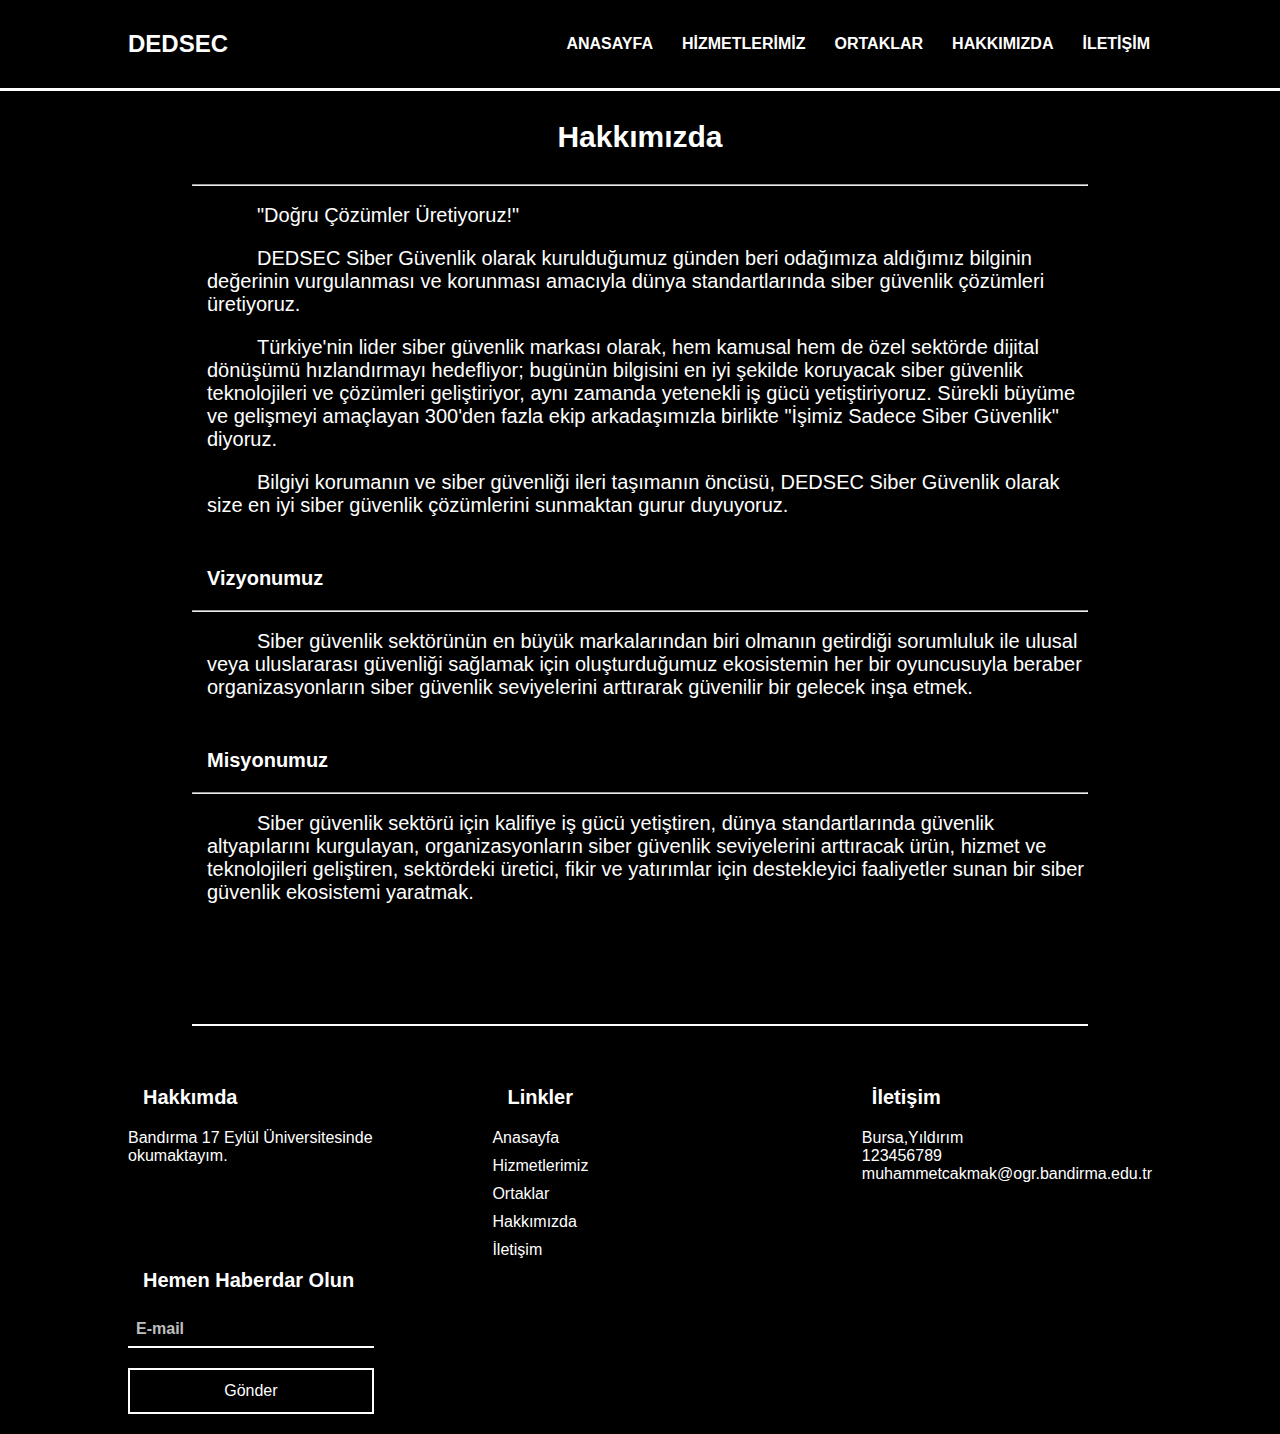
<file: hakkımızda.html>
<!DOCTYPE html>
<html lang="en">
<head>
    <meta charset="UTF-8">
    <meta name="viewport" content="width=device-width, initial-scale=1.0">
    <link rel="icon" type="image/gif" href="img/1.png">
    <link rel="stylesheet" href="css/global.css">
    <link rel="stylesheet" href="css/style.css">
    <link rel="stylesheet" href="css/hizmet.css">
    <link rel="stylesheet" href="css/responsive.css">
    <script src="../js/main.js"></script>
    <title>Hakkımızda</title>
</head>
<body>
    <header>
        <nav class="menu">
            <div class="logo">
                <h2><a href="../index.html">DEDSEC</a></h2>
            </div>
            <ul class="menu_link">
                <li><a href="../index.html#anasayfa">ANASAYFA</a></li>
                <li><a href="../index.html#hizmetlerimiz">HİZMETLERİMİZ</a></li>
                <li><a href="../index.html#cozumortaklari">ORTAKLAR</a></li>
                <li><a href="../index.html#hakkimizda">HAKKIMIZDA</a></li>
                <li><a href="../index.html#iletisim">İLETİŞİM</a></li>
            </ul>
        </nav>
        <div id="menu_bar">
            <i class="fas fa-bars"></i>
        </div>
    </header>
    <section class="icerik">
        
        <div class="hizmet_ic">
           
            <div class="section_baslik" id="baslik">
                <h2>Hakkımızda</h2>
            </div>
            <div class="hizmet_icerik">
                <hr><br>
                <p>"Doğru Çözümler Üretiyoruz!"</p>
                <p>DEDSEC Siber Güvenlik olarak kurulduğumuz günden beri odağımıza aldığımız bilginin değerinin vurgulanması ve korunması amacıyla dünya standartlarında siber güvenlik çözümleri üretiyoruz.</p>
                <p>Türkiye'nin lider siber güvenlik markası olarak, hem kamusal hem de özel sektörde dijital dönüşümü hızlandırmayı hedefliyor; bugünün bilgisini en iyi şekilde koruyacak siber güvenlik teknolojileri ve çözümleri geliştiriyor, aynı zamanda yetenekli iş gücü yetiştiriyoruz. Sürekli büyüme ve gelişmeyi amaçlayan 300'den fazla ekip arkadaşımızla birlikte "İşimiz Sadece Siber Güvenlik" diyoruz.</p>
                <p>Bilgiyi korumanın ve siber güvenliği ileri taşımanın öncüsü, DEDSEC Siber Güvenlik olarak size en iyi siber güvenlik çözümlerini sunmaktan gurur duyuyoruz.</p>
                <h3>Vizyonumuz</h3>
                <hr><br>
                <p>Siber güvenlik sektörünün en büyük markalarından biri olmanın getirdiği sorumluluk ile ulusal veya uluslararası güvenliği sağlamak için oluşturduğumuz ekosistemin her bir oyuncusuyla beraber organizasyonların siber güvenlik seviyelerini arttırarak güvenilir bir gelecek inşa etmek.</p>
                <h3>Misyonumuz</h3>
                <hr><br>
                <p>Siber güvenlik sektörü için kalifiye iş gücü yetiştiren, dünya standartlarında güvenlik altyapılarını kurgulayan, organizasyonların siber güvenlik seviyelerini arttıracak ürün, hizmet ve teknolojileri geliştiren, sektördeki üretici, fikir ve yatırımlar için destekleyici faaliyetler sunan bir siber güvenlik ekosistemi yaratmak.</p>
            </div>
        </div>
    </section>
    <footer>
        <div class="ic_footer">
            <div class="icerik_footer">
                <h3>Hakkımda</h3>
                <p> Bandırma 17 Eylül Üniversitesinde okumaktayım.</p>
                <ul class="sosyal_medya">
                    <li><a href=""><i class="fab fa-facebook"></i></a></li>
                    <li><a href=""><i class="fab fa-twitter"></i></a></li>
                    <li><a href=""><i class="fab fa-instagram"></i></a></li>
                    <li><a href=""><i class="fab fa-youtube"></i></a></li>
                </ul>
            </div>
            <div class="icerik_footer">
                <h3>Linkler</h3>
                <ul class="hizli_link">
                    <li><a href="anasayfa">Anasayfa</a></li>
                    <li><a href="hizmetlerimiz">Hizmetlerimiz</a></li>
                    <li><a href="cozumortaklari"> Ortaklar</a></li>
                    <li><a href="hakkimizda"> Hakkımızda</a></li>
                    <li><a href="iletisim"> İletişim</a></li>
                </ul>
            </div>
            <div class="icerik_footer">
                <h3>İletişim</h3>
                <ul class="footer_iletisim">
                    <li><i class="fas fa-map-marked-alt"></i>Bursa,Yıldırım</li>
                    <li><i class="fas fa-phone"></i> 123456789</li>
                    <li><i class="fas fa-envelope"></i>muhammetcakmak@ogr.bandirma.edu.tr</li>
                </ul>
            </div>
            <div class="icerik_footer">
                <h3>Hemen Haberdar Olun</h3>
                <ul class="footer_ulasim">
                    <form action="#">
                        <input type="email" placeholder="E-mail">
                        <input id="submit" type="submit" value="Gönder">
                    </form>
                </ul>
            </div>
        </div>
    </footer>
</body>
</html>
</file>
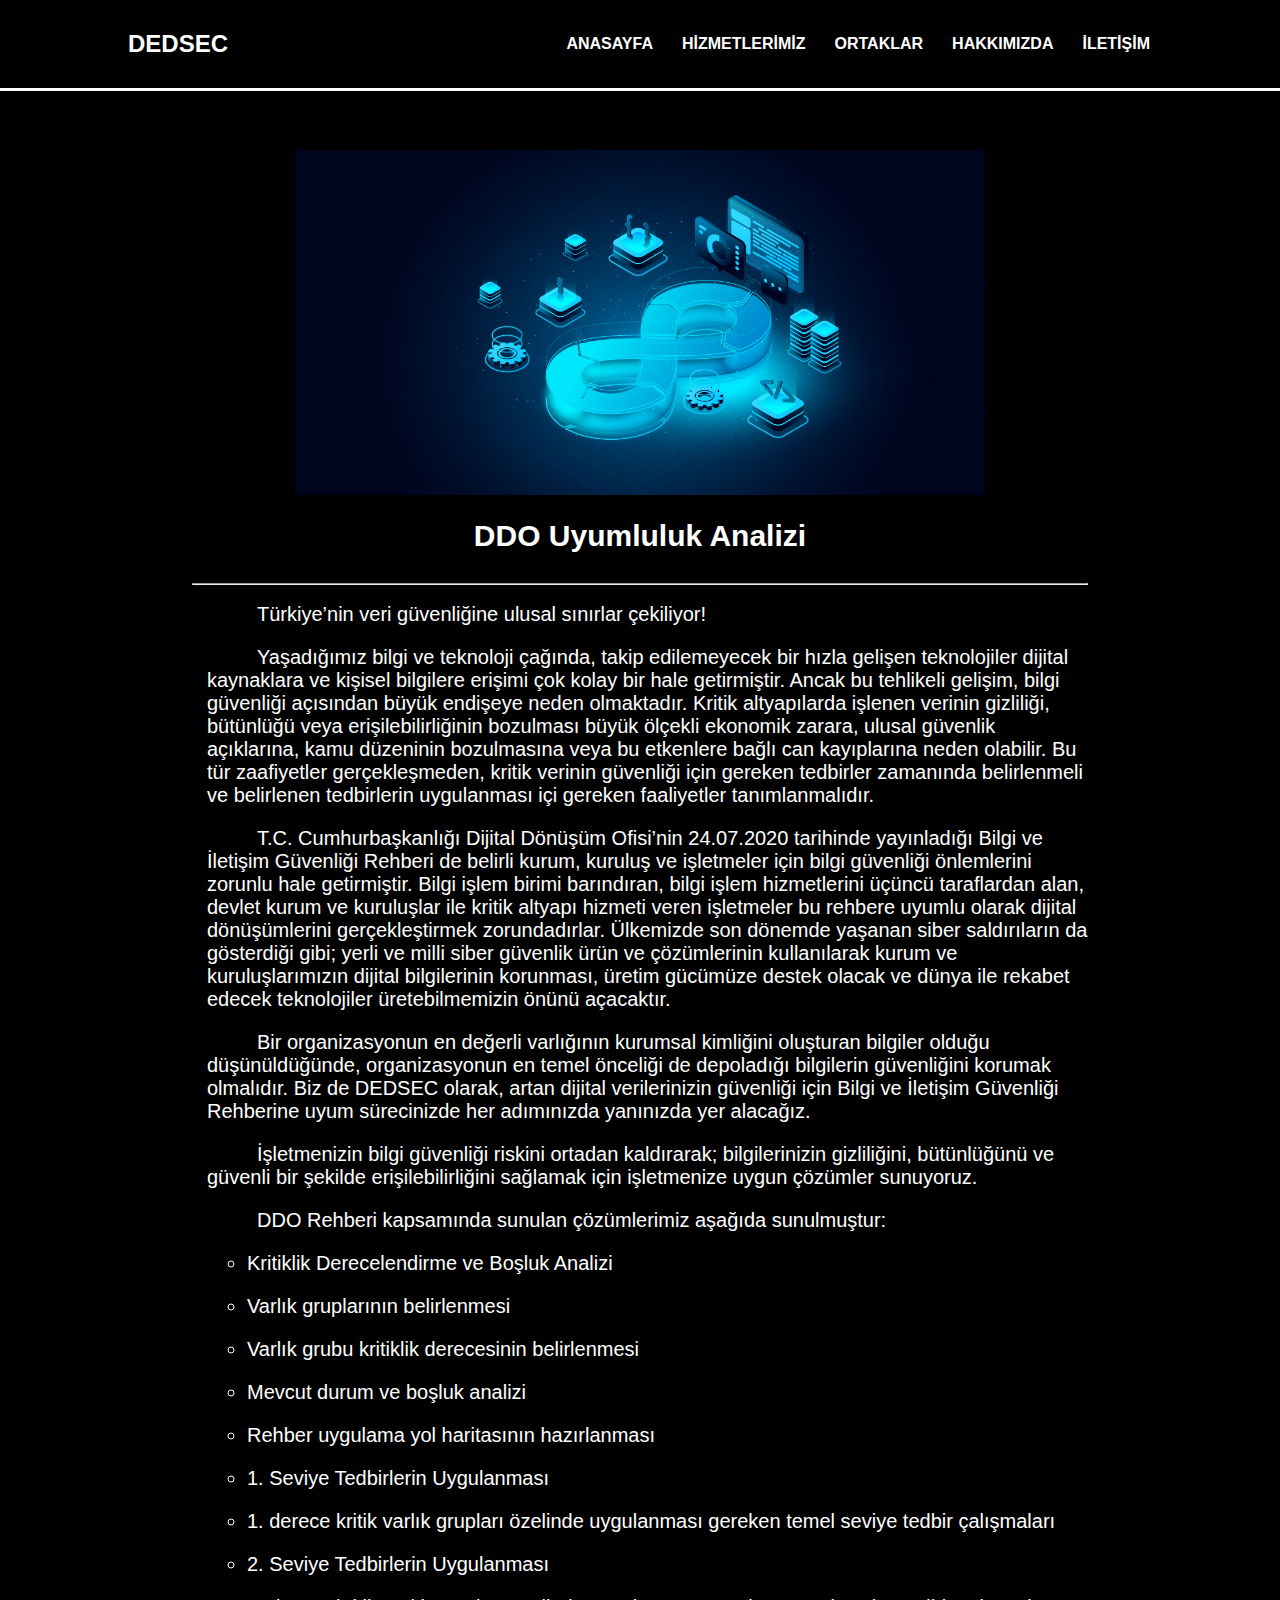
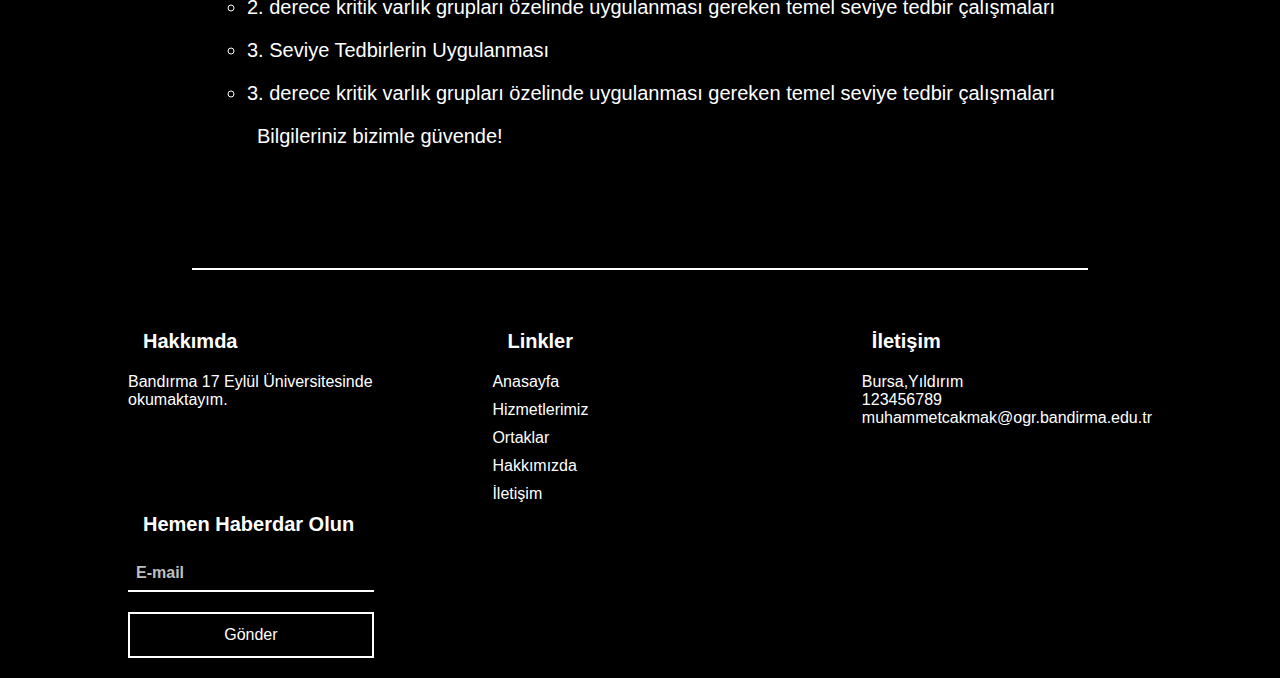
<file: Hizmetler/ddouyumluluk.html>
<!DOCTYPE html>
<html lang="en">
<head>
    <meta charset="UTF-8">
    <meta name="viewport" content="width=device-width, initial-scale=1.0">
    <link rel="icon" type="image/gif" href="img/1.png">
    <link rel="stylesheet" href="../css/global.css">
    <link rel="stylesheet" href="../css/style.css">
    <link rel="stylesheet" href="../css/hizmet.css">
    <link rel="stylesheet" href="../css/responsive.css">
    <script src="../js/main.js"></script>
    <title>DDO Uyumluluk Analizi</title>
</head>
<body>
    <header>
        <nav class="menu">
            <div class="logo">
                <h2><a href="../index.html">DEDSEC</a></h2>
            </div>
            <ul class="menu_link">
                <li><a href="../index.html#anasayfa">ANASAYFA</a></li>
                <li><a href="../index.html#hizmetlerimiz">HİZMETLERİMİZ</a></li>
                <li><a href="../index.html#cozumortaklari">ORTAKLAR</a></li>
                <li><a href="../index.html#hakkimizda">HAKKIMIZDA</a></li>
                <li><a href="../index.html#iletisim">İLETİŞİM</a></li>
            </ul>
        </nav>
        <div id="menu_bar">
            <i class="fas fa-bars"></i>
        </div>
    </header>
    <section class="icerik">
        
        <div class="hizmet_ic">
            <div class="görsel">
                <img src="../img/h2.jpeg" alt="">
            </div>
            <div class="section_baslik" id="baslik">
                <h2>DDO Uyumluluk Analizi</h2>
            </div>
            <div class="hizmet_icerik">
                <hr><br>
                <p>Türkiye’nin veri güvenliğine ulusal sınırlar çekiliyor!</p>
                <p>Yaşadığımız bilgi ve teknoloji çağında, takip edilemeyecek bir hızla gelişen teknolojiler dijital kaynaklara ve kişisel bilgilere erişimi çok kolay bir hale getirmiştir. Ancak bu tehlikeli gelişim, bilgi güvenliği açısından büyük endişeye neden olmaktadır. Kritik altyapılarda işlenen verinin gizliliği, bütünlüğü veya erişilebilirliğinin bozulması büyük ölçekli ekonomik zarara, ulusal güvenlik açıklarına, kamu düzeninin bozulmasına veya bu etkenlere bağlı can kayıplarına neden olabilir. Bu tür zaafiyetler gerçekleşmeden, kritik verinin güvenliği için gereken tedbirler zamanında belirlenmeli ve belirlenen tedbirlerin uygulanması içi gereken faaliyetler tanımlanmalıdır.</p>
                <p>T.C. Cumhurbaşkanlığı Dijital Dönüşüm Ofisi’nin 24.07.2020 tarihinde yayınladığı Bilgi ve İletişim Güvenliği Rehberi de belirli kurum, kuruluş ve işletmeler için bilgi güvenliği önlemlerini zorunlu hale getirmiştir. Bilgi işlem birimi barındıran, bilgi işlem hizmetlerini üçüncü taraflardan alan, devlet kurum ve kuruluşlar ile kritik altyapı hizmeti veren işletmeler bu rehbere uyumlu olarak dijital dönüşümlerini gerçekleştirmek zorundadırlar. Ülkemizde son dönemde yaşanan siber saldırıların da gösterdiği gibi; yerli ve milli siber güvenlik ürün ve çözümlerinin kullanılarak kurum ve kuruluşlarımızın dijital bilgilerinin korunması, üretim gücümüze destek olacak ve dünya ile rekabet edecek teknolojiler üretebilmemizin önünü açacaktır.</p>
                <p>Bir organizasyonun en değerli varlığının kurumsal kimliğini oluşturan bilgiler olduğu düşünüldüğünde, organizasyonun en temel önceliği de depoladığı bilgilerin güvenliğini korumak olmalıdır. Biz de DEDSEC
                     olarak, artan dijital verilerinizin güvenliği için Bilgi ve İletişim Güvenliği Rehberine uyum sürecinizde her adımınızda yanınızda yer alacağız.</p>
                <p>İşletmenizin bilgi güvenliği riskini ortadan kaldırarak; bilgilerinizin gizliliğini, bütünlüğünü ve güvenli bir şekilde erişilebilirliğini sağlamak için işletmenize uygun çözümler sunuyoruz.</p>
                <p>DDO Rehberi kapsamında sunulan çözümlerimiz aşağıda sunulmuştur:</p>
                <ul type="circle">
                    <li>Kritiklik Derecelendirme ve Boşluk Analizi</li>
                    <li>Varlık gruplarının belirlenmesi</li>
                    <li>Varlık grubu kritiklik derecesinin belirlenmesi</li>
                    <li>Mevcut durum ve boşluk analizi</li>            
                    <li>Rehber uygulama yol haritasının hazırlanması</li>
                    <li>1. Seviye Tedbirlerin Uygulanması</li>
                    <li>1. derece kritik varlık grupları özelinde uygulanması gereken temel seviye tedbir çalışmaları</li>
                    <li>2. Seviye Tedbirlerin Uygulanması</li>
                    <li>2. derece kritik varlık grupları özelinde uygulanması gereken temel seviye tedbir çalışmaları</li>
                    <li>3. Seviye Tedbirlerin Uygulanması</li>
                    <li>3. derece kritik varlık grupları özelinde uygulanması gereken temel seviye tedbir çalışmaları</li>
                </ul>
                <p>Bilgileriniz bizimle güvende!</p>
            </div>
        </div>
    </section>
    <footer>
        <div class="ic_footer">
            <div class="icerik_footer">
                <h3>Hakkımda</h3>
                <p> Bandırma 17 Eylül Üniversitesinde okumaktayım.</p>
                <ul class="sosyal_medya">
                    <li><a href=""><i class="fab fa-facebook"></i></a></li>
                    <li><a href=""><i class="fab fa-twitter"></i></a></li>
                    <li><a href=""><i class="fab fa-instagram"></i></a></li>
                    <li><a href=""><i class="fab fa-youtube"></i></a></li>
                </ul>
            </div>
            <div class="icerik_footer">
                <h3>Linkler</h3>
                <ul class="hizli_link">
                    <li><a href="anasayfa">Anasayfa</a></li>
                    <li><a href="hizmetlerimiz">Hizmetlerimiz</a></li>
                    <li><a href="cozumortaklari"> Ortaklar</a></li>
                    <li><a href="hakkimizda"> Hakkımızda</a></li>
                    <li><a href="iletisim"> İletişim</a></li>
                </ul>
            </div>
            <div class="icerik_footer">
                <h3>İletişim</h3>
                <ul class="footer_iletisim">
                    <li><i class="fas fa-map-marked-alt"></i>Bursa,Yıldırım</li>
                    <li><i class="fas fa-phone"></i> 123456789</li>
                    <li><i class="fas fa-envelope"></i>muhammetcakmak@ogr.bandirma.edu.tr</li>
                </ul>
            </div>
            <div class="icerik_footer">
                <h3>Hemen Haberdar Olun</h3>
                <ul class="footer_ulasim">
                    <form action="#">
                        <input type="email" placeholder="E-mail">
                        <input id="submit" type="submit" value="Gönder">
                    </form>
                </ul>
            </div>
        </div>
    </footer>
</body>
</html>
</file>
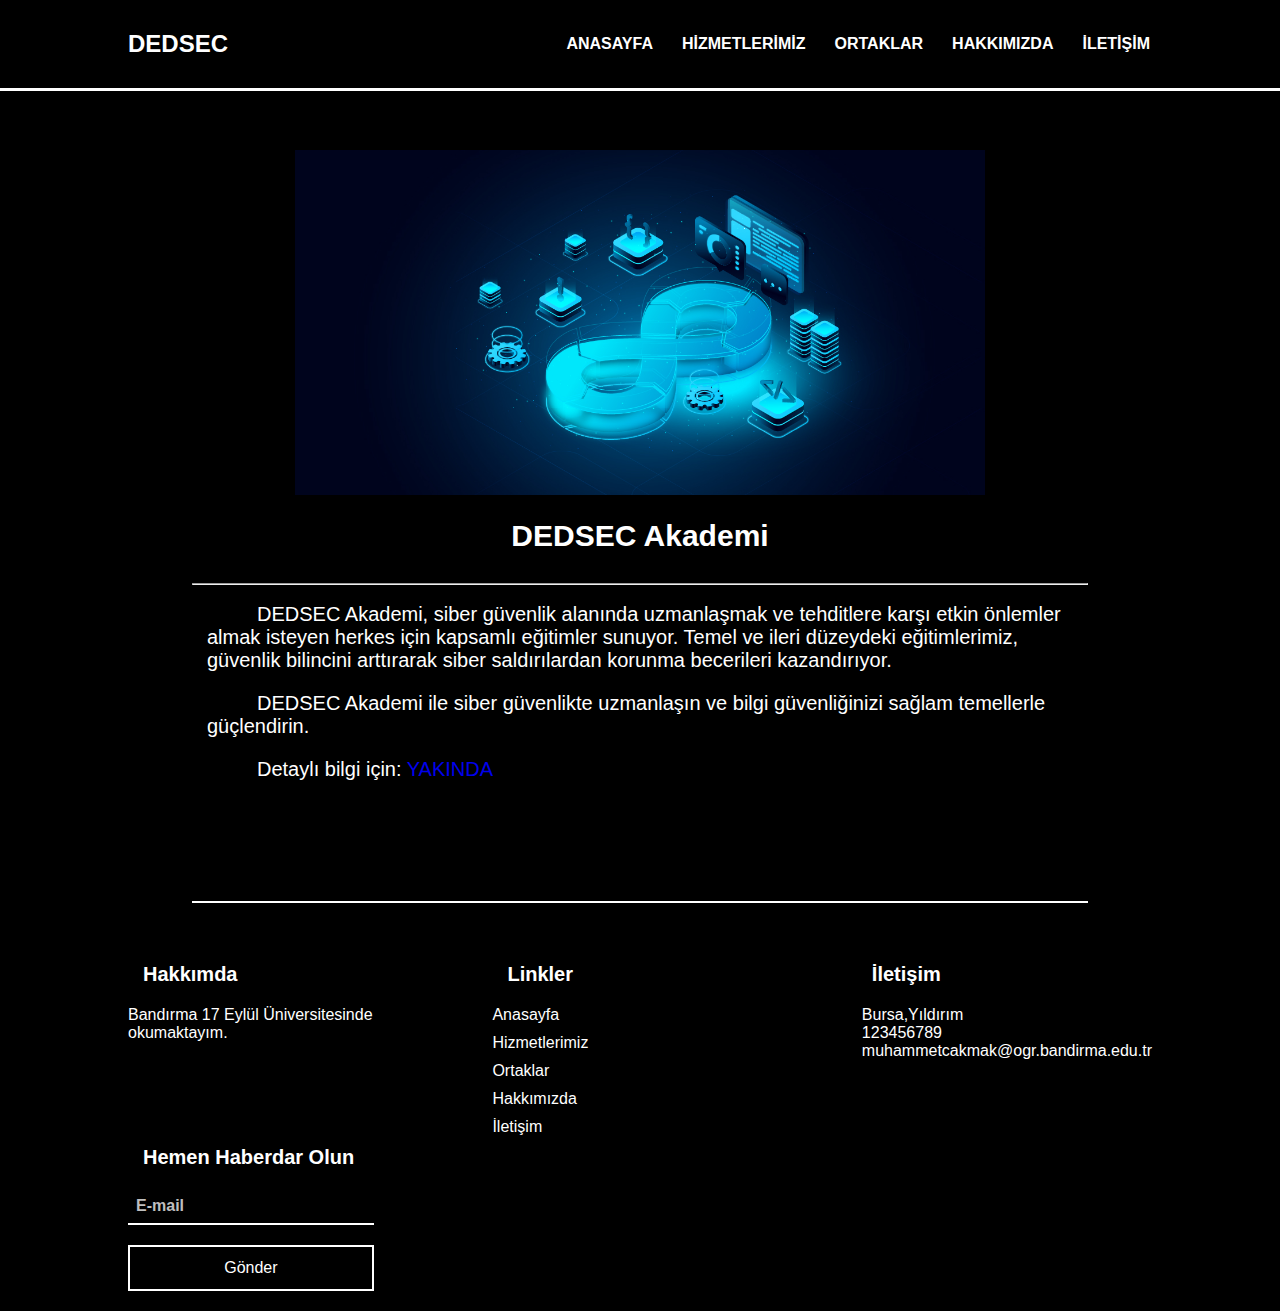
<file: Hizmetler/dedsecakademi.html>
<!DOCTYPE html>
<html lang="en">
<head>
    <meta charset="UTF-8">
    <meta name="viewport" content="width=device-width, initial-scale=1.0">
    <link rel="icon" type="image/gif" href="img/1.png">
    <link rel="stylesheet" href="../css/global.css">
    <link rel="stylesheet" href="../css/style.css">
    <link rel="stylesheet" href="../css/hizmet.css">
    <link rel="stylesheet" href="../css/responsive.css">
    <script src="../js/main.js"></script>
    <title>DEDSEC Akademi</title>
</head>
<body>
    <header>
        <nav class="menu">
            <div class="logo">
                <h2><a href="../index.html">DEDSEC</a></h2>
            </div>
            <ul class="menu_link">
                <li><a href="../index.html#anasayfa">ANASAYFA</a></li>
                <li><a href="../index.html#hizmetlerimiz">HİZMETLERİMİZ</a></li>
                <li><a href="../index.html#cozumortaklari">ORTAKLAR</a></li>
                <li><a href="../index.html#hakkimizda">HAKKIMIZDA</a></li>
                <li><a href="../index.html#iletisim">İLETİŞİM</a></li>
            </ul>
        </nav>
        <div id="menu_bar">
            <i class="fas fa-bars"></i>
        </div>
    </header>
    <section class="icerik">
        
        <div class="hizmet_ic">
            <div class="görsel">
                <img src="../img/h2.jpeg" alt="">
            </div>
            <div class="section_baslik" id="baslik">
                <h2>DEDSEC Akademi</h2>
            </div>
            <div class="hizmet_icerik">
                <hr><br>
                <p>DEDSEC Akademi, siber güvenlik alanında uzmanlaşmak ve tehditlere karşı etkin önlemler almak isteyen herkes için kapsamlı eğitimler sunuyor. Temel ve ileri düzeydeki eğitimlerimiz, güvenlik bilincini arttırarak siber saldırılardan korunma becerileri kazandırıyor.</p>
                <p>DEDSEC Akademi ile siber güvenlikte uzmanlaşın ve bilgi güvenliğinizi sağlam temellerle güçlendirin.</p>
                <p>Detaylı bilgi için: <a href="#">YAKINDA</a></p>
            </div>
        </div>
    </section>
    <footer>
        <div class="ic_footer">
            <div class="icerik_footer">
                <h3>Hakkımda</h3>
                <p> Bandırma 17 Eylül Üniversitesinde okumaktayım.</p>
                <ul class="sosyal_medya">
                    <li><a href=""><i class="fab fa-facebook"></i></a></li>
                    <li><a href=""><i class="fab fa-twitter"></i></a></li>
                    <li><a href=""><i class="fab fa-instagram"></i></a></li>
                    <li><a href=""><i class="fab fa-youtube"></i></a></li>
                </ul>
            </div>
            <div class="icerik_footer">
                <h3>Linkler</h3>
                <ul class="hizli_link">
                    <li><a href="anasayfa">Anasayfa</a></li>
                    <li><a href="hizmetlerimiz">Hizmetlerimiz</a></li>
                    <li><a href="cozumortaklari"> Ortaklar</a></li>
                    <li><a href="hakkimizda"> Hakkımızda</a></li>
                    <li><a href="iletisim"> İletişim</a></li>
                </ul>
            </div>
            <div class="icerik_footer">
                <h3>İletişim</h3>
                <ul class="footer_iletisim">
                    <li><i class="fas fa-map-marked-alt"></i>Bursa,Yıldırım</li>
                    <li><i class="fas fa-phone"></i> 123456789</li>
                    <li><i class="fas fa-envelope"></i>muhammetcakmak@ogr.bandirma.edu.tr</li>
                </ul>
            </div>
            <div class="icerik_footer">
                <h3>Hemen Haberdar Olun</h3>
                <ul class="footer_ulasim">
                    <form action="#">
                        <input type="email" placeholder="E-mail">
                        <input id="submit" type="submit" value="Gönder">
                    </form>
                </ul>
            </div>
        </div>
    </footer>
</body>
</html>
</file>
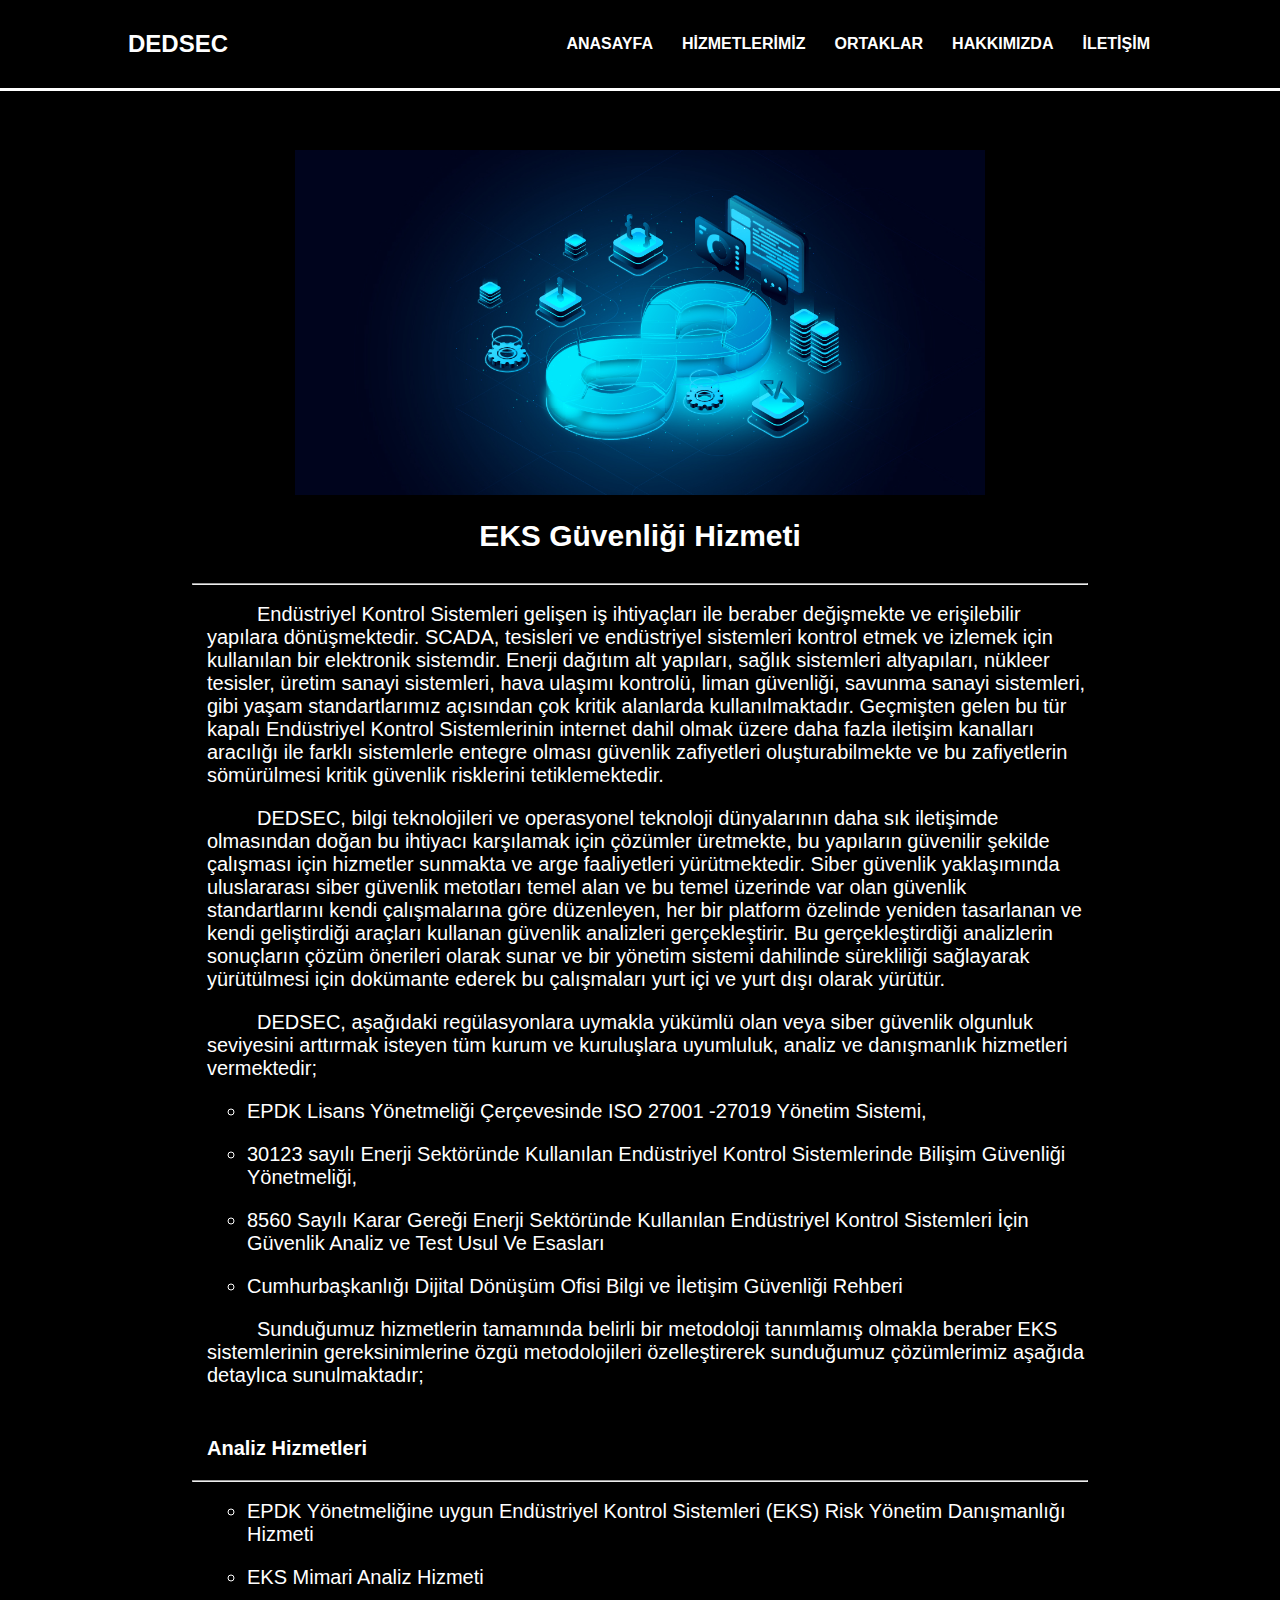
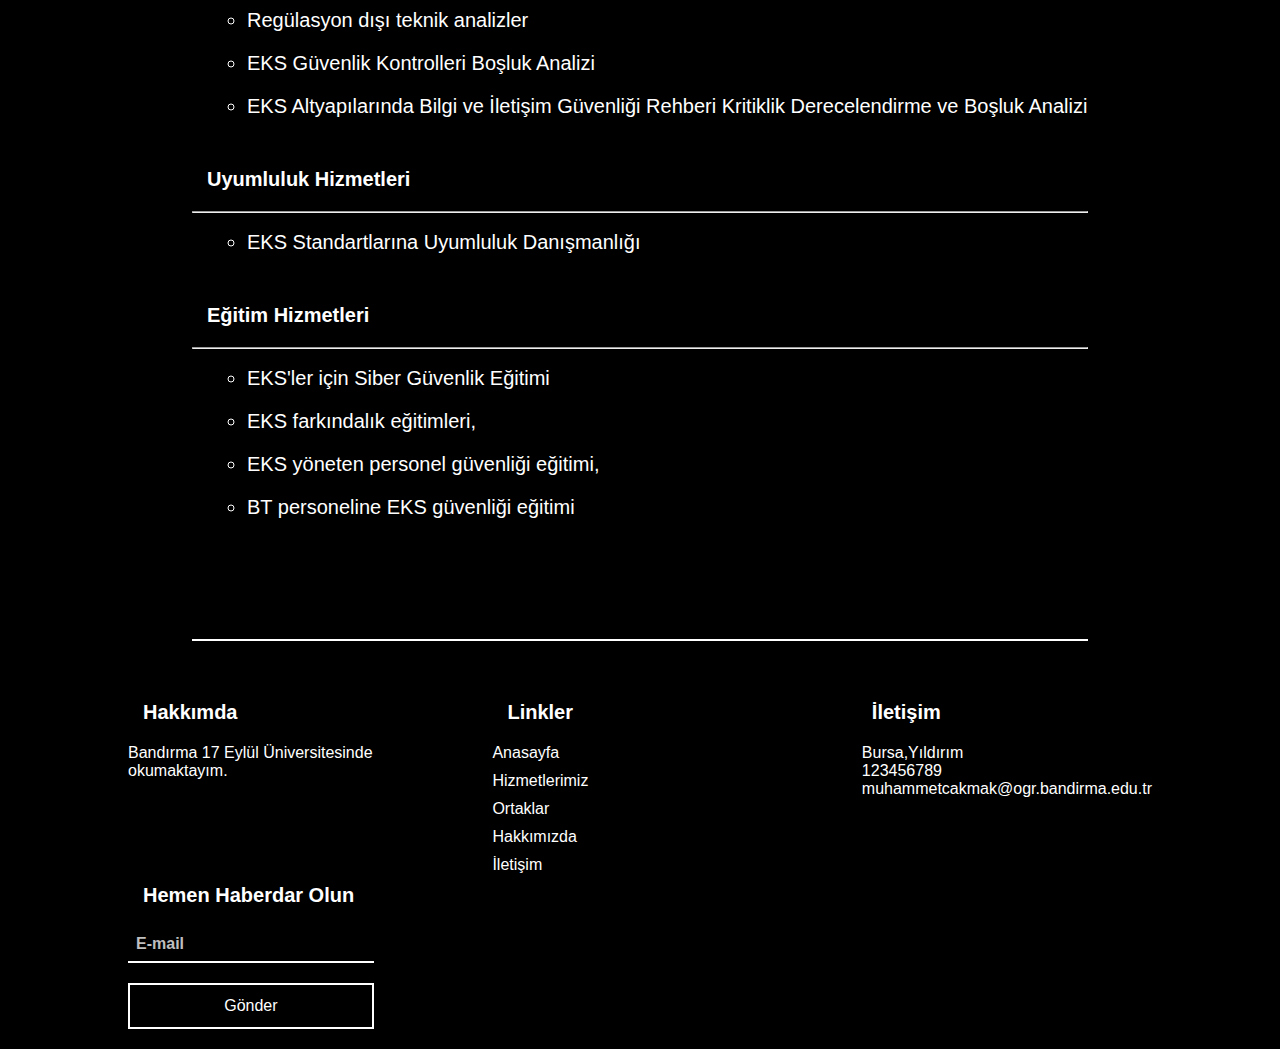
<file: Hizmetler/eksguvenligi.html>
<!DOCTYPE html>
<html lang="en">
<head>
    <meta charset="UTF-8">
    <meta name="viewport" content="width=device-width, initial-scale=1.0">
    <link rel="icon" type="image/gif" href="img/1.png">
    <link rel="stylesheet" href="../css/global.css">
    <link rel="stylesheet" href="../css/style.css">
    <link rel="stylesheet" href="../css/hizmet.css">
    <link rel="stylesheet" href="../css/responsive.css">
    <script src="../js/main.js"></script>
    <title>EKS Güvenliği Hizmeti</title>
</head>
<body>
    <header>
        <nav class="menu">
            <div class="logo">
                <h2><a href="../index.html">DEDSEC</a></h2>
            </div>
            <ul class="menu_link">
                <li><a href="../index.html#anasayfa">ANASAYFA</a></li>
                <li><a href="../index.html#hizmetlerimiz">HİZMETLERİMİZ</a></li>
                <li><a href="../index.html#cozumortaklari">ORTAKLAR</a></li>
                <li><a href="../index.html#hakkimizda">HAKKIMIZDA</a></li>
                <li><a href="../index.html#iletisim">İLETİŞİM</a></li>
            </ul>
        </nav>
        <div id="menu_bar">
            <i class="fas fa-bars"></i>
        </div>
    </header>
    <section class="icerik">
        
        <div class="hizmet_ic">
            <div class="görsel">
                <img src="../img/h2.jpeg" alt="">
            </div>
            <div class="section_baslik" id="baslik">
                <h2>EKS Güvenliği Hizmeti</h2>
            </div>
            <div class="hizmet_icerik">
                <hr><br>
                <p>Endüstriyel Kontrol Sistemleri gelişen iş ihtiyaçları ile beraber değişmekte ve erişilebilir yapılara dönüşmektedir. SCADA, tesisleri ve endüstriyel sistemleri kontrol etmek ve izlemek için kullanılan bir elektronik sistemdir. Enerji dağıtım alt yapıları, sağlık sistemleri altyapıları, nükleer tesisler, üretim sanayi sistemleri, hava ulaşımı kontrolü, liman güvenliği, savunma sanayi sistemleri, gibi yaşam standartlarımız açısından çok kritik alanlarda kullanılmaktadır. Geçmişten gelen bu tür kapalı Endüstriyel Kontrol Sistemlerinin internet dahil olmak üzere daha fazla iletişim kanalları aracılığı ile farklı sistemlerle entegre olması güvenlik zafiyetleri oluşturabilmekte ve bu zafiyetlerin sömürülmesi kritik güvenlik risklerini tetiklemektedir.</p>
                <p>DEDSEC, bilgi teknolojileri ve operasyonel teknoloji dünyalarının daha sık iletişimde olmasından doğan bu ihtiyacı karşılamak için çözümler üretmekte, bu yapıların güvenilir şekilde çalışması için hizmetler sunmakta ve arge faaliyetleri yürütmektedir. Siber güvenlik yaklaşımında uluslararası siber güvenlik metotları temel alan ve bu temel üzerinde var olan güvenlik standartlarını kendi çalışmalarına göre düzenleyen, her bir platform özelinde yeniden tasarlanan ve kendi geliştirdiği araçları kullanan güvenlik analizleri gerçekleştirir. Bu gerçekleştirdiği analizlerin sonuçların çözüm önerileri olarak sunar ve bir yönetim sistemi dahilinde sürekliliği sağlayarak yürütülmesi için dokümante ederek bu çalışmaları yurt içi ve yurt dışı olarak yürütür.</p>
                <p>DEDSEC, aşağıdaki regülasyonlara uymakla yükümlü olan veya siber güvenlik olgunluk seviyesini arttırmak isteyen tüm kurum ve kuruluşlara uyumluluk, analiz ve danışmanlık hizmetleri vermektedir;</p>
                <ul type="circle">
                    <li>EPDK Lisans Yönetmeliği Çerçevesinde ISO 27001 -27019 Yönetim Sistemi,</li>
                    <li>30123 sayılı Enerji Sektöründe Kullanılan Endüstriyel Kontrol Sistemlerinde Bilişim Güvenliği Yönetmeliği,</li>
                    <li>8560 Sayılı Karar Gereği Enerji Sektöründe Kullanılan Endüstriyel Kontrol Sistemleri İçin Güvenlik Analiz ve Test Usul Ve Esasları</li>
                    <li>Cumhurbaşkanlığı Dijital Dönüşüm Ofisi Bilgi ve İletişim Güvenliği Rehberi</li>
                </ul>
                <p>Sunduğumuz hizmetlerin tamamında belirli bir metodoloji tanımlamış olmakla beraber EKS sistemlerinin gereksinimlerine özgü metodolojileri özelleştirerek sunduğumuz çözümlerimiz aşağıda detaylıca sunulmaktadır;</p>
                <h3>Analiz Hizmetleri</h3>
                <hr><br>
                <ul type="circle">
                    <li>EPDK Yönetmeliğine uygun Endüstriyel Kontrol Sistemleri (EKS) Risk Yönetim Danışmanlığı Hizmeti</li>
                    <li>EKS Mimari Analiz Hizmeti</li>
                    <li>Regülasyon dışı teknik analizler</li>
                    <li>EKS Güvenlik Kontrolleri Boşluk Analizi</li>
                    <li>EKS Altyapılarında Bilgi ve İletişim Güvenliği Rehberi Kritiklik Derecelendirme ve Boşluk Analizi</li>
                </ul>
                <h3>Uyumluluk Hizmetleri</h3>
                <hr><br>
                <ul type="circle">
                    <li>EKS Standartlarına Uyumluluk Danışmanlığı</li>
                </ul>
                <h3>Eğitim Hizmetleri</h3>
                <hr><br>
                <ul type="circle">
                    <li>EKS'ler için Siber Güvenlik Eğitimi</li>
                    <li>EKS farkındalık eğitimleri,</li>
                    <li>EKS yöneten personel güvenliği eğitimi,</li>
                    <li>BT personeline EKS güvenliği eğitimi</li>
                </ul>
            </div>
        </div>
    </section>
    <footer>
        <div class="ic_footer">
            <div class="icerik_footer">
                <h3>Hakkımda</h3>
                <p> Bandırma 17 Eylül Üniversitesinde okumaktayım.</p>
                <ul class="sosyal_medya">
                    <li><a href=""><i class="fab fa-facebook"></i></a></li>
                    <li><a href=""><i class="fab fa-twitter"></i></a></li>
                    <li><a href=""><i class="fab fa-instagram"></i></a></li>
                    <li><a href=""><i class="fab fa-youtube"></i></a></li>
                </ul>
            </div>
            <div class="icerik_footer">
                <h3>Linkler</h3>
                <ul class="hizli_link">
                    <li><a href="anasayfa">Anasayfa</a></li>
                    <li><a href="hizmetlerimiz">Hizmetlerimiz</a></li>
                    <li><a href="cozumortaklari"> Ortaklar</a></li>
                    <li><a href="hakkimizda"> Hakkımızda</a></li>
                    <li><a href="iletisim"> İletişim</a></li>
                </ul>
            </div>
            <div class="icerik_footer">
                <h3>İletişim</h3>
                <ul class="footer_iletisim">
                    <li><i class="fas fa-map-marked-alt"></i>Bursa,Yıldırım</li>
                    <li><i class="fas fa-phone"></i> 123456789</li>
                    <li><i class="fas fa-envelope"></i>muhammetcakmak@ogr.bandirma.edu.tr</li>
                </ul>
            </div>
            <div class="icerik_footer">
                <h3>Hemen Haberdar Olun</h3>
                <ul class="footer_ulasim">
                    <form action="#">
                        <input type="email" placeholder="E-mail">
                        <input id="submit" type="submit" value="Gönder">
                    </form>
                </ul>
            </div>
        </div>
    </footer>
</body>
</html>
</file>
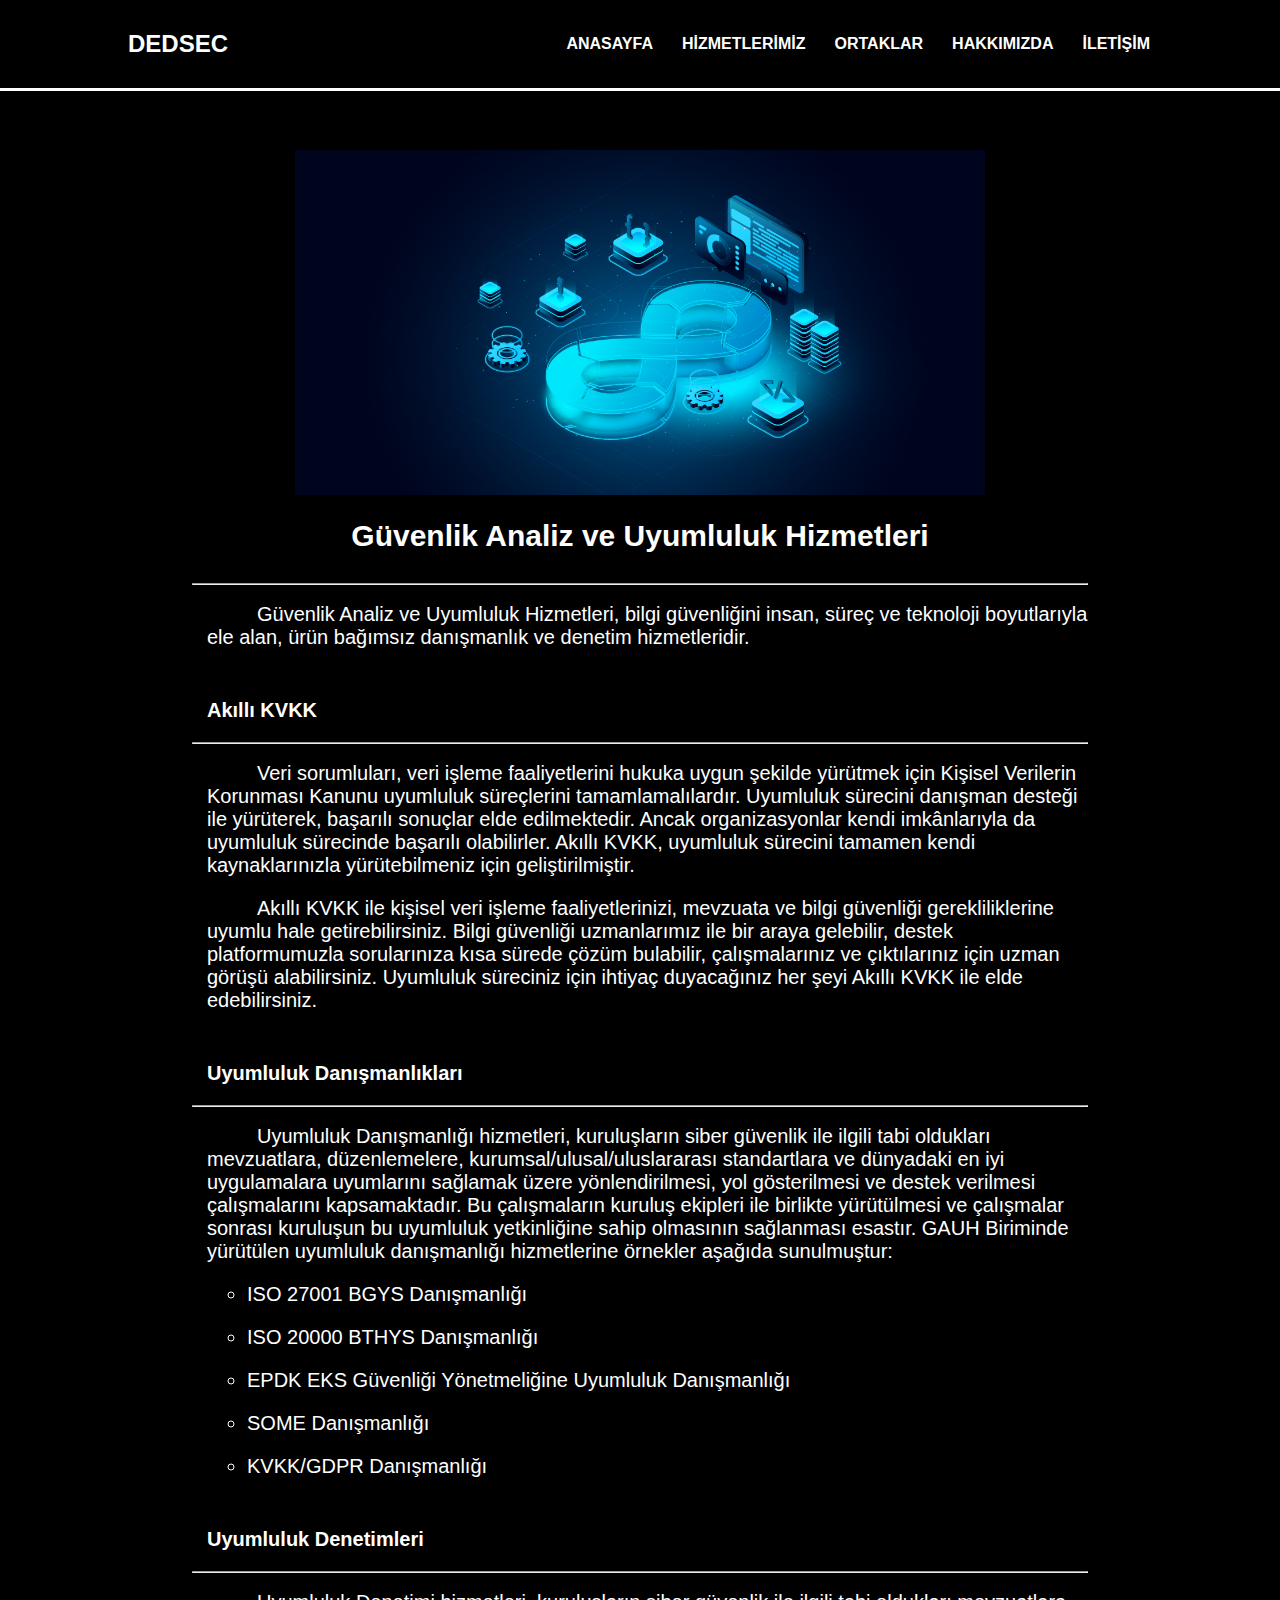
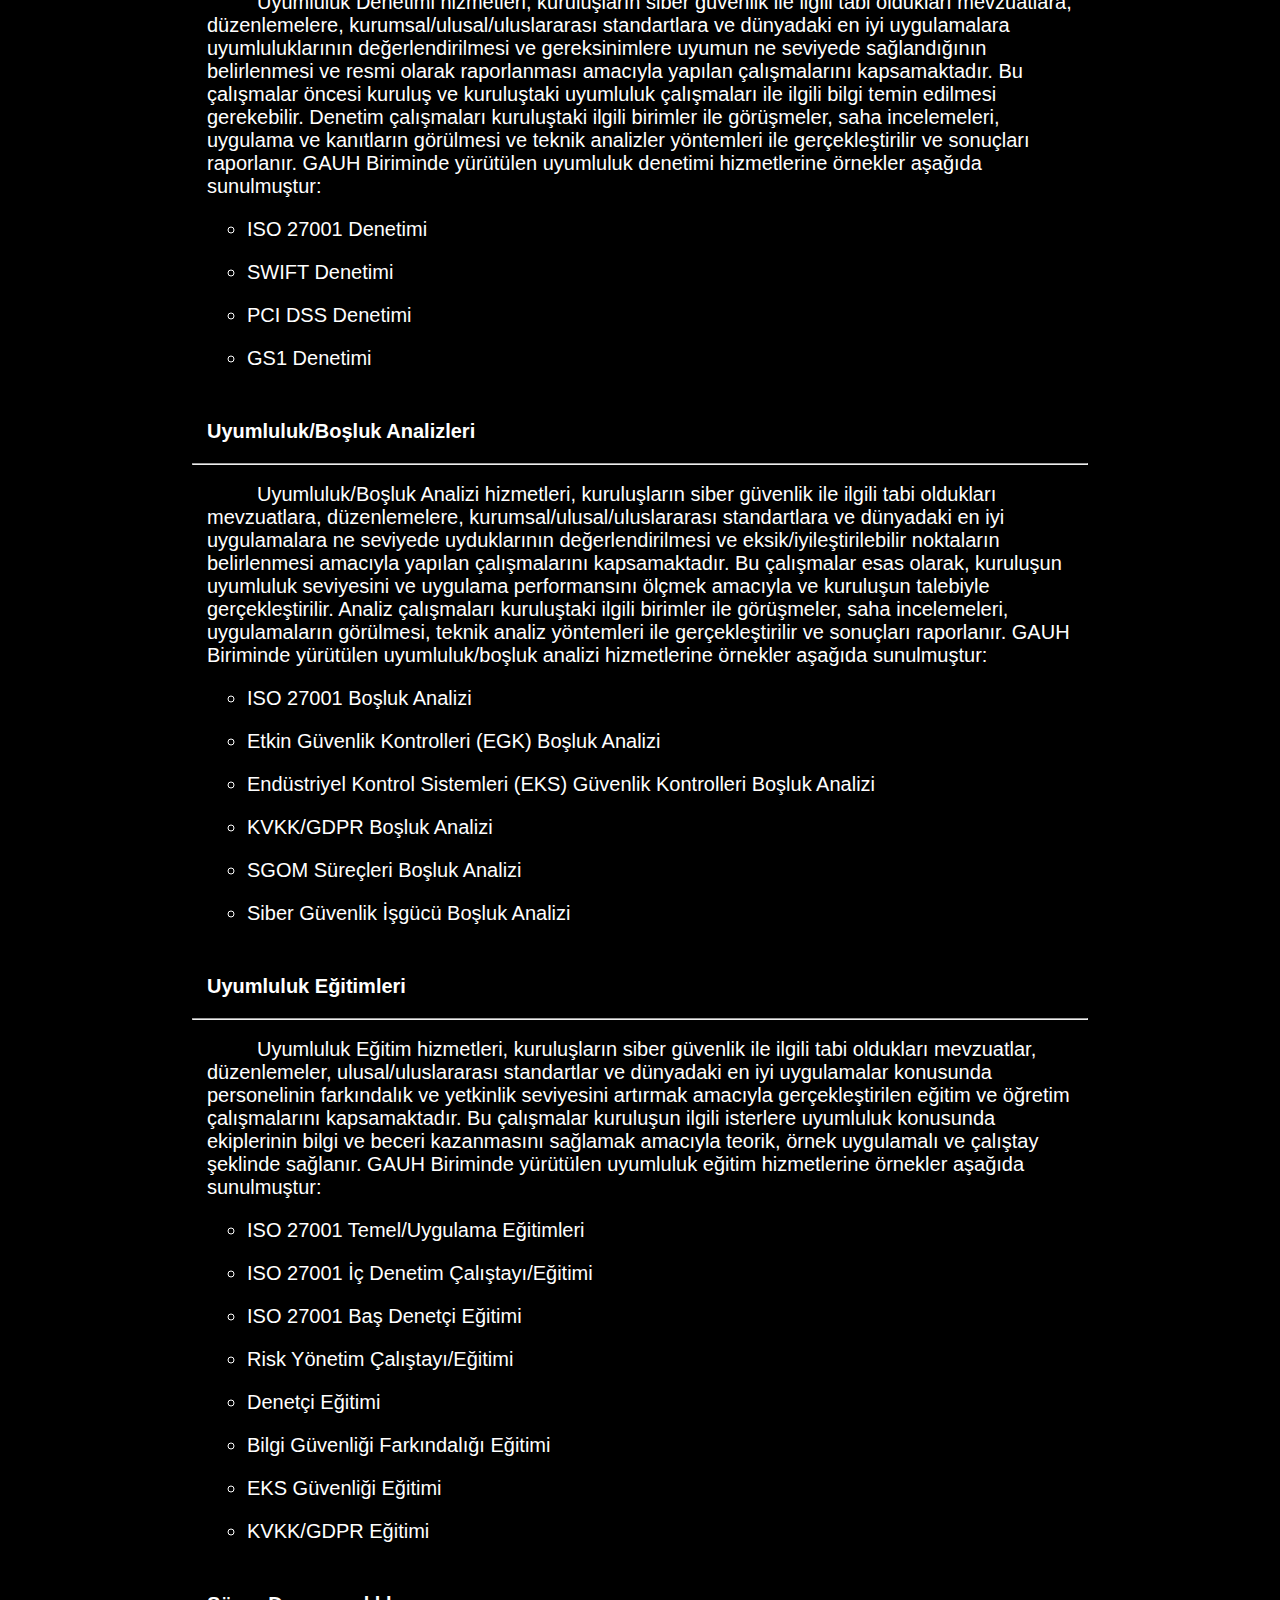
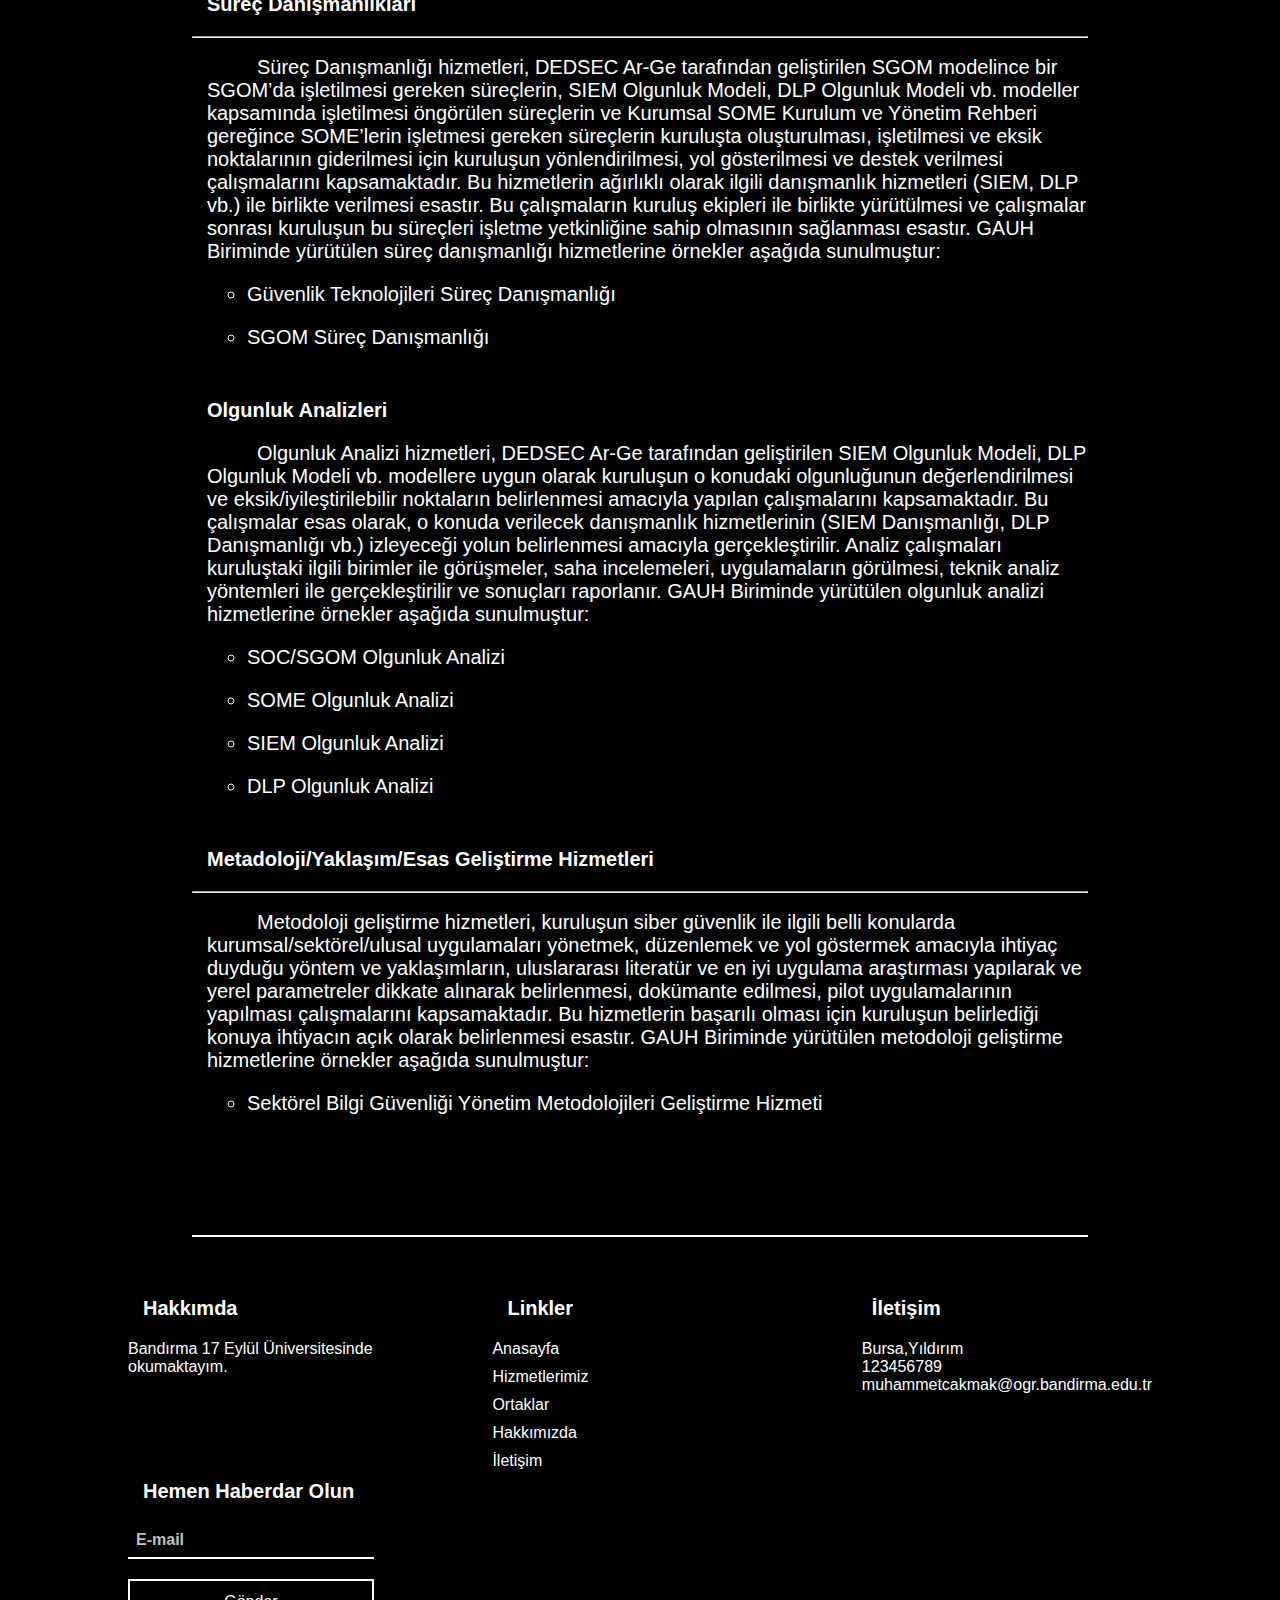
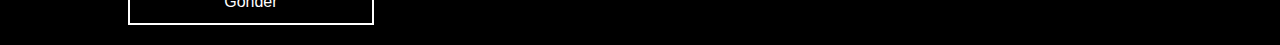
<file: Hizmetler/guvenlikanaliz.html>
<!DOCTYPE html>
<html lang="en">
<head>
    <meta charset="UTF-8">
    <meta name="viewport" content="width=device-width, initial-scale=1.0">
    <link rel="icon" type="image/gif" href="img/1.png">
    <link rel="stylesheet" href="../css/global.css">
    <link rel="stylesheet" href="../css/style.css">
    <link rel="stylesheet" href="../css/hizmet.css">
    <link rel="stylesheet" href="../css/responsive.css">
    <script src="../js/main.js"></script>
    <title>Güvenlik Analiz ve Uyumluluk Hizmetleri</title>
</head>
<body>
    <header>
        <nav class="menu">
            <div class="logo">
                <h2><a href="../index.html">DEDSEC</a></h2>
            </div>
            <ul class="menu_link">
                <li><a href="../index.html#anasayfa">ANASAYFA</a></li>
                <li><a href="../index.html#hizmetlerimiz">HİZMETLERİMİZ</a></li>
                <li><a href="../index.html#cozumortaklari">ORTAKLAR</a></li>
                <li><a href="../index.html#hakkimizda">HAKKIMIZDA</a></li>
                <li><a href="../index.html#iletisim">İLETİŞİM</a></li>
            </ul>
        </nav>
        <div id="menu_bar">
            <i class="fas fa-bars"></i>
        </div>
    </header>
    <section class="icerik">
        
        <div class="hizmet_ic">
            <div class="görsel">
                <img src="../img/h2.jpeg" alt="">
            </div>
            <div class="section_baslik" id="baslik">
                <h2>Güvenlik Analiz ve Uyumluluk Hizmetleri</h2>
            </div>
            <div class="hizmet_icerik">
                <hr><br>
                <p>Güvenlik Analiz ve Uyumluluk Hizmetleri, bilgi güvenliğini insan, süreç ve teknoloji boyutlarıyla ele alan, ürün bağımsız danışmanlık ve denetim hizmetleridir.</p>
                <h3>Akıllı KVKK</h3>
                <hr><br>
                <p>Veri sorumluları, veri işleme faaliyetlerini hukuka uygun şekilde yürütmek için Kişisel Verilerin Korunması Kanunu uyumluluk süreçlerini tamamlamalılardır. Uyumluluk sürecini danışman desteği ile yürüterek, başarılı sonuçlar elde edilmektedir. Ancak organizasyonlar kendi imkânlarıyla da uyumluluk sürecinde başarılı olabilirler. Akıllı KVKK, uyumluluk sürecini tamamen kendi kaynaklarınızla yürütebilmeniz için geliştirilmiştir.</p>
                <p>Akıllı KVKK ile kişisel veri işleme faaliyetlerinizi, mevzuata ve bilgi güvenliği gerekliliklerine uyumlu hale getirebilirsiniz. Bilgi güvenliği uzmanlarımız ile bir araya gelebilir, destek platformumuzla sorularınıza kısa sürede çözüm bulabilir, çalışmalarınız ve çıktılarınız için uzman görüşü alabilirsiniz. Uyumluluk süreciniz için ihtiyaç duyacağınız her şeyi Akıllı KVKK ile elde edebilirsiniz.</p>
                <h3>Uyumluluk Danışmanlıkları</h3>
                <hr><br>
                <p>Uyumluluk Danışmanlığı hizmetleri, kuruluşların siber güvenlik ile ilgili tabi oldukları mevzuatlara, düzenlemelere, kurumsal/ulusal/uluslararası standartlara ve dünyadaki en iyi uygulamalara uyumlarını sağlamak üzere yönlendirilmesi, yol gösterilmesi ve destek verilmesi çalışmalarını kapsamaktadır. Bu çalışmaların kuruluş ekipleri ile birlikte yürütülmesi ve çalışmalar sonrası kuruluşun bu uyumluluk yetkinliğine sahip olmasının sağlanması esastır. GAUH Biriminde yürütülen uyumluluk danışmanlığı hizmetlerine örnekler aşağıda sunulmuştur:</p>
                <ul type="circle">
                    <li>ISO 27001 BGYS Danışmanlığı</li>
                    <li>ISO 20000 BTHYS Danışmanlığı</li>
                    <li>EPDK EKS Güvenliği Yönetmeliğine Uyumluluk Danışmanlığı</li>
                    <li>SOME Danışmanlığı</li>
                    <li>KVKK/GDPR Danışmanlığı</li>
                </ul>
                <h3>Uyumluluk Denetimleri</h3>
                <hr><br>
                <p>Uyumluluk Denetimi hizmetleri, kuruluşların siber güvenlik ile ilgili tabi oldukları mevzuatlara, düzenlemelere, kurumsal/ulusal/uluslararası standartlara ve dünyadaki en iyi uygulamalara uyumluluklarının değerlendirilmesi ve gereksinimlere uyumun ne seviyede sağlandığının belirlenmesi ve resmi olarak raporlanması amacıyla yapılan çalışmalarını kapsamaktadır. Bu çalışmalar öncesi kuruluş ve kuruluştaki uyumluluk çalışmaları ile ilgili bilgi temin edilmesi gerekebilir. Denetim çalışmaları kuruluştaki ilgili birimler ile görüşmeler, saha incelemeleri, uygulama ve kanıtların görülmesi ve teknik analizler yöntemleri ile gerçekleştirilir ve sonuçları raporlanır. GAUH Biriminde yürütülen uyumluluk denetimi hizmetlerine örnekler aşağıda sunulmuştur:</p>
                <ul type="circle">
                    <li>ISO 27001 Denetimi</li>
                    <li>SWIFT Denetimi</li>
                    <li>PCI DSS Denetimi</li>
                    <li>GS1 Denetimi</li>
                </ul>
                <h3>Uyumluluk/Boşluk Analizleri</h3>
                <hr><br>
                <p>Uyumluluk/Boşluk Analizi hizmetleri, kuruluşların siber güvenlik ile ilgili tabi oldukları mevzuatlara, düzenlemelere, kurumsal/ulusal/uluslararası standartlara ve dünyadaki en iyi uygulamalara ne seviyede uyduklarının değerlendirilmesi ve eksik/iyileştirilebilir noktaların belirlenmesi amacıyla yapılan çalışmalarını kapsamaktadır. Bu çalışmalar esas olarak, kuruluşun uyumluluk seviyesini ve uygulama performansını ölçmek amacıyla ve kuruluşun talebiyle gerçekleştirilir. Analiz çalışmaları kuruluştaki ilgili birimler ile görüşmeler, saha incelemeleri, uygulamaların görülmesi, teknik analiz yöntemleri ile gerçekleştirilir ve sonuçları raporlanır. GAUH Biriminde yürütülen uyumluluk/boşluk analizi hizmetlerine örnekler aşağıda sunulmuştur:</p>
                <ul type="circle">
                    <li>ISO 27001 Boşluk Analizi</li>
                    <li>Etkin Güvenlik Kontrolleri (EGK) Boşluk Analizi</li>
                    <li>Endüstriyel Kontrol Sistemleri (EKS) Güvenlik Kontrolleri Boşluk Analizi</li>
                    <li>KVKK/GDPR Boşluk Analizi</li>
                    <li>SGOM Süreçleri Boşluk Analizi</li>
                    <li>Siber Güvenlik İşgücü Boşluk Analizi</li>
                </ul>
                <h3>Uyumluluk Eğitimleri</h3>
                <hr><br>
                <p>Uyumluluk Eğitim hizmetleri, kuruluşların siber güvenlik ile ilgili tabi oldukları mevzuatlar, düzenlemeler, ulusal/uluslararası standartlar ve dünyadaki en iyi uygulamalar konusunda personelinin farkındalık ve yetkinlik seviyesini artırmak amacıyla gerçekleştirilen eğitim ve öğretim çalışmalarını kapsamaktadır. Bu çalışmalar kuruluşun ilgili isterlere uyumluluk konusunda ekiplerinin bilgi ve beceri kazanmasını sağlamak amacıyla teorik, örnek uygulamalı ve çalıştay şeklinde sağlanır. GAUH Biriminde yürütülen uyumluluk eğitim hizmetlerine örnekler aşağıda sunulmuştur:</p>
                <ul type="circle">
                    <li>ISO 27001 Temel/Uygulama Eğitimleri</li>
                    <li>ISO 27001 İç Denetim Çalıştayı/Eğitimi</li>
                    <li>ISO 27001 Baş Denetçi Eğitimi</li>
                    <li>Risk Yönetim Çalıştayı/Eğitimi</li>
                    <li>Denetçi Eğitimi</li>
                    <li>Bilgi Güvenliği Farkındalığı Eğitimi</li>
                    <li>EKS Güvenliği Eğitimi</li>
                    <li>KVKK/GDPR Eğitimi</li>
                </ul>
                <h3> Süreç Danışmanlıkları</h3>
                <hr><br>
                <p>Süreç Danışmanlığı hizmetleri, DEDSEC Ar-Ge tarafından geliştirilen SGOM modelince bir SGOM’da işletilmesi gereken süreçlerin, SIEM Olgunluk Modeli, DLP Olgunluk Modeli vb. modeller kapsamında işletilmesi öngörülen süreçlerin ve Kurumsal SOME Kurulum ve Yönetim Rehberi gereğince SOME’lerin işletmesi gereken süreçlerin kuruluşta oluşturulması, işletilmesi ve eksik noktalarının giderilmesi için kuruluşun yönlendirilmesi, yol gösterilmesi ve destek verilmesi çalışmalarını kapsamaktadır. Bu hizmetlerin ağırlıklı olarak ilgili danışmanlık hizmetleri (SIEM, DLP vb.) ile birlikte verilmesi esastır. Bu çalışmaların kuruluş ekipleri ile birlikte yürütülmesi ve çalışmalar sonrası kuruluşun bu süreçleri işletme yetkinliğine sahip olmasının sağlanması esastır. GAUH Biriminde yürütülen süreç danışmanlığı hizmetlerine örnekler aşağıda sunulmuştur:</p>
                <ul type="circle">
                    <li>Güvenlik Teknolojileri Süreç Danışmanlığı</li>
                    <li>SGOM Süreç Danışmanlığı</li>
                </ul>
                <h3>Olgunluk Analizleri</h3>
                <p>Olgunluk Analizi hizmetleri, DEDSEC Ar-Ge tarafından geliştirilen SIEM Olgunluk Modeli, DLP Olgunluk Modeli vb. modellere uygun olarak kuruluşun o konudaki olgunluğunun değerlendirilmesi ve eksik/iyileştirilebilir noktaların belirlenmesi amacıyla yapılan çalışmalarını kapsamaktadır. Bu çalışmalar esas olarak, o konuda verilecek danışmanlık hizmetlerinin (SIEM Danışmanlığı, DLP Danışmanlığı vb.) izleyeceği yolun belirlenmesi amacıyla gerçekleştirilir. Analiz çalışmaları kuruluştaki ilgili birimler ile görüşmeler, saha incelemeleri, uygulamaların görülmesi, teknik analiz yöntemleri ile gerçekleştirilir ve sonuçları raporlanır. GAUH Biriminde yürütülen olgunluk analizi hizmetlerine örnekler aşağıda sunulmuştur:</p>
                <ul type="circle">
                    <li>SOC/SGOM Olgunluk Analizi</li>
                    <li>SOME Olgunluk Analizi</li>
                    <li>SIEM Olgunluk Analizi</li>
                    <li>DLP Olgunluk Analizi</li>
                </ul>
                <h3>Metadoloji/Yaklaşım/Esas Geliştirme Hizmetleri</h3>
                <hr><br>
                <p>Metodoloji geliştirme hizmetleri, kuruluşun siber güvenlik ile ilgili belli konularda kurumsal/sektörel/ulusal uygulamaları yönetmek, düzenlemek ve yol göstermek amacıyla ihtiyaç duyduğu yöntem ve yaklaşımların, uluslararası literatür ve en iyi uygulama araştırması yapılarak ve yerel parametreler dikkate alınarak belirlenmesi, dokümante edilmesi, pilot uygulamalarının yapılması çalışmalarını kapsamaktadır. Bu hizmetlerin başarılı olması için kuruluşun belirlediği konuya ihtiyacın açık olarak belirlenmesi esastır. GAUH Biriminde yürütülen metodoloji geliştirme hizmetlerine örnekler aşağıda sunulmuştur:</p>
                <ul type="circle">
                    <li>Sektörel Bilgi Güvenliği Yönetim Metodolojileri Geliştirme Hizmeti</li>
                </ul>
            </div>
        </div>
    </section>
    <footer>
        <div class="ic_footer">
            <div class="icerik_footer">
                <h3>Hakkımda</h3>
                <p> Bandırma 17 Eylül Üniversitesinde okumaktayım.</p>
                <ul class="sosyal_medya">
                    <li><a href=""><i class="fab fa-facebook"></i></a></li>
                    <li><a href=""><i class="fab fa-twitter"></i></a></li>
                    <li><a href=""><i class="fab fa-instagram"></i></a></li>
                    <li><a href=""><i class="fab fa-youtube"></i></a></li>
                </ul>
            </div>
            <div class="icerik_footer">
                <h3>Linkler</h3>
                <ul class="hizli_link">
                    <li><a href="anasayfa">Anasayfa</a></li>
                    <li><a href="hizmetlerimiz">Hizmetlerimiz</a></li>
                    <li><a href="cozumortaklari"> Ortaklar</a></li>
                    <li><a href="hakkimizda"> Hakkımızda</a></li>
                    <li><a href="iletisim"> İletişim</a></li>
                </ul>
            </div>
            <div class="icerik_footer">
                <h3>İletişim</h3>
                <ul class="footer_iletisim">
                    <li><i class="fas fa-map-marked-alt"></i>Bursa,Yıldırım</li>
                    <li><i class="fas fa-phone"></i> 123456789</li>
                    <li><i class="fas fa-envelope"></i>muhammetcakmak@ogr.bandirma.edu.tr</li>
                </ul>
            </div>
            <div class="icerik_footer">
                <h3>Hemen Haberdar Olun</h3>
                <ul class="footer_ulasim">
                    <form action="#">
                        <input type="email" placeholder="E-mail">
                        <input id="submit" type="submit" value="Gönder">
                    </form>
                </ul>
            </div>
        </div>
    </footer>
</body>
</html>
</file>
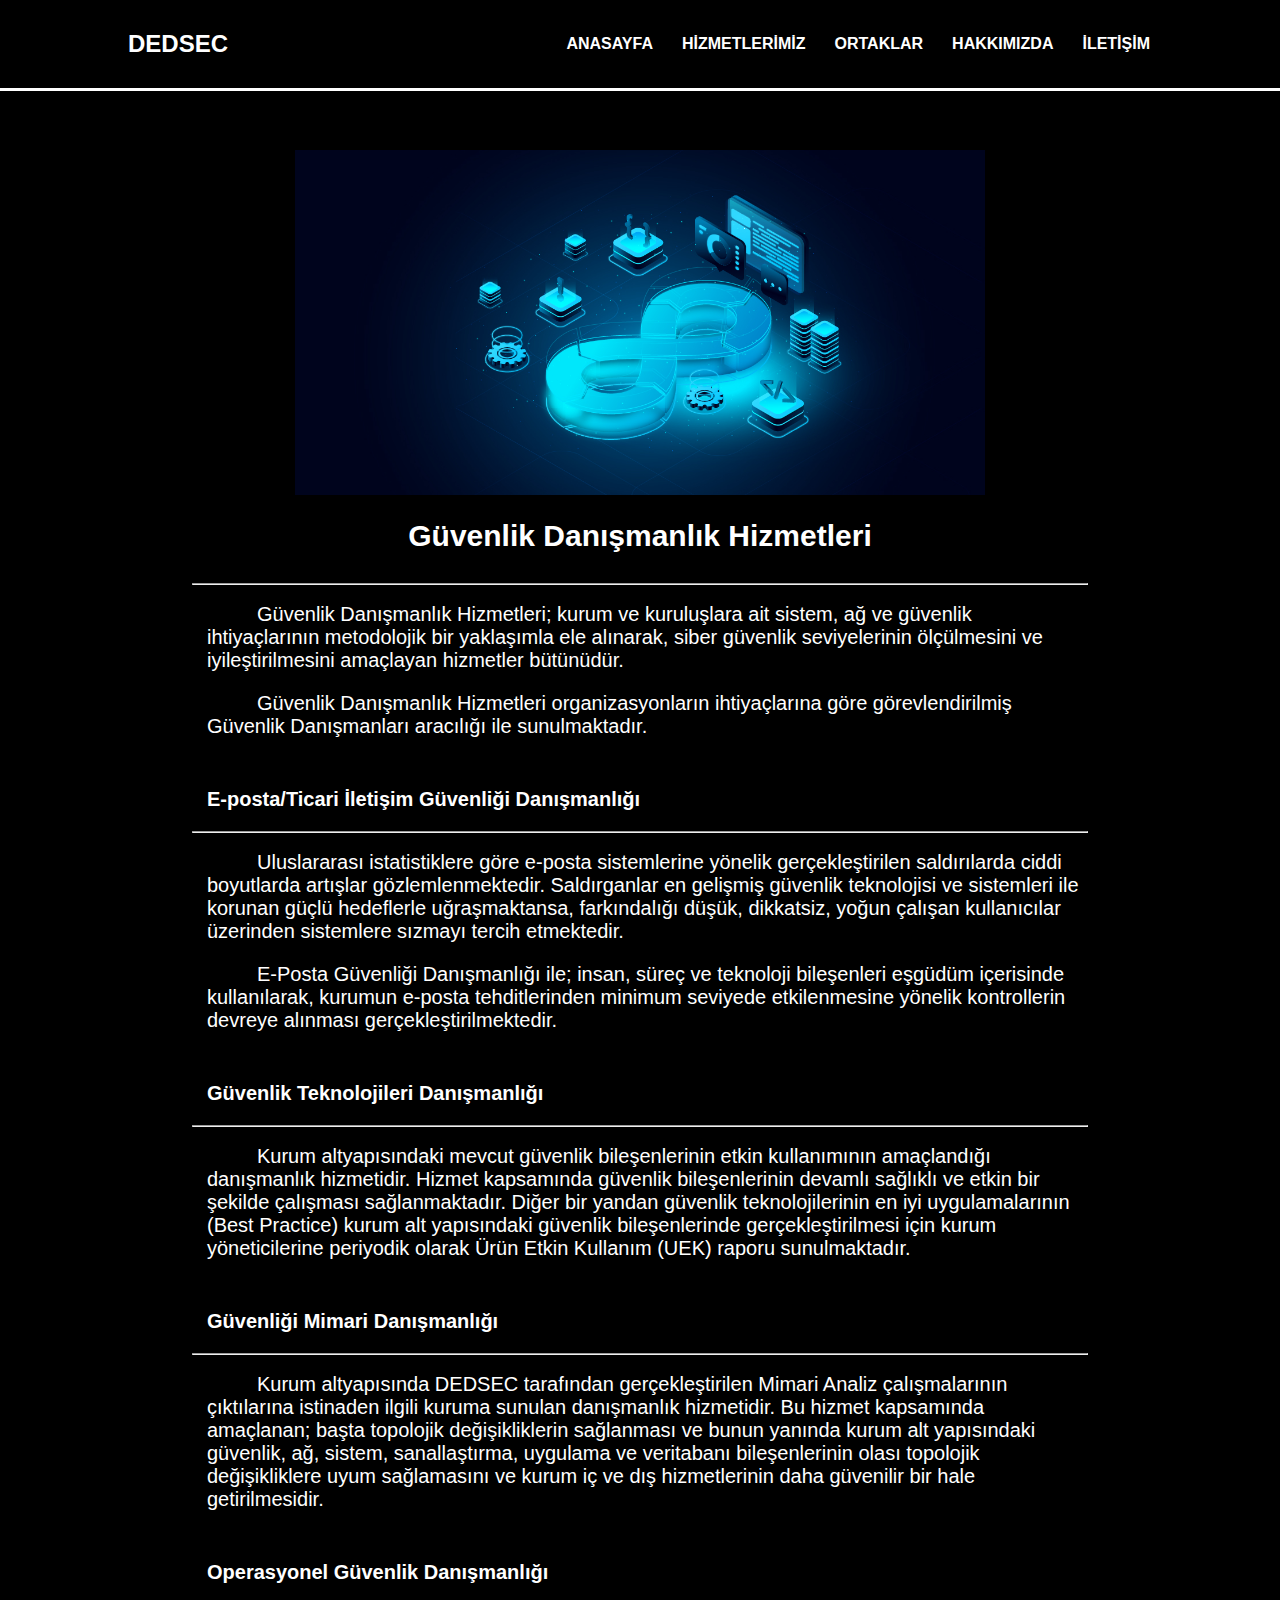
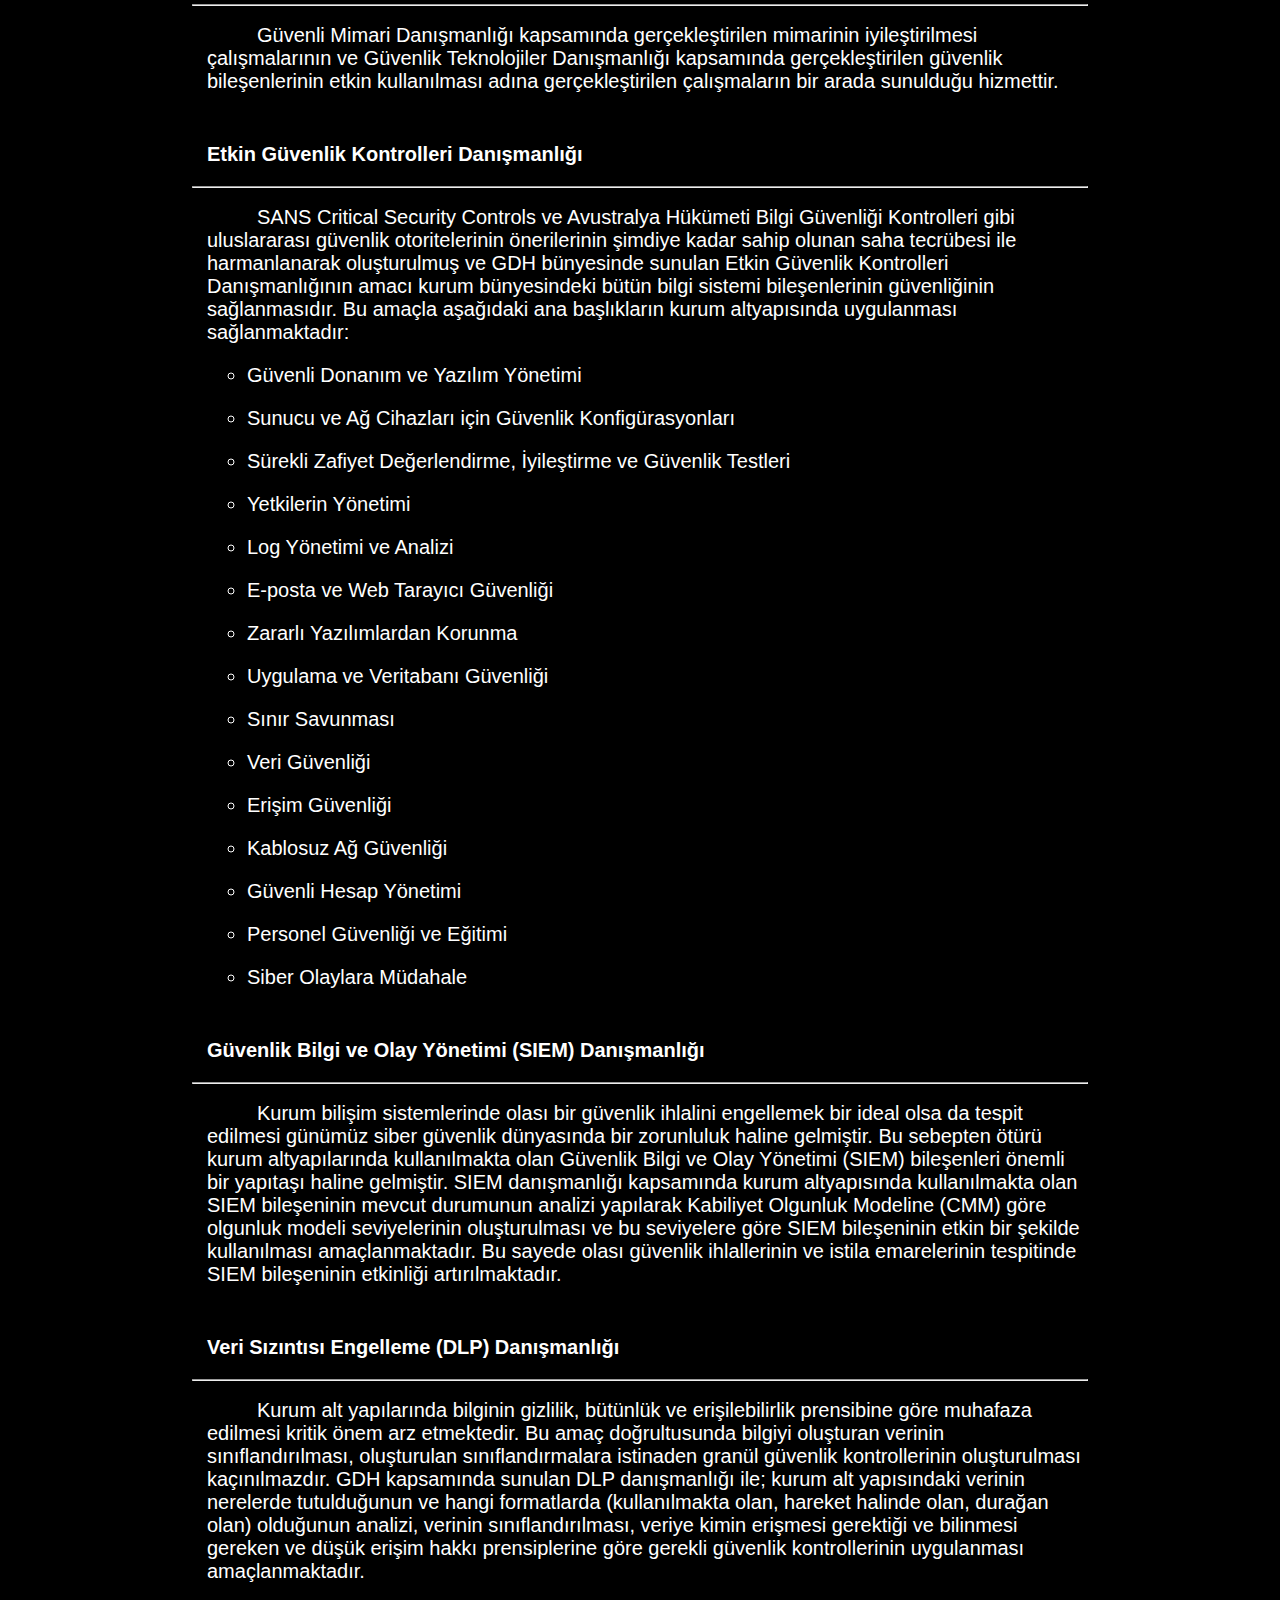
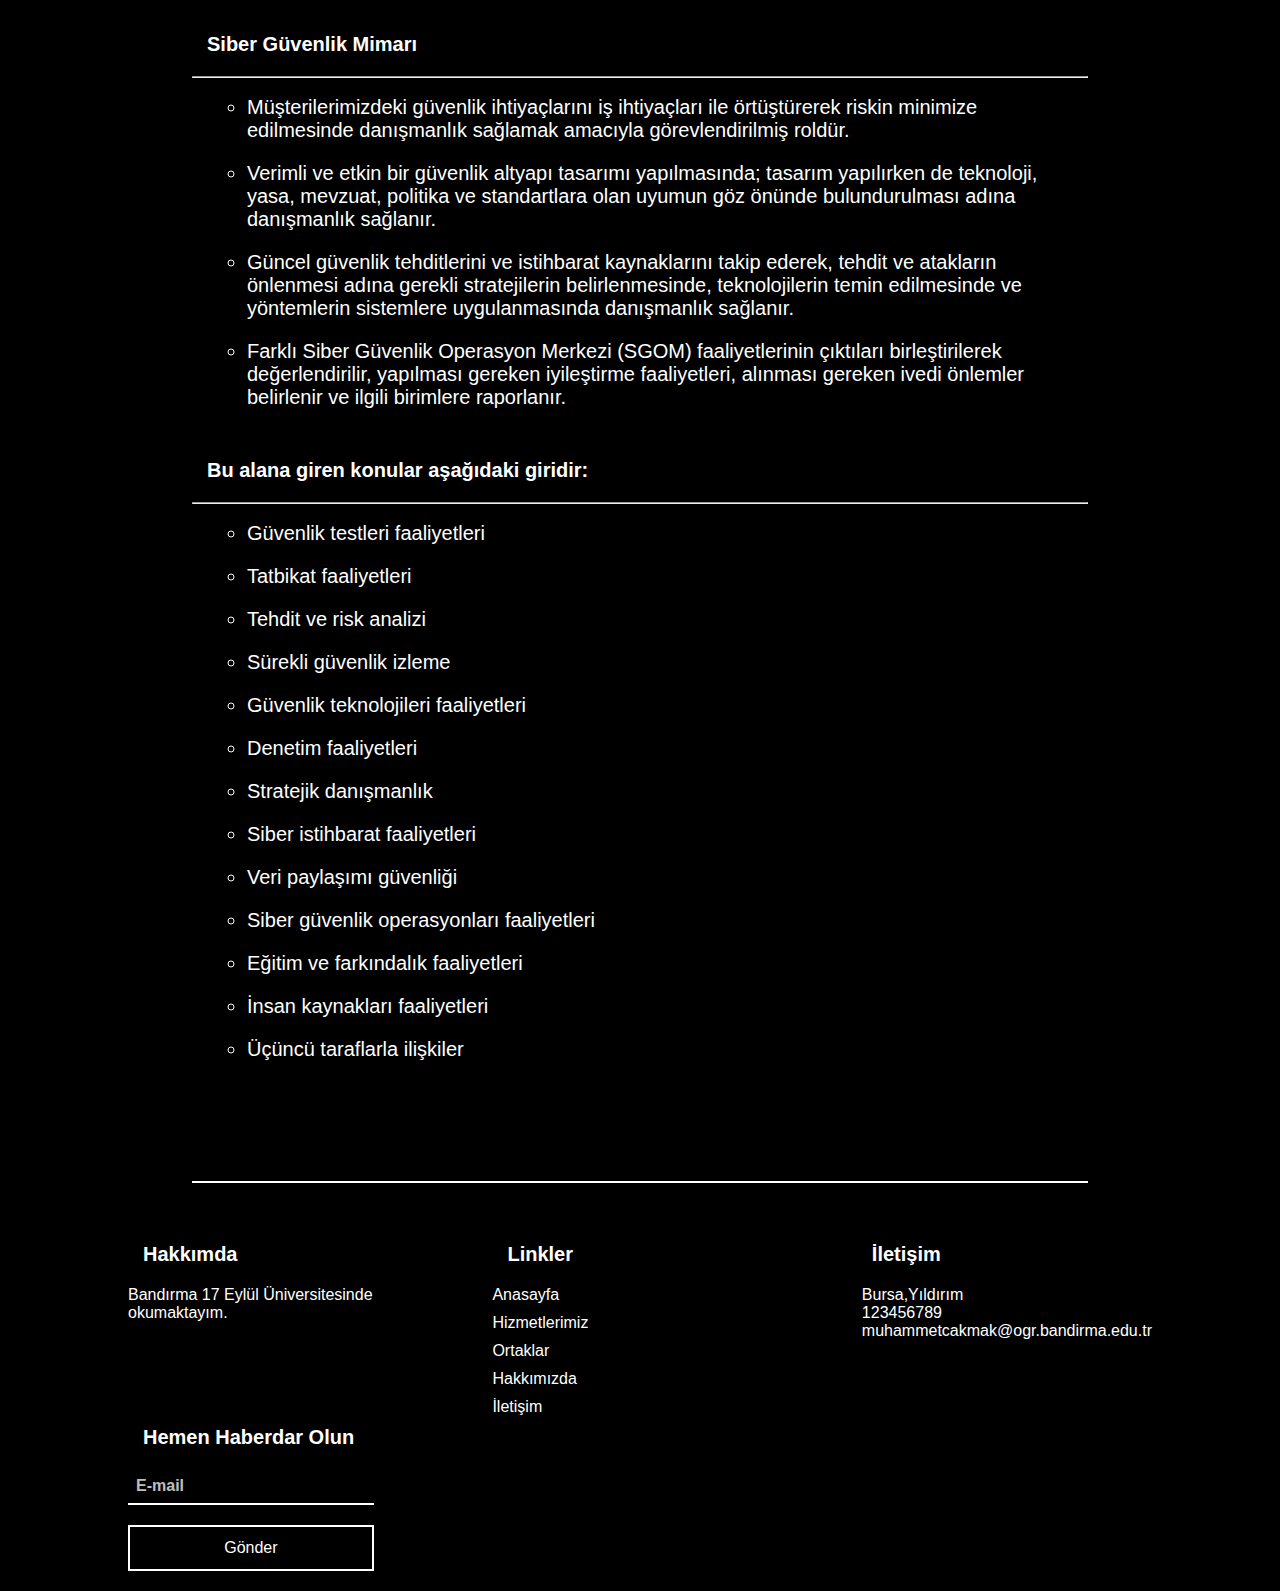
<file: Hizmetler/guvenlikdanısmanlıgı.html>
<!DOCTYPE html>
<html lang="en">
<head>
    <meta charset="UTF-8">
    <meta name="viewport" content="width=device-width, initial-scale=1.0">
    <link rel="icon" type="image/gif" href="img/1.png">
    <link rel="stylesheet" href="../css/global.css">
    <link rel="stylesheet" href="../css/style.css">
    <link rel="stylesheet" href="../css/hizmet.css">
    <link rel="stylesheet" href="../css/responsive.css">
    <script src="../js/main.js"></script>
    <title>Güvenlik Danışmanlık Hizmetleri</title>
</head>
<body>
    <header>
        <nav class="menu">
            <div class="logo">
                <h2><a href="../index.html">DEDSEC</a></h2>
            </div>
            <ul class="menu_link">
                <li><a href="../index.html#anasayfa">ANASAYFA</a></li>
                <li><a href="../index.html#hizmetlerimiz">HİZMETLERİMİZ</a></li>
                <li><a href="../index.html#cozumortaklari">ORTAKLAR</a></li>
                <li><a href="../index.html#hakkimizda">HAKKIMIZDA</a></li>
                <li><a href="../index.html#iletisim">İLETİŞİM</a></li>
            </ul>
        </nav>
        <div id="menu_bar">
            <i class="fas fa-bars"></i>
        </div>
    </header>
    <section class="icerik">
        
        <div class="hizmet_ic">
            <div class="görsel">
                <img src="../img/h2.jpeg" alt="">
            </div>
            <div class="section_baslik" id="baslik">
                <h2>Güvenlik Danışmanlık Hizmetleri</h2>
            </div>
            <div class="hizmet_icerik">
                <hr><br>
                <p>Güvenlik Danışmanlık Hizmetleri; kurum ve kuruluşlara ait sistem, ağ ve güvenlik ihtiyaçlarının metodolojik bir yaklaşımla ele alınarak, siber güvenlik seviyelerinin ölçülmesini ve iyileştirilmesini amaçlayan hizmetler bütünüdür.</p>
                <p>Güvenlik Danışmanlık Hizmetleri organizasyonların ihtiyaçlarına göre görevlendirilmiş Güvenlik Danışmanları aracılığı ile sunulmaktadır.</p>
                <h3>E-posta/Ticari İletişim Güvenliği Danışmanlığı</h3>
                <hr><br>
                <p>Uluslararası istatistiklere göre e-posta sistemlerine yönelik gerçekleştirilen saldırılarda ciddi boyutlarda artışlar gözlemlenmektedir. Saldırganlar en gelişmiş güvenlik teknolojisi ve sistemleri ile korunan güçlü hedeflerle uğraşmaktansa, farkındalığı düşük, dikkatsiz, yoğun çalışan kullanıcılar üzerinden sistemlere sızmayı tercih etmektedir.</p>
                <p>E-Posta Güvenliği Danışmanlığı ile; insan, süreç ve teknoloji bileşenleri eşgüdüm içerisinde kullanılarak, kurumun e-posta tehditlerinden minimum seviyede etkilenmesine yönelik kontrollerin devreye alınması gerçekleştirilmektedir.</p>
                <h3>Güvenlik Teknolojileri Danışmanlığı</h3>
                <hr><br>
                <p>Kurum altyapısındaki mevcut güvenlik bileşenlerinin etkin kullanımının amaçlandığı danışmanlık hizmetidir. Hizmet kapsamında güvenlik bileşenlerinin devamlı sağlıklı ve etkin bir şekilde çalışması sağlanmaktadır. Diğer bir yandan güvenlik teknolojilerinin en iyi uygulamalarının (Best Practice) kurum alt yapısındaki güvenlik bileşenlerinde gerçekleştirilmesi için kurum yöneticilerine periyodik olarak Ürün Etkin Kullanım (UEK) raporu sunulmaktadır.</p>
                <h3>Güvenliği Mimari Danışmanlığı</h3>
                <hr><br>
                <p>Kurum altyapısında DEDSEC tarafından gerçekleştirilen Mimari Analiz çalışmalarının çıktılarına istinaden ilgili kuruma sunulan danışmanlık hizmetidir. Bu hizmet kapsamında amaçlanan; başta topolojik değişikliklerin sağlanması ve bunun yanında kurum alt yapısındaki güvenlik, ağ, sistem, sanallaştırma, uygulama ve veritabanı bileşenlerinin olası topolojik değişikliklere uyum sağlamasını ve kurum iç ve dış hizmetlerinin daha güvenilir bir hale getirilmesidir.</p>
                <h3>Operasyonel Güvenlik Danışmanlığı</h3>
                <hr><br>
                <p>Güvenli Mimari Danışmanlığı kapsamında gerçekleştirilen mimarinin iyileştirilmesi çalışmalarının ve Güvenlik Teknolojiler Danışmanlığı kapsamında gerçekleştirilen güvenlik bileşenlerinin etkin kullanılması adına gerçekleştirilen çalışmaların bir arada sunulduğu hizmettir.</p>
                <h3>Etkin Güvenlik Kontrolleri Danışmanlığı</h3>
                <hr><br>
                <p>SANS Critical Security Controls ve Avustralya Hükümeti Bilgi Güvenliği Kontrolleri gibi uluslararası güvenlik otoritelerinin önerilerinin şimdiye kadar sahip olunan saha tecrübesi ile harmanlanarak oluşturulmuş ve GDH bünyesinde sunulan Etkin Güvenlik Kontrolleri Danışmanlığının amacı kurum bünyesindeki bütün bilgi sistemi bileşenlerinin güvenliğinin sağlanmasıdır. Bu amaçla aşağıdaki ana başlıkların kurum altyapısında uygulanması sağlanmaktadır:</p>
                <ul type="circle">
                    <li>Güvenli Donanım ve Yazılım Yönetimi</li>
                    <li>Sunucu ve Ağ Cihazları için Güvenlik Konfigürasyonları</li>
                    <li>Sürekli Zafiyet Değerlendirme, İyileştirme ve Güvenlik Testleri</li>
                    <li>Yetkilerin Yönetimi</li>
                    <li>Log Yönetimi ve Analizi</li>
                    <li>E-posta ve Web Tarayıcı Güvenliği</li>
                    <li>Zararlı Yazılımlardan Korunma</li>
                    <li>Uygulama ve Veritabanı Güvenliği</li>
                    <li>Sınır Savunması</li>
                    <li>Veri Güvenliği</li>
                    <li>Erişim Güvenliği</li>
                    <li>Kablosuz Ağ Güvenliği</li>
                    <li>Güvenli Hesap Yönetimi</li>
                    <li>Personel Güvenliği ve Eğitimi</li>
                    <li>Siber Olaylara Müdahale</li>
                </ul>
                <h3>Güvenlik Bilgi ve Olay Yönetimi (SIEM) Danışmanlığı</h3>
                <hr><br>
                <p>Kurum bilişim sistemlerinde olası bir güvenlik ihlalini engellemek bir ideal olsa da tespit edilmesi günümüz siber güvenlik dünyasında bir zorunluluk haline gelmiştir. Bu sebepten ötürü kurum altyapılarında kullanılmakta olan Güvenlik Bilgi ve Olay Yönetimi (SIEM) bileşenleri önemli bir yapıtaşı haline gelmiştir. SIEM danışmanlığı kapsamında kurum altyapısında kullanılmakta olan SIEM bileşeninin mevcut durumunun analizi yapılarak Kabiliyet Olgunluk Modeline (CMM) göre olgunluk modeli seviyelerinin oluşturulması ve bu seviyelere göre SIEM bileşeninin etkin bir şekilde kullanılması amaçlanmaktadır. Bu sayede olası güvenlik ihlallerinin ve istila emarelerinin tespitinde SIEM bileşeninin etkinliği artırılmaktadır.</p>
                <h3>Veri Sızıntısı Engelleme (DLP) Danışmanlığı</h3>
                <hr><br>
                <p>Kurum alt yapılarında bilginin gizlilik, bütünlük ve erişilebilirlik prensibine göre muhafaza edilmesi kritik önem arz etmektedir. Bu amaç doğrultusunda bilgiyi oluşturan verinin sınıflandırılması, oluşturulan sınıflandırmalara istinaden granül güvenlik kontrollerinin oluşturulması kaçınılmazdır. GDH kapsamında sunulan DLP danışmanlığı ile; kurum alt yapısındaki verinin nerelerde tutulduğunun ve hangi formatlarda (kullanılmakta olan, hareket halinde olan, durağan olan) olduğunun analizi, verinin sınıflandırılması, veriye kimin erişmesi gerektiği ve bilinmesi gereken ve düşük erişim hakkı prensiplerine göre gerekli güvenlik kontrollerinin uygulanması amaçlanmaktadır.</p>
                <h3>Siber Güvenlik Mimarı</h3>
                <hr><br>
                <ul type="circle">
                    <li>Müşterilerimizdeki güvenlik ihtiyaçlarını iş ihtiyaçları ile örtüştürerek riskin minimize edilmesinde danışmanlık sağlamak amacıyla görevlendirilmiş roldür.</li>
                    <li>Verimli ve etkin bir güvenlik altyapı tasarımı yapılmasında; tasarım yapılırken de teknoloji, yasa, mevzuat, politika ve standartlara olan uyumun göz önünde bulundurulması adına danışmanlık sağlanır.</li>
                    <li>Güncel güvenlik tehditlerini ve istihbarat kaynaklarını takip ederek, tehdit ve atakların önlenmesi adına gerekli stratejilerin belirlenmesinde, teknolojilerin temin edilmesinde ve yöntemlerin sistemlere uygulanmasında danışmanlık sağlanır.</li>
                    <li>Farklı Siber Güvenlik Operasyon Merkezi (SGOM) faaliyetlerinin çıktıları birleştirilerek değerlendirilir, yapılması gereken iyileştirme faaliyetleri, alınması gereken ivedi önlemler belirlenir ve ilgili birimlere raporlanır.</li>
                </ul>
                <h3>Bu alana giren konular aşağıdaki giridir:</h3>
                <hr><br>
                <ul type="circle">
                    <li>Güvenlik testleri faaliyetleri</li>
                    <li>Tatbikat faaliyetleri</li>
                    <li>Tehdit ve risk analizi</li>
                    <li>Sürekli güvenlik izleme</li>
                    <li>Güvenlik teknolojileri faaliyetleri</li>
                    <li>Denetim faaliyetleri</li>
                    <li>Stratejik danışmanlık</li>
                    <li>Siber istihbarat faaliyetleri</li>
                    <li>Veri paylaşımı güvenliği</li>
                    <li>Siber güvenlik operasyonları faaliyetleri</li>
                    <li>Eğitim ve farkındalık faaliyetleri</li>
                    <li>İnsan kaynakları faaliyetleri</li>
                    <li>Üçüncü taraflarla ilişkiler</li>
                </ul>
            </div>
        </div>
    </section>
    <footer>
        <div class="ic_footer">
            <div class="icerik_footer">
                <h3>Hakkımda</h3>
                <p> Bandırma 17 Eylül Üniversitesinde okumaktayım.</p>
                <ul class="sosyal_medya">
                    <li><a href=""><i class="fab fa-facebook"></i></a></li>
                    <li><a href=""><i class="fab fa-twitter"></i></a></li>
                    <li><a href=""><i class="fab fa-instagram"></i></a></li>
                    <li><a href=""><i class="fab fa-youtube"></i></a></li>
                </ul>
            </div>
            <div class="icerik_footer">
                <h3>Linkler</h3>
                <ul class="hizli_link">
                    <li><a href="anasayfa">Anasayfa</a></li>
                    <li><a href="hizmetlerimiz">Hizmetlerimiz</a></li>
                    <li><a href="cozumortaklari"> Ortaklar</a></li>
                    <li><a href="hakkimizda"> Hakkımızda</a></li>
                    <li><a href="iletisim"> İletişim</a></li>
                </ul>
            </div>
            <div class="icerik_footer">
                <h3>İletişim</h3>
                <ul class="footer_iletisim">
                    <li><i class="fas fa-map-marked-alt"></i>Bursa,Yıldırım</li>
                    <li><i class="fas fa-phone"></i> 123456789</li>
                    <li><i class="fas fa-envelope"></i>muhammetcakmak@ogr.bandirma.edu.tr</li>
                </ul>
            </div>
            <div class="icerik_footer">
                <h3>Hemen Haberdar Olun</h3>
                <ul class="footer_ulasim">
                    <form action="#">
                        <input type="email" placeholder="E-mail">
                        <input id="submit" type="submit" value="Gönder">
                    </form>
                </ul>
            </div>
        </div>
    </footer>
</body>
</html>
</file>
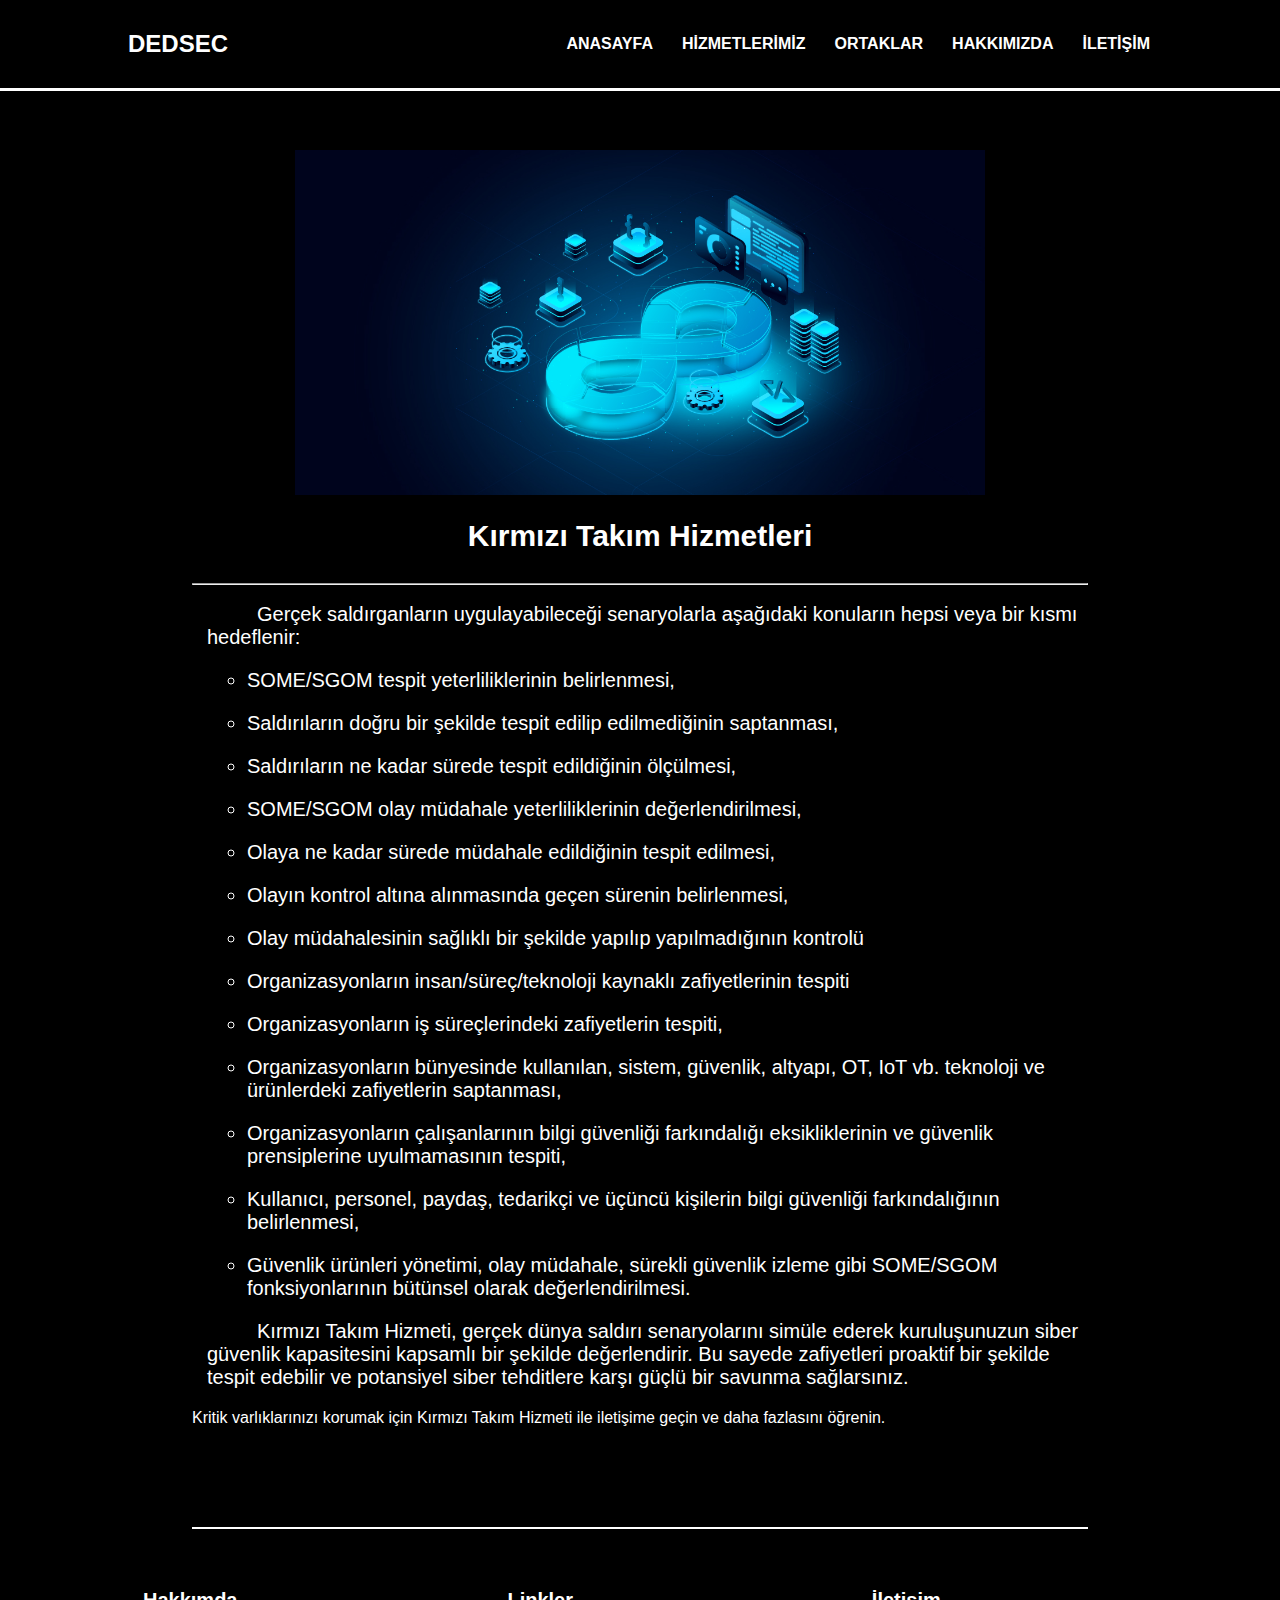
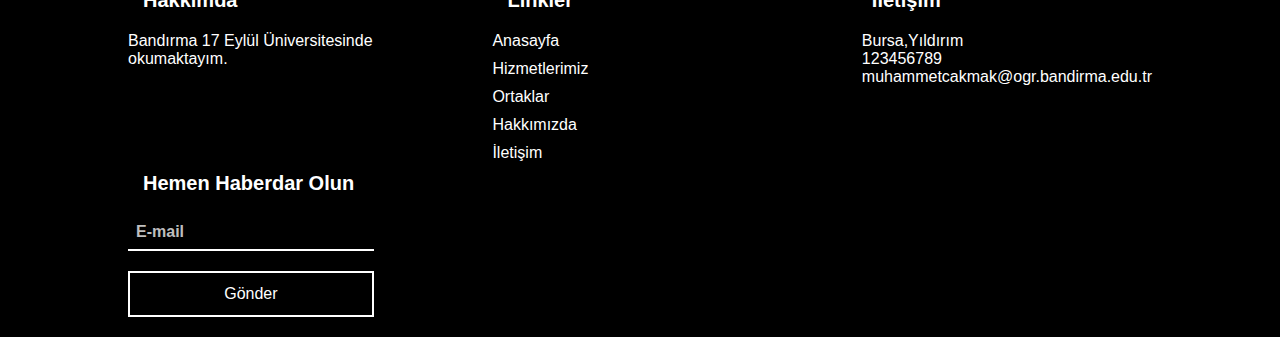
<file: Hizmetler/kırmızıtakim.html>
<!DOCTYPE html>
<html lang="en">
<head>
    <meta charset="UTF-8">
    <meta name="viewport" content="width=device-width, initial-scale=1.0">
    <link rel="icon" type="image/gif" href="img/1.png">
    <link rel="stylesheet" href="../css/global.css">
    <link rel="stylesheet" href="../css/style.css">
    <link rel="stylesheet" href="../css/hizmet.css">
    <link rel="stylesheet" href="../css/responsive.css">
    <script src="../js/main.js"></script>
    <title>Kırmızı Takım Hizmetleri</title>
</head>
<body>
    <header>
        <nav class="menu">
            <div class="logo">
                <h2><a href="../index.html">DEDSEC</a></h2>
            </div>
            <ul class="menu_link">
                <li><a href="../index.html#anasayfa">ANASAYFA</a></li>
                <li><a href="../index.html#hizmetlerimiz">HİZMETLERİMİZ</a></li>
                <li><a href="../index.html#cozumortaklari">ORTAKLAR</a></li>
                <li><a href="../index.html#hakkimizda">HAKKIMIZDA</a></li>
                <li><a href="../index.html#iletisim">İLETİŞİM</a></li>
            </ul>
        </nav>
        <div id="menu_bar">
            <i class="fas fa-bars"></i>
        </div>
    </header>
    <section class="icerik">
        
        <div class="hizmet_ic">
            <div class="görsel">
                <img src="../img/h2.jpeg" alt="">
            </div>
            <div class="section_baslik" id="baslik">
                <h2> Kırmızı Takım Hizmetleri</h2>
            </div>
            <div class="hizmet_icerik">
                <hr><br>
                <p>Gerçek saldırganların uygulayabileceği senaryolarla aşağıdaki konuların hepsi veya bir kısmı hedeflenir:</p>
                <ul type="circle">
                    <li>SOME/SGOM tespit yeterliliklerinin belirlenmesi,</li>
                    <li>Saldırıların doğru bir şekilde tespit edilip edilmediğinin saptanması,</li>
                    <li>Saldırıların ne kadar sürede tespit edildiğinin ölçülmesi,</li>
                    <li>SOME/SGOM olay müdahale yeterliliklerinin değerlendirilmesi,</li>
                    <li>Olaya ne kadar sürede müdahale edildiğinin tespit edilmesi,</li>
                    <li>Olayın kontrol altına alınmasında geçen sürenin belirlenmesi,</li>
                    <li>Olay müdahalesinin sağlıklı bir şekilde yapılıp yapılmadığının kontrolü</li>
                    <li>Organizasyonların insan/süreç/teknoloji kaynaklı zafiyetlerinin tespiti</li>
                    <li>Organizasyonların iş süreçlerindeki zafiyetlerin tespiti,</li>
                    <li>Organizasyonların bünyesinde kullanılan, sistem, güvenlik, altyapı, OT, IoT vb. teknoloji ve ürünlerdeki zafiyetlerin saptanması,</li>
                    <li>Organizasyonların çalışanlarının bilgi güvenliği farkındalığı eksikliklerinin ve güvenlik prensiplerine uyulmamasının tespiti,</li>
                    <li>Kullanıcı, personel, paydaş, tedarikçi ve üçüncü kişilerin bilgi güvenliği farkındalığının belirlenmesi,</li>
                    <li>Güvenlik ürünleri yönetimi, olay müdahale, sürekli güvenlik izleme gibi SOME/SGOM fonksiyonlarının bütünsel olarak değerlendirilmesi.</li>
                </ul>
                <p>Kırmızı Takım Hizmeti, gerçek dünya saldırı senaryolarını simüle ederek kuruluşunuzun siber güvenlik kapasitesini kapsamlı bir şekilde değerlendirir. Bu sayede zafiyetleri proaktif bir şekilde tespit edebilir ve potansiyel siber tehditlere karşı güçlü bir savunma sağlarsınız.</p>
                Kritik varlıklarınızı korumak için Kırmızı Takım Hizmeti ile iletişime geçin ve daha fazlasını öğrenin.
            </div>
        </div>
    </section>
    <footer>
        <div class="ic_footer">
            <div class="icerik_footer">
                <h3>Hakkımda</h3>
                <p> Bandırma 17 Eylül Üniversitesinde okumaktayım.</p>
                <ul class="sosyal_medya">
                    <li><a href=""><i class="fab fa-facebook"></i></a></li>
                    <li><a href=""><i class="fab fa-twitter"></i></a></li>
                    <li><a href=""><i class="fab fa-instagram"></i></a></li>
                    <li><a href=""><i class="fab fa-youtube"></i></a></li>
                </ul>
            </div>
            <div class="icerik_footer">
                <h3>Linkler</h3>
                <ul class="hizli_link">
                    <li><a href="anasayfa">Anasayfa</a></li>
                    <li><a href="hizmetlerimiz">Hizmetlerimiz</a></li>
                    <li><a href="cozumortaklari"> Ortaklar</a></li>
                    <li><a href="hakkimizda"> Hakkımızda</a></li>
                    <li><a href="iletisim"> İletişim</a></li>
                </ul>
            </div>
            <div class="icerik_footer">
                <h3>İletişim</h3>
                <ul class="footer_iletisim">
                    <li><i class="fas fa-map-marked-alt"></i>Bursa,Yıldırım</li>
                    <li><i class="fas fa-phone"></i> 123456789</li>
                    <li><i class="fas fa-envelope"></i>muhammetcakmak@ogr.bandirma.edu.tr</li>
                </ul>
            </div>
            <div class="icerik_footer">
                <h3>Hemen Haberdar Olun</h3>
                <ul class="footer_ulasim">
                    <form action="#">
                        <input type="email" placeholder="E-mail">
                        <input id="submit" type="submit" value="Gönder">
                    </form>
                </ul>
            </div>
        </div>
    </footer>
</body>
</html>
</file>
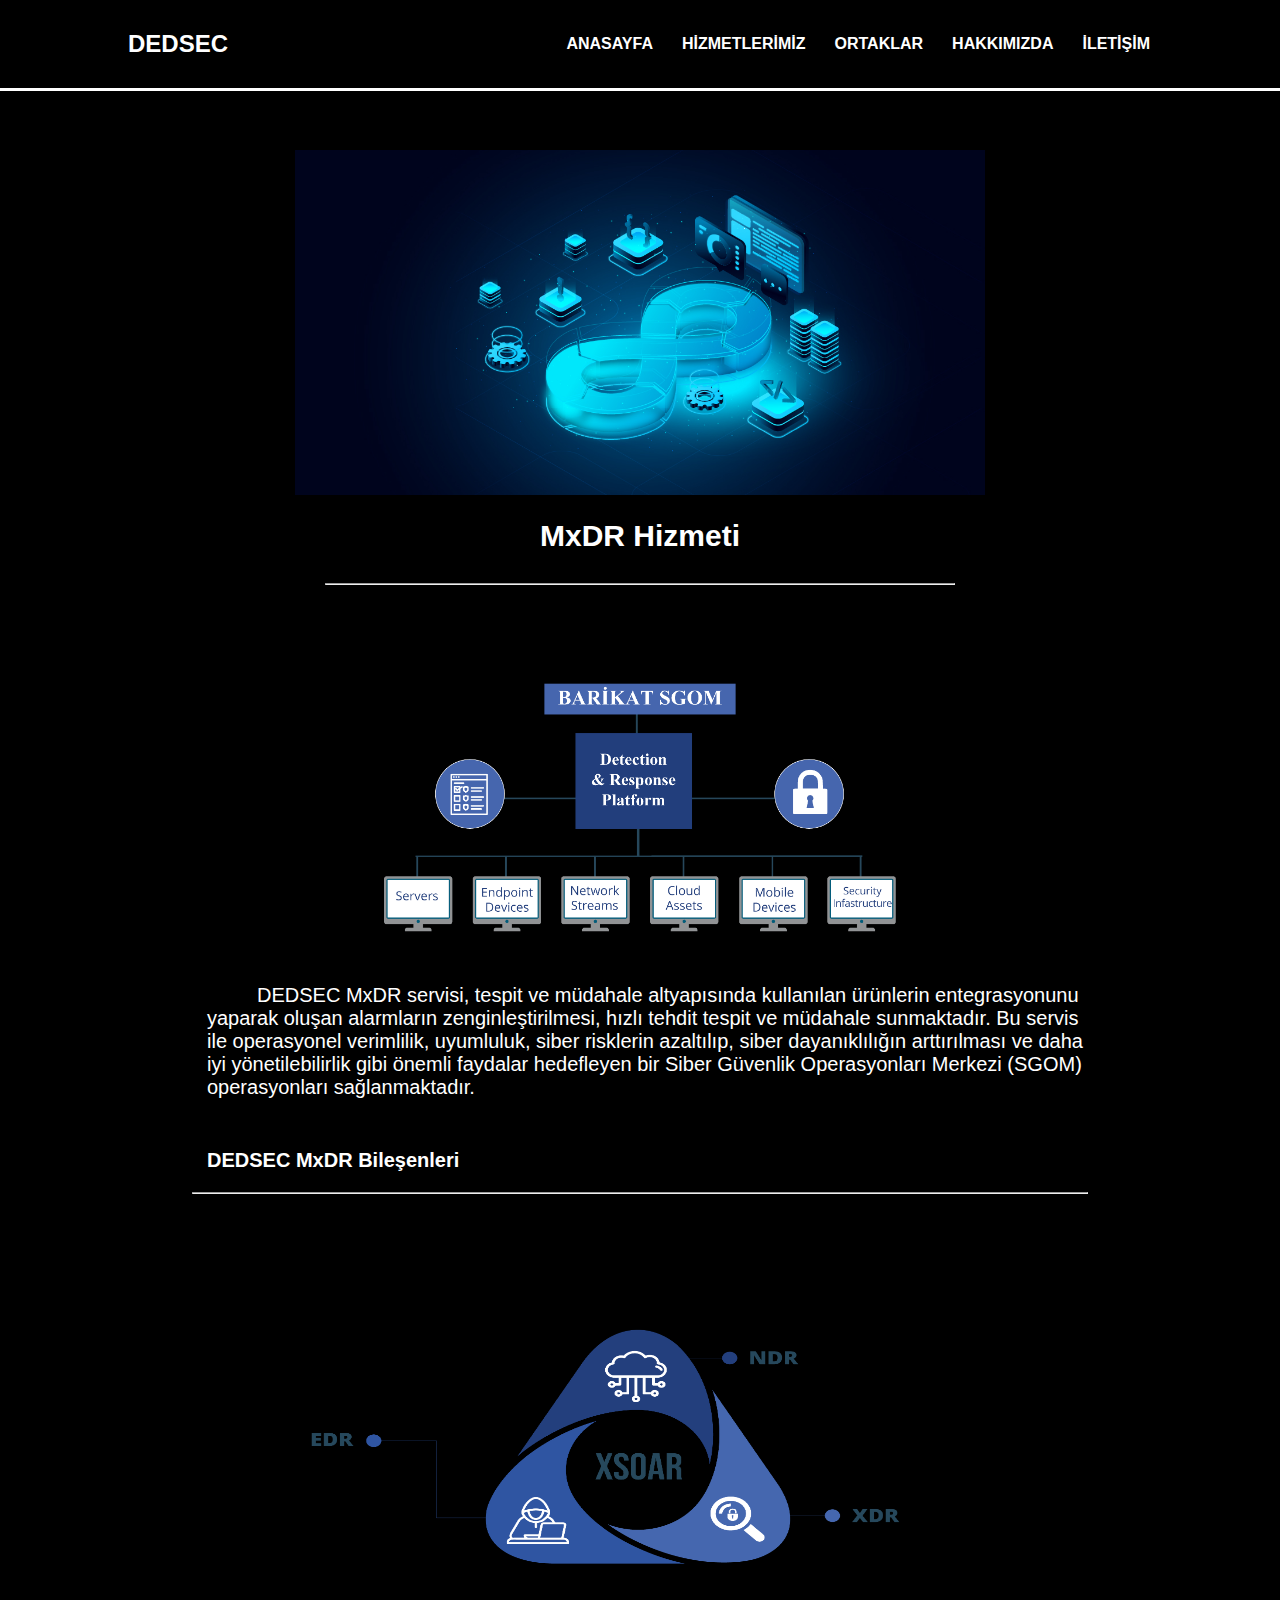
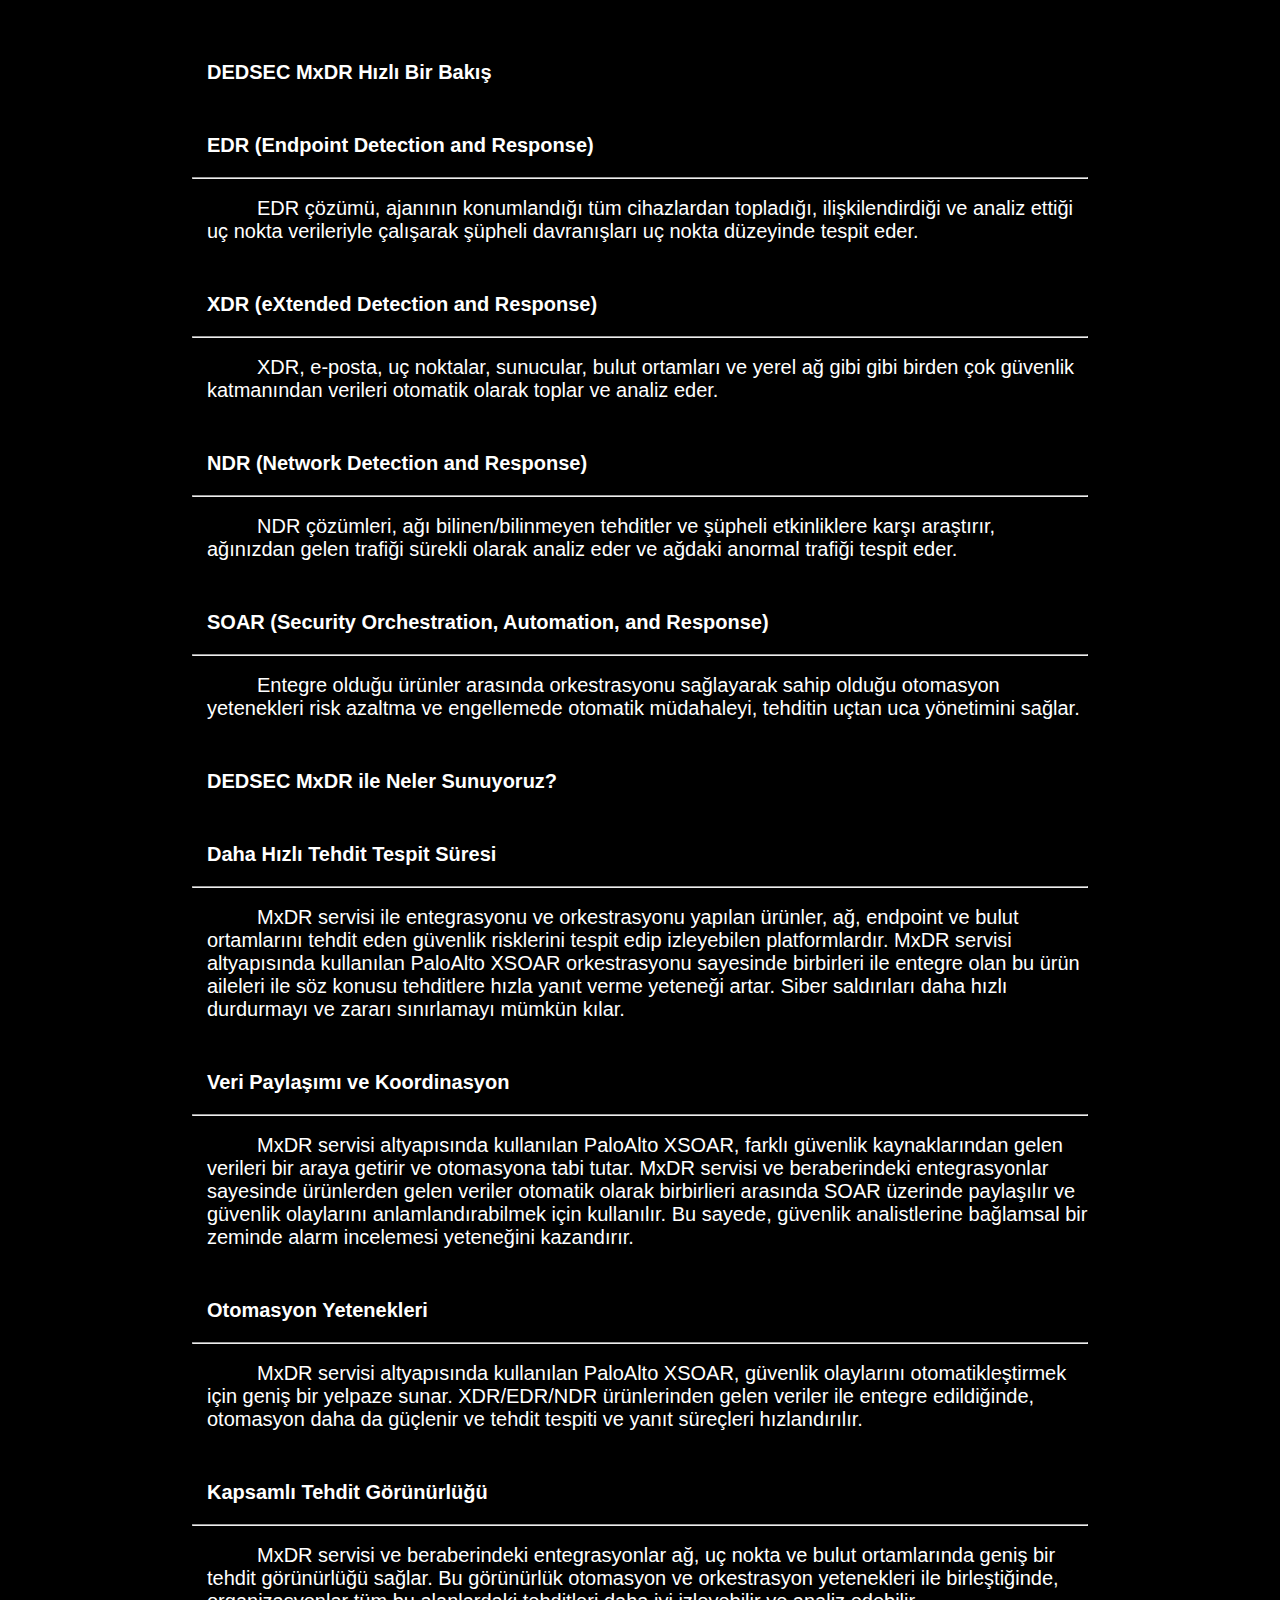
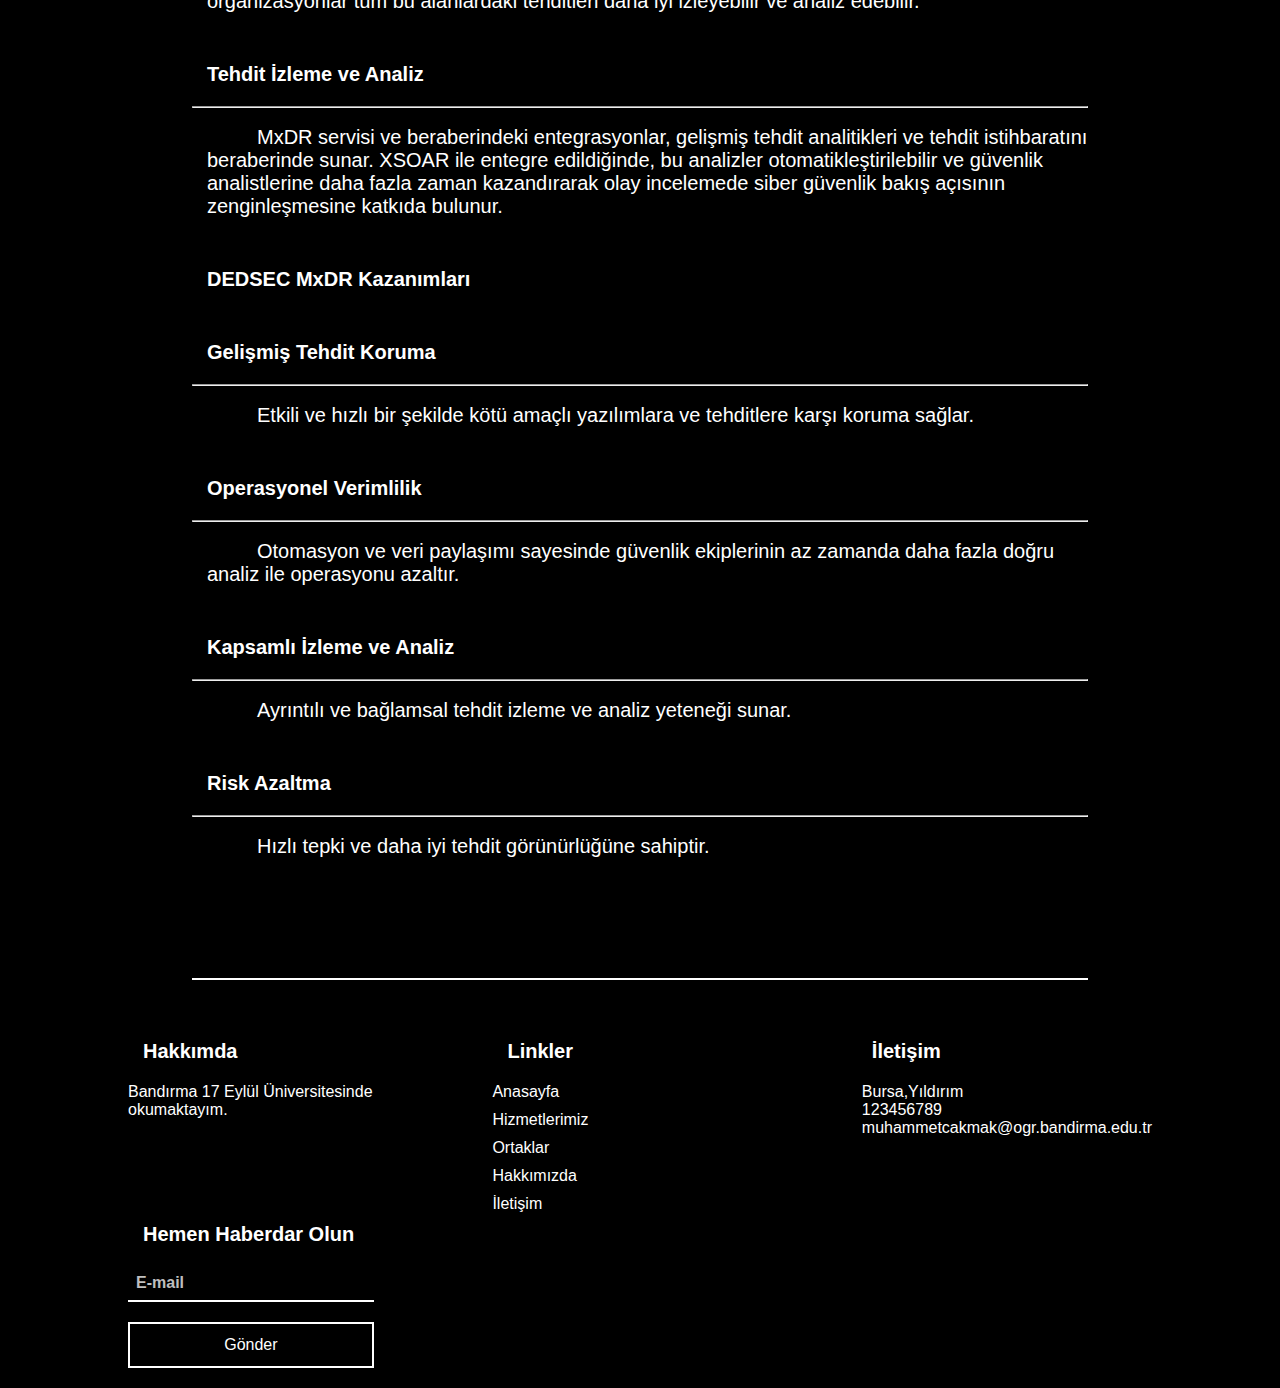
<file: Hizmetler/mxdr.html>
<!DOCTYPE html>
<html lang="en">
<head>
    <meta charset="UTF-8">
    <meta name="viewport" content="width=device-width, initial-scale=1.0">
    <link rel="icon" type="image/gif" href="img/1.png">
    <link rel="stylesheet" href="../css/global.css">
    <link rel="stylesheet" href="../css/style.css">
    <link rel="stylesheet" href="../css/hizmet.css">
    <link rel="stylesheet" href="../css/responsive.css">
    <script src="../js/main.js"></script>
    <title>MxDR Hizmeti</title>
</head>
<body>
    <header>
        <nav class="menu">
            <div class="logo">
                <h2><a href="../index.html">DEDSEC</a></h2>
            </div>
            <ul class="menu_link">
                <li><a href="../index.html#anasayfa">ANASAYFA</a></li>
                <li><a href="../index.html#hizmetlerimiz">HİZMETLERİMİZ</a></li>
                <li><a href="../index.html#cozumortaklari">ORTAKLAR</a></li>
                <li><a href="../index.html#hakkimizda">HAKKIMIZDA</a></li>
                <li><a href="../index.html#iletisim">İLETİŞİM</a></li>
            </ul>
        </nav>
        <div id="menu_bar">
            <i class="fas fa-bars"></i>
        </div>
    </header>
    <section class="icerik">
        
        <div class="hizmet_ic">
            <div class="görsel">
                <img src="../img/h2.jpeg" alt="">
            </div>
            <div class="section_baslik" id="baslik">
                <h2>MxDR Hizmeti</h2>
            </div>
            <div class="görsel">
                <hr>
                <img src="../img/mxdr-servisi.png" alt="">
            </div>
            <div class="hizmet_icerik">
                
                <p>DEDSEC MxDR servisi, tespit ve müdahale altyapısında kullanılan ürünlerin entegrasyonunu yaparak oluşan alarmların zenginleştirilmesi, hızlı tehdit tespit ve müdahale sunmaktadır. Bu servis ile operasyonel verimlilik, uyumluluk, siber risklerin azaltılıp, siber dayanıklılığın arttırılması ve daha iyi yönetilebilirlik gibi önemli faydalar hedefleyen bir Siber Güvenlik Operasyonları Merkezi (SGOM) operasyonları sağlanmaktadır.</p>
                <h3>DEDSEC MxDR Bileşenleri</h3>
                <hr><br>
                <div class="görsel">
                    <img src="../img/mxdr-bilesenleri.png" alt="">
                </div>
                <h3>DEDSEC MxDR Hızlı Bir Bakış</h3>
                <h3>EDR (Endpoint Detection and Response)</h3>
                <hr><br>
                <p>EDR çözümü, ajanının konumlandığı tüm cihazlardan topladığı, ilişkilendirdiği ve analiz ettiği uç nokta verileriyle çalışarak şüpheli davranışları uç nokta düzeyinde tespit eder.</p>
                <h3>XDR (eXtended Detection and Response)</h3>
                <hr><br>
                <p>XDR, e-posta, uç noktalar, sunucular, bulut ortamları ve yerel ağ gibi gibi birden çok güvenlik katmanından verileri otomatik olarak toplar ve analiz eder.</p>
                <h3>NDR (Network Detection and Response)</h3>
                <hr><br>
                <p>NDR çözümleri, ağı bilinen/bilinmeyen tehditler ve şüpheli etkinliklere karşı araştırır, ağınızdan gelen trafiği sürekli olarak analiz eder ve ağdaki anormal trafiği tespit eder.</p>
                <h3>SOAR (Security Orchestration, Automation, and Response)</h3>
                <hr><br>
                <p>Entegre olduğu ürünler arasında orkestrasyonu sağlayarak sahip olduğu otomasyon yetenekleri risk azaltma ve engellemede otomatik müdahaleyi, tehditin uçtan uca yönetimini sağlar.</p>
                <h3>DEDSEC MxDR ile Neler Sunuyoruz?</h3>
                <h3>Daha Hızlı Tehdit Tespit Süresi</h3>
                <hr><br>
                <p>MxDR servisi ile entegrasyonu ve orkestrasyonu yapılan ürünler, ağ, endpoint ve bulut ortamlarını tehdit eden güvenlik risklerini tespit edip izleyebilen platformlardır. MxDR servisi altyapısında kullanılan PaloAlto XSOAR orkestrasyonu sayesinde birbirleri ile entegre olan bu ürün aileleri ile söz konusu tehditlere hızla yanıt verme yeteneği artar. Siber saldırıları daha hızlı durdurmayı ve zararı sınırlamayı mümkün kılar.</p>
                <h3>Veri Paylaşımı ve Koordinasyon</h3>
                <hr><br>
                <p>MxDR servisi altyapısında kullanılan PaloAlto XSOAR, farklı güvenlik kaynaklarından gelen verileri bir araya getirir ve otomasyona tabi tutar. MxDR servisi ve beraberindeki entegrasyonlar sayesinde ürünlerden gelen veriler otomatik olarak birbirlieri arasında SOAR üzerinde paylaşılır ve güvenlik olaylarını anlamlandırabilmek için kullanılır. Bu sayede, güvenlik analistlerine bağlamsal bir zeminde alarm incelemesi yeteneğini kazandırır.</p>
                <h3>Otomasyon Yetenekleri</h3>
                <hr><br>
                <p>MxDR servisi altyapısında kullanılan PaloAlto XSOAR, güvenlik olaylarını otomatikleştirmek için geniş bir yelpaze sunar. XDR/EDR/NDR ürünlerinden gelen veriler ile entegre edildiğinde, otomasyon daha da güçlenir ve tehdit tespiti ve yanıt süreçleri hızlandırılır.</p>
                <h3>Kapsamlı Tehdit Görünürlüğü</h3>
                <hr><br>
                <p>MxDR servisi ve beraberindeki entegrasyonlar ağ, uç nokta ve bulut ortamlarında geniş bir tehdit görünürlüğü sağlar. Bu görünürlük otomasyon ve orkestrasyon yetenekleri ile birleştiğinde, organizasyonlar tüm bu alanlardaki tehditleri daha iyi izleyebilir ve analiz edebilir.</p>
                <h3>Tehdit İzleme ve Analiz</h3>
                <hr><br>
                <p>MxDR servisi ve beraberindeki entegrasyonlar, gelişmiş tehdit analitikleri ve tehdit istihbaratını beraberinde sunar. XSOAR ile entegre edildiğinde, bu analizler otomatikleştirilebilir ve güvenlik analistlerine daha fazla zaman kazandırarak olay incelemede siber güvenlik bakış açısının zenginleşmesine katkıda bulunur.</p>
                <h3>DEDSEC MxDR Kazanımları</h3>
                <h3>Gelişmiş Tehdit Koruma</h3>
                <hr><br>
                <p>Etkili ve hızlı bir şekilde kötü amaçlı yazılımlara ve tehditlere karşı koruma sağlar.</p>
                <h3>Operasyonel Verimlilik</h3>
                <hr><br>
                <p>Otomasyon ve veri paylaşımı sayesinde güvenlik ekiplerinin az zamanda daha fazla doğru analiz ile operasyonu azaltır.</p>
                <h3>Kapsamlı İzleme ve Analiz</h3>
                <hr><br>
                <p>Ayrıntılı ve bağlamsal tehdit izleme ve analiz yeteneği sunar.</p>
                <h3>Risk Azaltma</h3>
                <hr><br>
                <p>Hızlı tepki ve daha iyi tehdit görünürlüğüne sahiptir.</p>
                </div>
        </div>
    </section>
    <footer>
        <div class="ic_footer">
            <div class="icerik_footer">
                <h3>Hakkımda</h3>
                <p> Bandırma 17 Eylül Üniversitesinde okumaktayım.</p>
                <ul class="sosyal_medya">
                    <li><a href=""><i class="fab fa-facebook"></i></a></li>
                    <li><a href=""><i class="fab fa-twitter"></i></a></li>
                    <li><a href=""><i class="fab fa-instagram"></i></a></li>
                    <li><a href=""><i class="fab fa-youtube"></i></a></li>
                </ul>
            </div>
            <div class="icerik_footer">
                <h3>Linkler</h3>
                <ul class="hizli_link">
                    <li><a href="anasayfa">Anasayfa</a></li>
                    <li><a href="hizmetlerimiz">Hizmetlerimiz</a></li>
                    <li><a href="cozumortaklari"> Ortaklar</a></li>
                    <li><a href="hakkimizda"> Hakkımızda</a></li>
                    <li><a href="iletisim"> İletişim</a></li>
                </ul>
            </div>
            <div class="icerik_footer">
                <h3>İletişim</h3>
                <ul class="footer_iletisim">
                    <li><i class="fas fa-map-marked-alt"></i>Bursa,Yıldırım</li>
                    <li><i class="fas fa-phone"></i> 123456789</li>
                    <li><i class="fas fa-envelope"></i>muhammetcakmak@ogr.bandirma.edu.tr</li>
                </ul>
            </div>
            <div class="icerik_footer">
                <h3>Hemen Haberdar Olun</h3>
                <ul class="footer_ulasim">
                    <form action="#">
                        <input type="email" placeholder="E-mail">
                        <input id="submit" type="submit" value="Gönder">
                    </form>
                </ul>
            </div>
        </div>
    </footer>
</body>
</html>
</file>
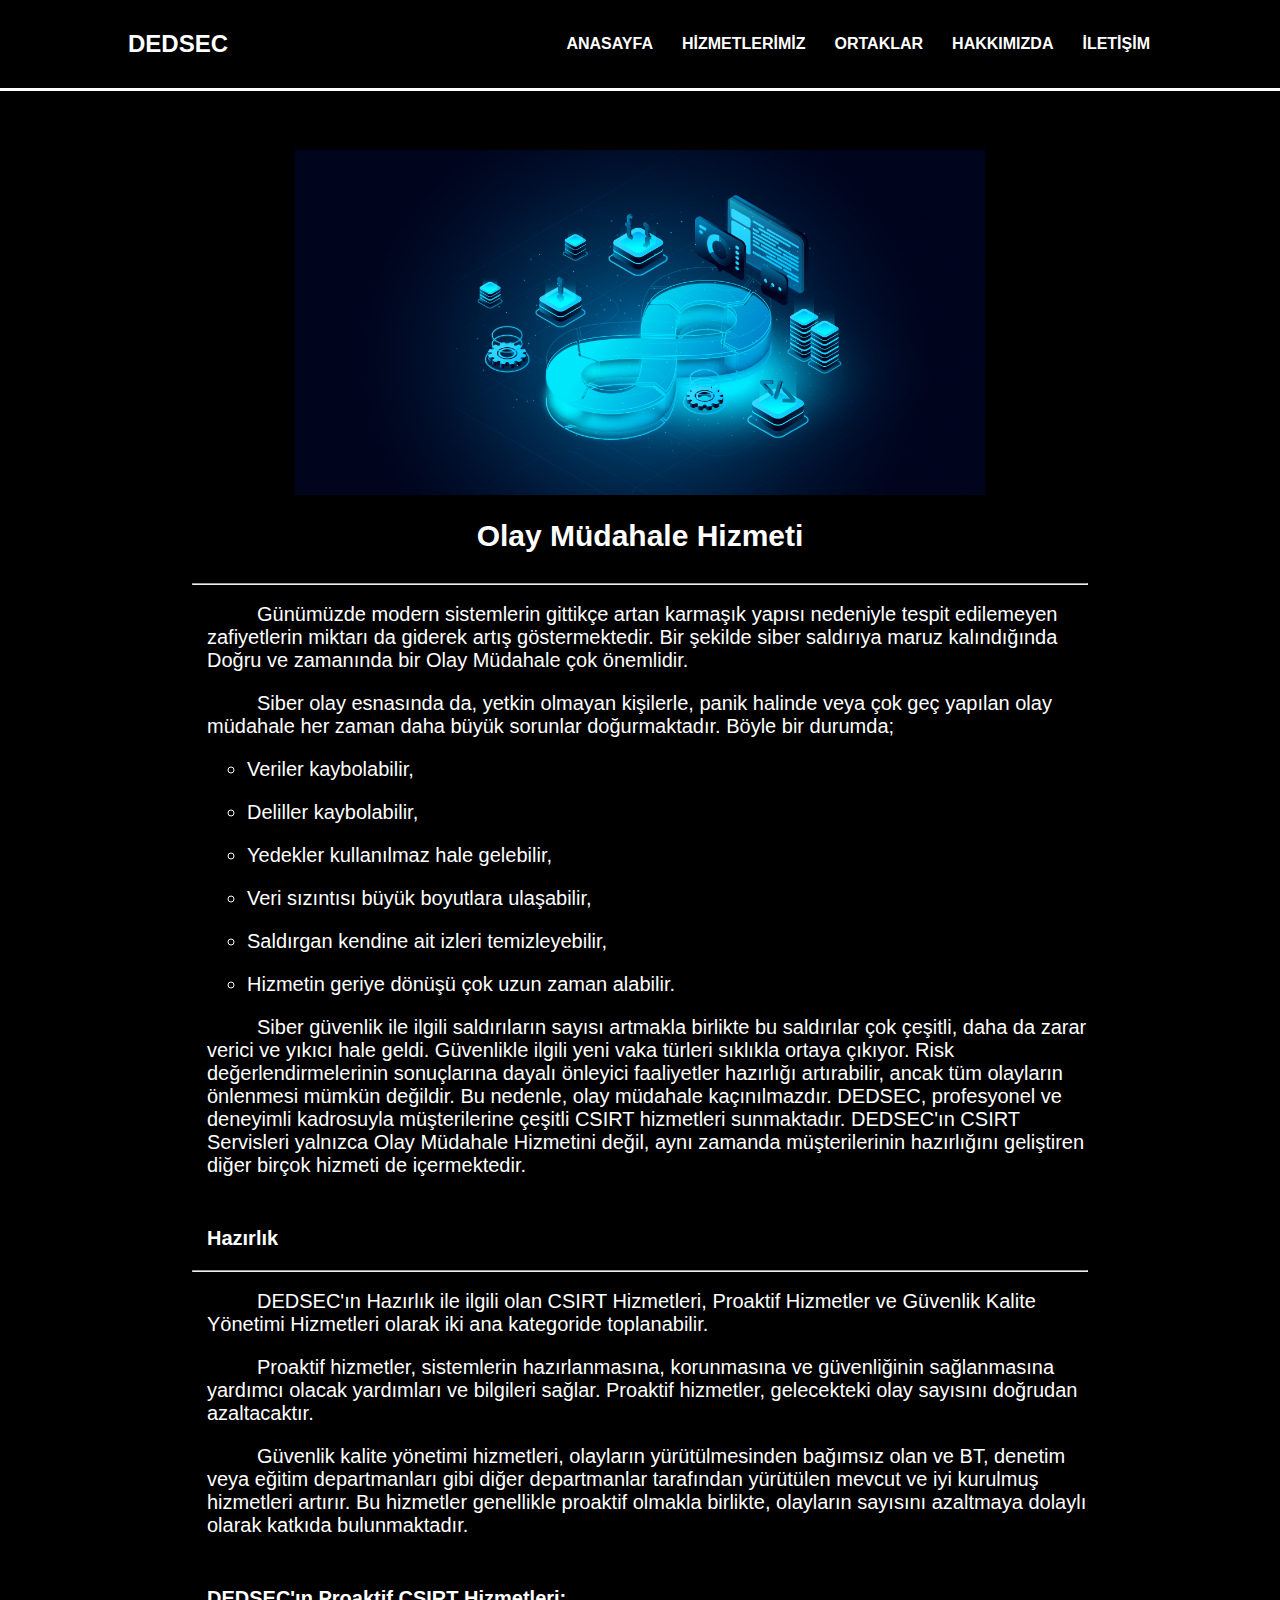
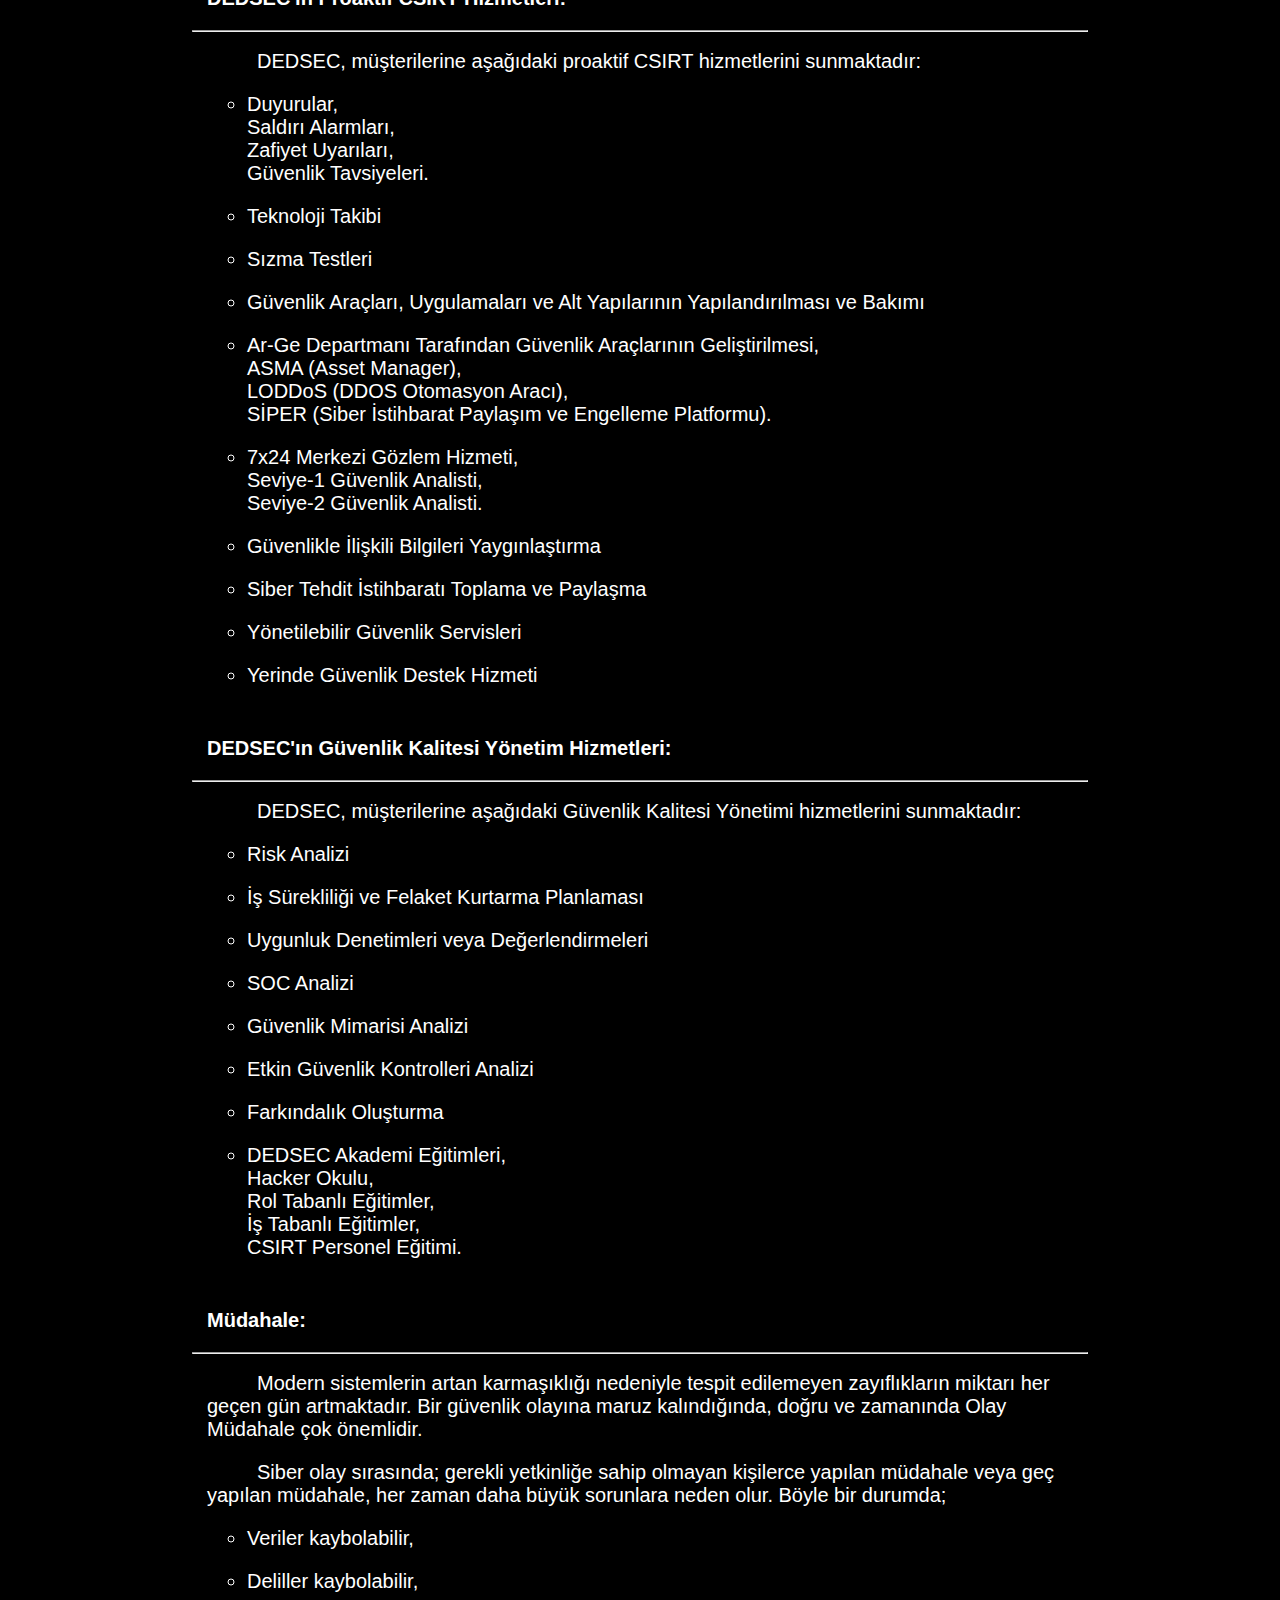
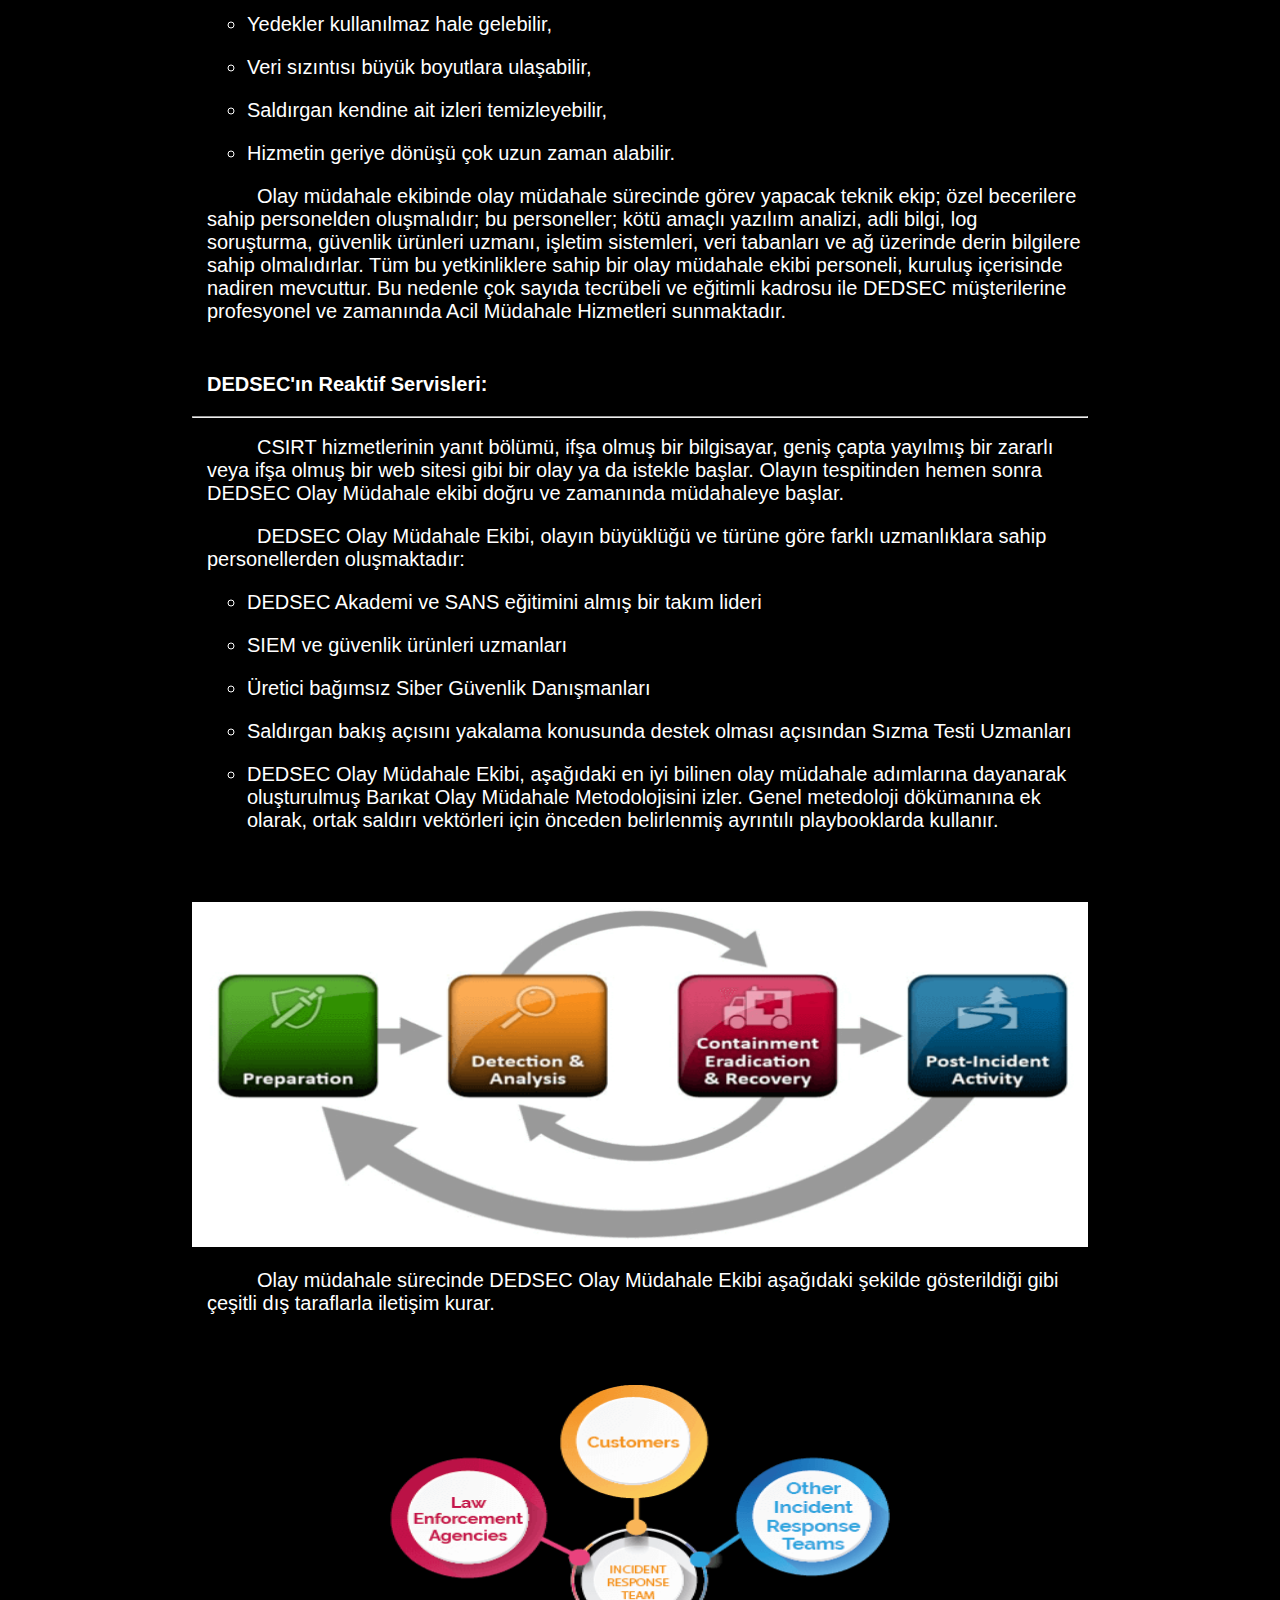
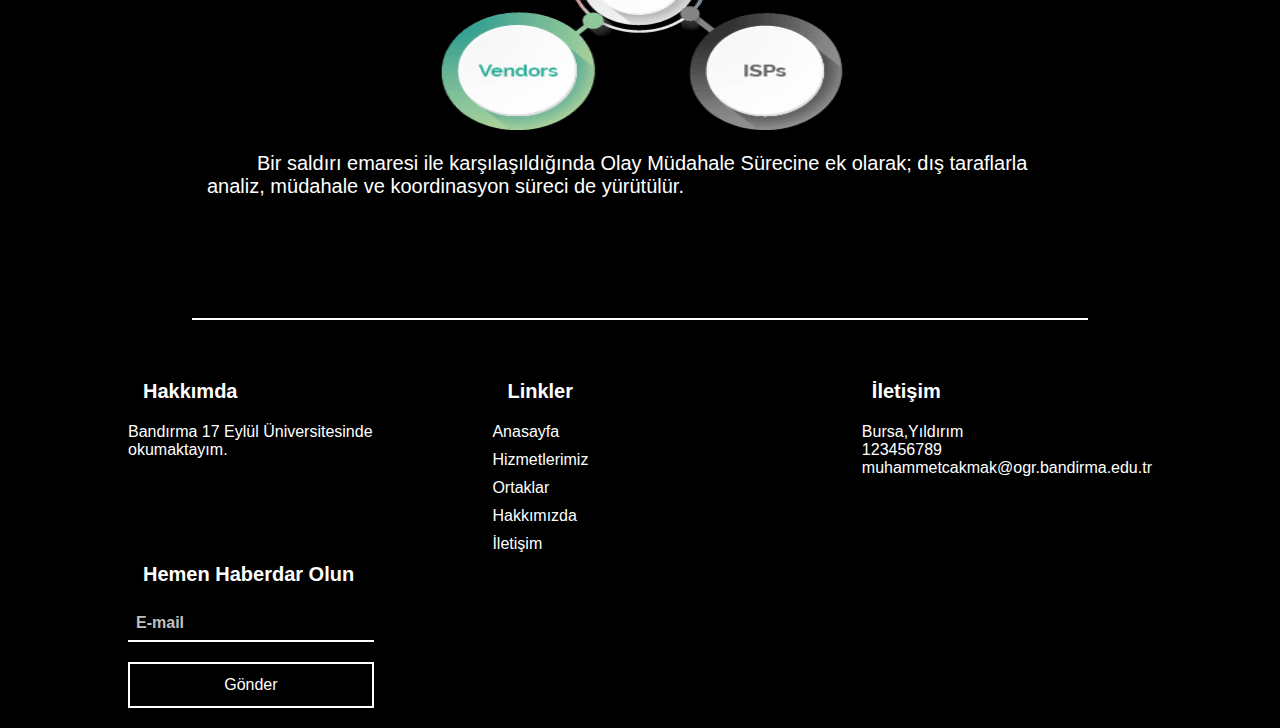
<file: Hizmetler/olaymudahale.html>
<!DOCTYPE html>
<html lang="en">
<head>
    <meta charset="UTF-8">
    <meta name="viewport" content="width=device-width, initial-scale=1.0">
    <link rel="icon" type="image/gif" href="img/1.png">
    <link rel="stylesheet" href="../css/global.css">
    <link rel="stylesheet" href="../css/style.css">
    <link rel="stylesheet" href="../css/hizmet.css">
    <link rel="stylesheet" href="../css/responsive.css">
    <script src="../js/main.js"></script>
    <title>Olay Müdahale Hizmeti</title>
</head>
<body>
    <header>
        <nav class="menu">
            <div class="logo">
                <h2><a href="../index.html">DEDSEC</a></h2>
            </div>
            <ul class="menu_link">
                <li><a href="../index.html#anasayfa">ANASAYFA</a></li>
                <li><a href="../index.html#hizmetlerimiz">HİZMETLERİMİZ</a></li>
                <li><a href="../index.html#cozumortaklari">ORTAKLAR</a></li>
                <li><a href="../index.html#hakkimizda">HAKKIMIZDA</a></li>
                <li><a href="../index.html#iletisim">İLETİŞİM</a></li>
            </ul>
        </nav>
        <div id="menu_bar">
            <i class="fas fa-bars"></i>
        </div>
    </header>
    <section class="icerik">
        
        <div class="hizmet_ic">
            <div class="görsel">
                <img src="../img/h2.jpeg" alt="">
            </div>
            <div class="section_baslik" id="baslik">
                <h2>Olay Müdahale Hizmeti</h2>
            </div>
            <div class="hizmet_icerik">
                <hr><br>
                <p>Günümüzde modern sistemlerin gittikçe artan karmaşık yapısı nedeniyle tespit edilemeyen zafiyetlerin miktarı da giderek artış göstermektedir. Bir şekilde siber saldırıya maruz kalındığında Doğru ve zamanında bir Olay Müdahale çok önemlidir.</p>
                <p>Siber olay esnasında da, yetkin olmayan kişilerle, panik halinde veya çok geç yapılan olay müdahale her zaman daha büyük sorunlar doğurmaktadır. Böyle bir durumda;</p>
                <ul type="circle">
                    <li>Veriler kaybolabilir,</li>
                    <li>Deliller kaybolabilir,</li>
                    <li>Yedekler kullanılmaz hale gelebilir,</li>
                    <li>Veri sızıntısı büyük boyutlara ulaşabilir,</li>
                    <li>Saldırgan kendine ait izleri temizleyebilir,</li>
                    <li>Hizmetin geriye dönüşü çok uzun zaman alabilir.</li>
                </ul>
                <p>Siber güvenlik ile ilgili saldırıların sayısı artmakla birlikte bu saldırılar çok çeşitli, daha da zarar verici ve yıkıcı hale geldi. Güvenlikle ilgili yeni vaka türleri sıklıkla ortaya çıkıyor. Risk değerlendirmelerinin sonuçlarına dayalı önleyici faaliyetler hazırlığı artırabilir, ancak tüm olayların önlenmesi mümkün değildir. Bu nedenle, olay müdahale kaçınılmazdır. DEDSEC, profesyonel ve deneyimli kadrosuyla müşterilerine çeşitli CSIRT hizmetleri sunmaktadır. DEDSEC'ın CSIRT Servisleri yalnızca Olay Müdahale Hizmetini değil, aynı zamanda müşterilerinin hazırlığını geliştiren diğer birçok hizmeti de içermektedir.</p>
                <h3>Hazırlık</h3>
                <hr><br>
                <p>DEDSEC'ın Hazırlık ile ilgili olan CSIRT Hizmetleri, Proaktif Hizmetler ve Güvenlik Kalite Yönetimi Hizmetleri olarak iki ana kategoride toplanabilir.</p>
                <p>Proaktif hizmetler, sistemlerin hazırlanmasına, korunmasına ve güvenliğinin sağlanmasına yardımcı olacak yardımları ve bilgileri sağlar. Proaktif hizmetler, gelecekteki olay sayısını doğrudan azaltacaktır.</p>
                <p>Güvenlik kalite yönetimi hizmetleri, olayların yürütülmesinden bağımsız olan ve BT, denetim veya eğitim departmanları gibi diğer departmanlar tarafından yürütülen mevcut ve iyi kurulmuş hizmetleri artırır. Bu hizmetler genellikle proaktif olmakla birlikte, olayların sayısını azaltmaya dolaylı olarak katkıda bulunmaktadır.</p>
                <h3>DEDSEC'ın Proaktif CSIRT Hizmetleri:</h3>
                <hr><br>
                <p>DEDSEC, müşterilerine aşağıdaki proaktif CSIRT hizmetlerini sunmaktadır:</p>
                <ul type="circle">
                    <li>Duyurular,<br>Saldırı Alarmları,<br>Zafiyet Uyarıları,<br>Güvenlik Tavsiyeleri.</li>
                    <li>Teknoloji Takibi</li>
                    <li>Sızma Testleri</li>
                    <li>Güvenlik Araçları, Uygulamaları ve Alt Yapılarının Yapılandırılması ve Bakımı</li>
                    <li>Ar-Ge Departmanı Tarafından Güvenlik Araçlarının Geliştirilmesi,<br>ASMA (Asset Manager),<br>LODDoS (DDOS Otomasyon Aracı),<br>SİPER (Siber İstihbarat Paylaşım ve Engelleme Platformu).</li>
                    <li>7x24 Merkezi Gözlem Hizmeti,<br>Seviye-1 Güvenlik Analisti,<br>Seviye-2 Güvenlik Analisti.</li>
                    <li>Güvenlikle İlişkili Bilgileri Yaygınlaştırma</li>
                    <li>Siber Tehdit İstihbaratı Toplama ve Paylaşma</li>
                    <li>Yönetilebilir Güvenlik Servisleri</li>
                    <li>Yerinde Güvenlik Destek Hizmeti</li>
                </ul>
                <h3>DEDSEC'ın Güvenlik Kalitesi Yönetim Hizmetleri:</h3>
                <hr><br>
                <p>DEDSEC, müşterilerine aşağıdaki Güvenlik Kalitesi Yönetimi hizmetlerini sunmaktadır:</p>
                <ul type="circle">
                    <li>Risk Analizi</li>
                    <li>İş Sürekliliği ve Felaket Kurtarma Planlaması</li>
                    <li>Uygunluk Denetimleri veya Değerlendirmeleri</li>
                    <li>SOC Analizi</li>
                    <li>Güvenlik Mimarisi Analizi</li>
                    <li>Etkin Güvenlik Kontrolleri Analizi</li>
                    <li>Farkındalık Oluşturma</li>
                    <li>DEDSEC Akademi Eğitimleri,<br>Hacker Okulu,<br>Rol Tabanlı Eğitimler,<br>İş Tabanlı Eğitimler,<br>CSIRT Personel Eğitimi.</li>
                </ul>
                <h3>Müdahale:</h3>
                <hr><br>
                <p>Modern sistemlerin artan karmaşıklığı nedeniyle tespit edilemeyen zayıflıkların miktarı her geçen gün artmaktadır. Bir güvenlik olayına maruz kalındığında, doğru ve zamanında Olay Müdahale çok önemlidir.</p>
                <p>Siber olay sırasında; gerekli yetkinliğe sahip olmayan kişilerce yapılan müdahale veya geç yapılan müdahale, her zaman daha büyük sorunlara neden olur. Böyle bir durumda;</p>
                <ul type="circle">
                    <li>Veriler kaybolabilir,</li>
                    <li>Deliller kaybolabilir,</li>
                    <li>Yedekler kullanılmaz hale gelebilir,</li>
                    <li>Veri sızıntısı büyük boyutlara ulaşabilir,</li>
                    <li>Saldırgan kendine ait izleri temizleyebilir,</li>
                    <li>Hizmetin geriye dönüşü çok uzun zaman alabilir.</li>
                </ul>
                <p>Olay müdahale ekibinde olay müdahale sürecinde görev yapacak teknik ekip; özel becerilere sahip personelden oluşmalıdır; bu personeller; kötü amaçlı yazılım analizi, adli bilgi, log soruşturma, güvenlik ürünleri uzmanı, işletim sistemleri, veri tabanları ve ağ üzerinde derin bilgilere sahip olmalıdırlar. Tüm bu yetkinliklere sahip bir olay müdahale ekibi personeli, kuruluş içerisinde nadiren mevcuttur. Bu nedenle çok sayıda tecrübeli ve eğitimli kadrosu ile DEDSEC müşterilerine profesyonel ve zamanında Acil Müdahale Hizmetleri sunmaktadır.</p>
                <h3>DEDSEC'ın Reaktif Servisleri:</h3>
                <hr><br>
                <p>CSIRT hizmetlerinin yanıt bölümü, ifşa olmuş bir bilgisayar, geniş çapta yayılmış bir zararlı veya ifşa olmuş bir web sitesi gibi bir olay ya da istekle başlar. Olayın tespitinden hemen sonra DEDSEC Olay Müdahale ekibi doğru ve zamanında müdahaleye başlar.</p>
                <p>DEDSEC Olay Müdahale Ekibi, olayın büyüklüğü ve türüne göre farklı uzmanlıklara sahip personellerden oluşmaktadır:</p>
                <ul type="circle">
                    <li>DEDSEC Akademi ve SANS eğitimini almış bir takım lideri</li>
                    <li>SIEM ve güvenlik ürünleri uzmanları</li>
                    <li>Üretici bağımsız Siber Güvenlik Danışmanları</li>
                    <li>Saldırgan bakış açısını yakalama konusunda destek olması açısından Sızma Testi Uzmanları</li>
                    <li>DEDSEC Olay Müdahale Ekibi, aşağıdaki en iyi bilinen olay müdahale adımlarına dayanarak oluşturulmuş Barıkat Olay Müdahale Metodolojisini izler. Genel metedoloji dökümanına ek olarak, ortak saldırı vektörleri için önceden belirlenmiş ayrıntılı playbooklarda kullanır.</li>
                </ul>
                <div class="görsel">
                    <img src="../img/olaymüdahale.png" alt="">
                </div><br>
                <p>Olay müdahale sürecinde DEDSEC Olay Müdahale Ekibi aşağıdaki şekilde gösterildiği gibi çeşitli dış taraflarla iletişim kurar.</p>
                <div class="görsel">
                    <img src="../img/olaymüdahale1.png" alt="">
                </div><br>
                <p>Bir saldırı emaresi ile karşılaşıldığında Olay Müdahale Sürecine ek olarak; dış taraflarla analiz, müdahale ve koordinasyon süreci de yürütülür.</p>
                
            </div>
        </div>
    </section>
    <footer>
        <div class="ic_footer">
            <div class="icerik_footer">
                <h3>Hakkımda</h3>
                <p> Bandırma 17 Eylül Üniversitesinde okumaktayım.</p>
                <ul class="sosyal_medya">
                    <li><a href=""><i class="fab fa-facebook"></i></a></li>
                    <li><a href=""><i class="fab fa-twitter"></i></a></li>
                    <li><a href=""><i class="fab fa-instagram"></i></a></li>
                    <li><a href=""><i class="fab fa-youtube"></i></a></li>
                </ul>
            </div>
            <div class="icerik_footer">
                <h3>Linkler</h3>
                <ul class="hizli_link">
                    <li><a href="anasayfa">Anasayfa</a></li>
                    <li><a href="hizmetlerimiz">Hizmetlerimiz</a></li>
                    <li><a href="cozumortaklari"> Ortaklar</a></li>
                    <li><a href="hakkimizda"> Hakkımızda</a></li>
                    <li><a href="iletisim"> İletişim</a></li>
                </ul>
            </div>
            <div class="icerik_footer">
                <h3>İletişim</h3>
                <ul class="footer_iletisim">
                    <li><i class="fas fa-map-marked-alt"></i>Bursa,Yıldırım</li>
                    <li><i class="fas fa-phone"></i> 123456789</li>
                    <li><i class="fas fa-envelope"></i>muhammetcakmak@ogr.bandirma.edu.tr</li>
                </ul>
            </div>
            <div class="icerik_footer">
                <h3>Hemen Haberdar Olun</h3>
                <ul class="footer_ulasim">
                    <form action="#">
                        <input type="email" placeholder="E-mail">
                        <input id="submit" type="submit" value="Gönder">
                    </form>
                </ul>
            </div>
        </div>
    </footer>
</body>
</html>
</file>
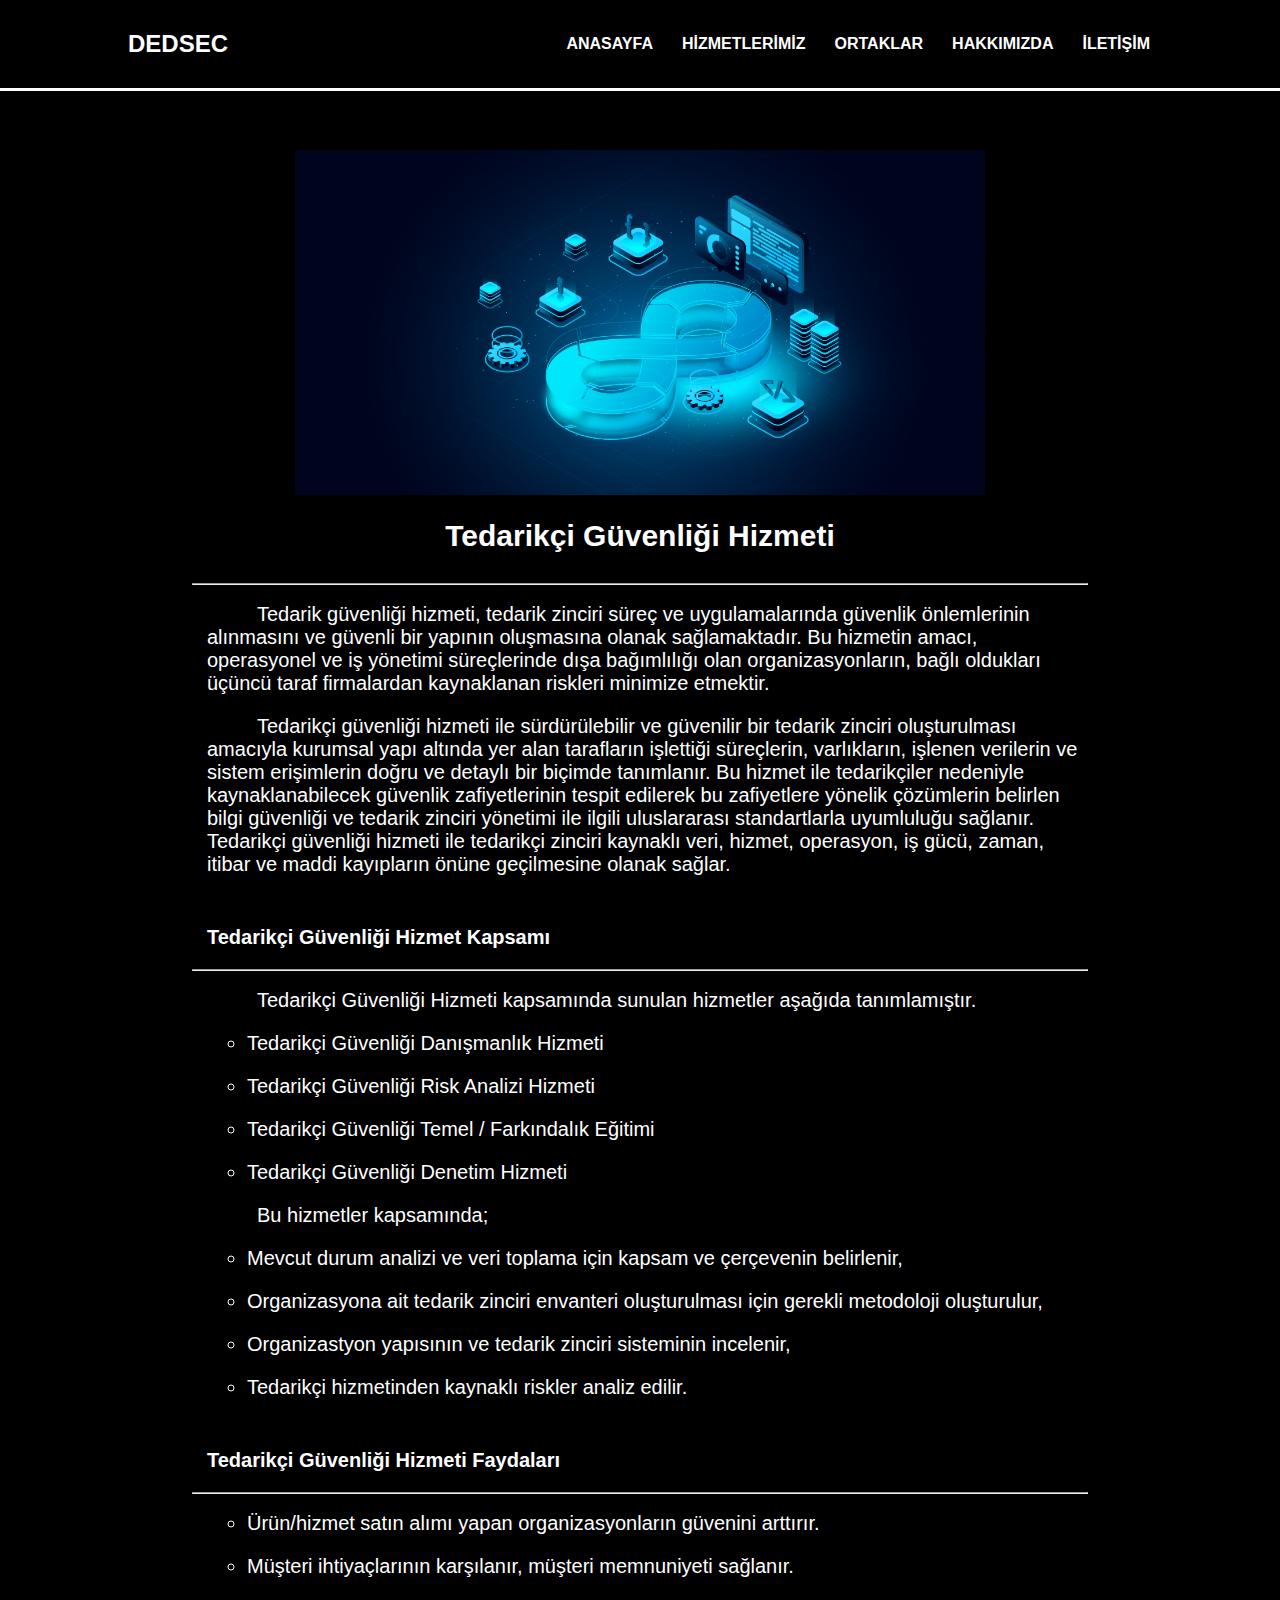
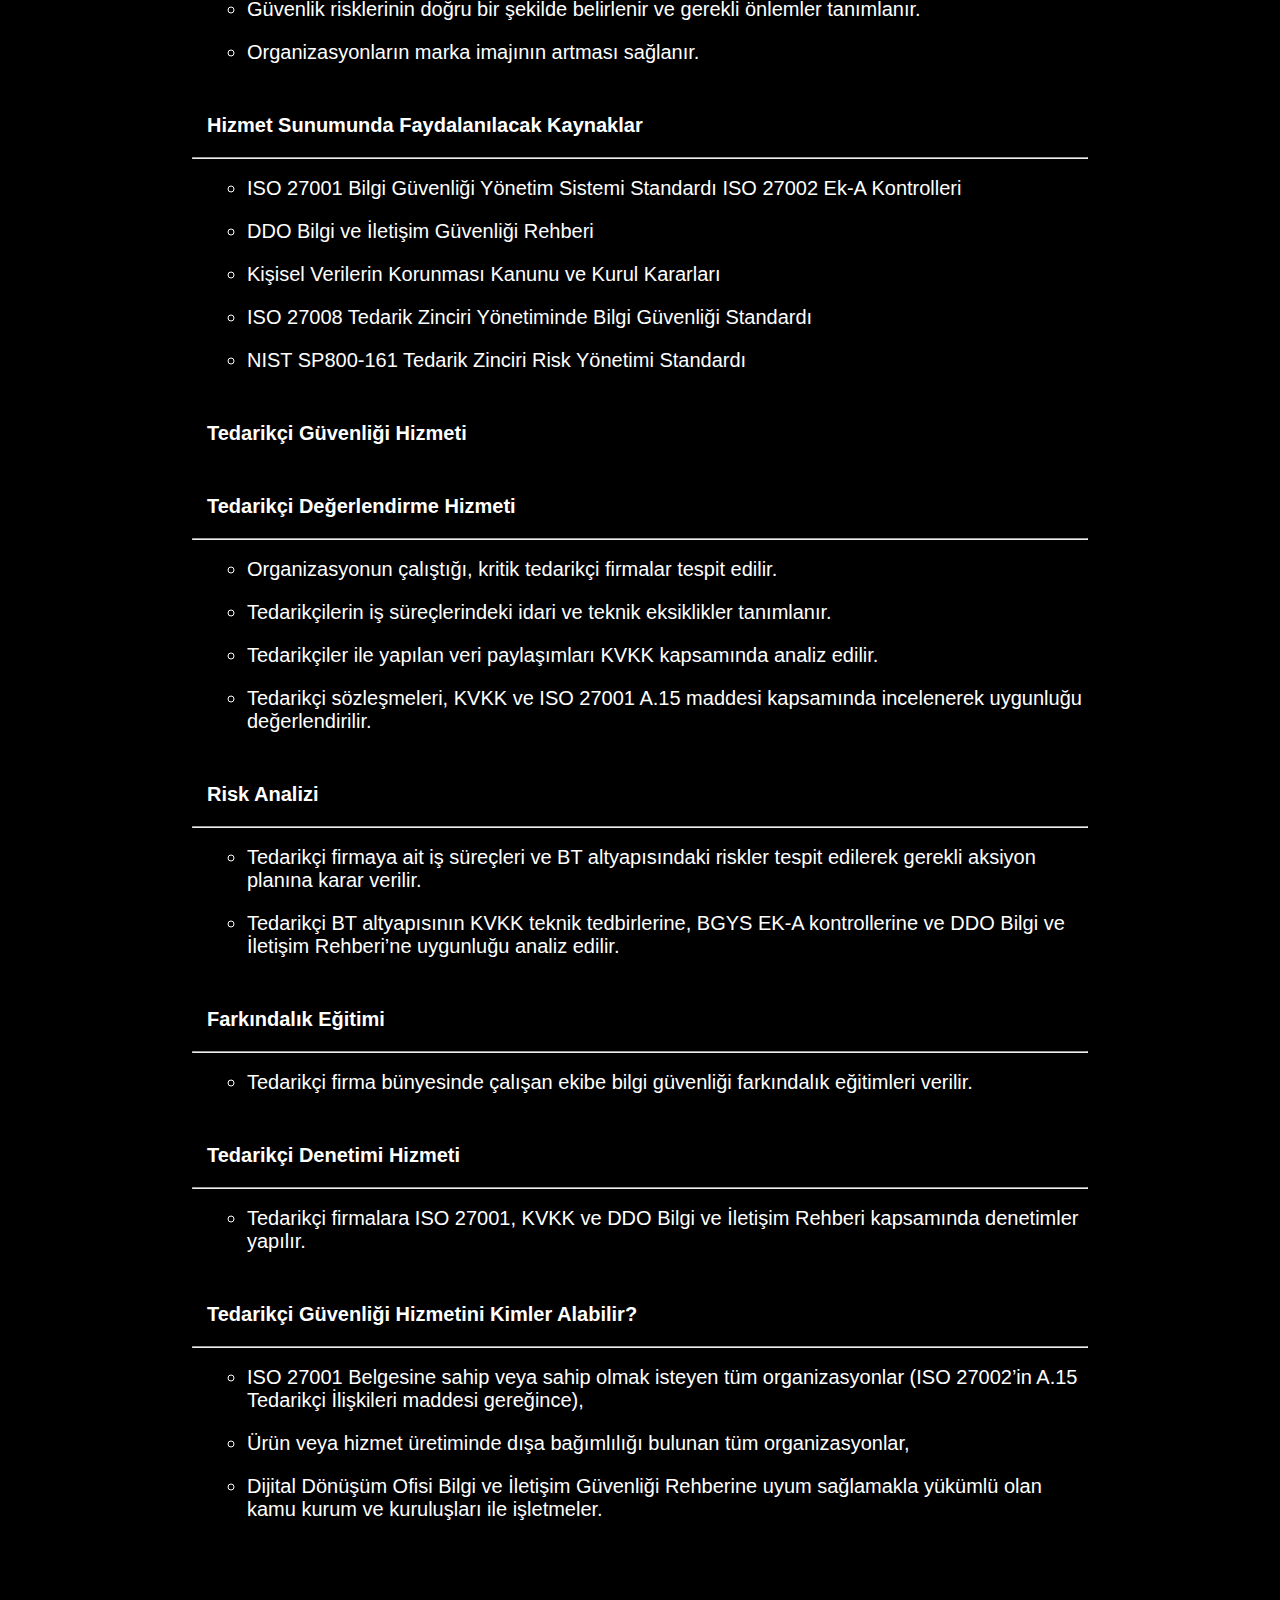
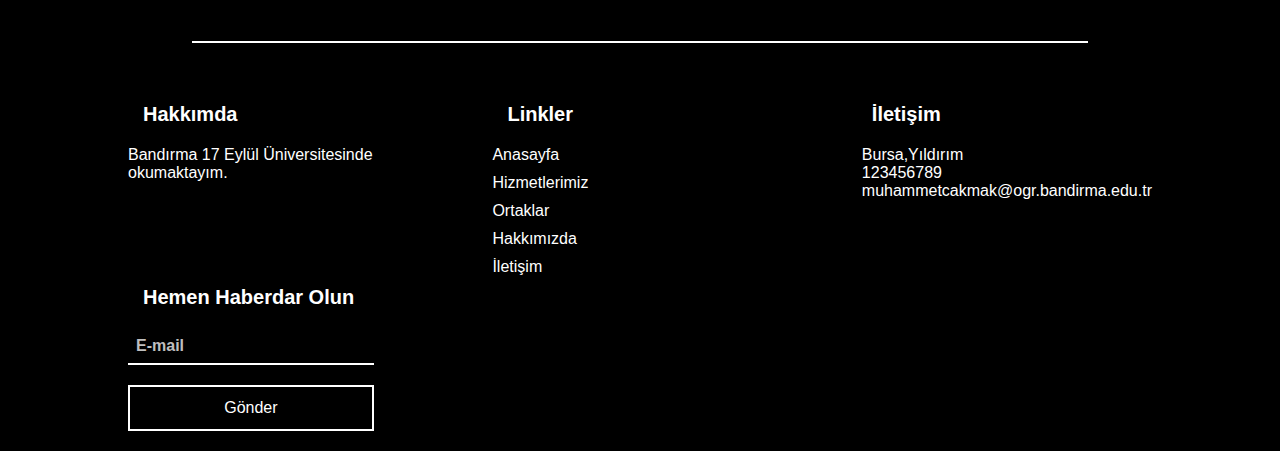
<file: Hizmetler/tedarikciguvenligi.html>
<!DOCTYPE html>
<html lang="en">
<head>
    <meta charset="UTF-8">
    <meta name="viewport" content="width=device-width, initial-scale=1.0">
    <link rel="icon" type="image/gif" href="img/1.png">
    <link rel="stylesheet" href="../css/global.css">
    <link rel="stylesheet" href="../css/style.css">
    <link rel="stylesheet" href="../css/hizmet.css">
    <link rel="stylesheet" href="../css/responsive.css">
    <script src="../js/main.js"></script>
    <title>Tedarikçi Güvenliği Hizmeti</title>
</head>
<body>
    <header>
        <nav class="menu">
            <div class="logo">
                <h2><a href="../index.html">DEDSEC</a></h2>
            </div>
            <ul class="menu_link">
                <li><a href="../index.html#anasayfa">ANASAYFA</a></li>
                <li><a href="../index.html#hizmetlerimiz">HİZMETLERİMİZ</a></li>
                <li><a href="../index.html#cozumortaklari">ORTAKLAR</a></li>
                <li><a href="../index.html#hakkimizda">HAKKIMIZDA</a></li>
                <li><a href="../index.html#iletisim">İLETİŞİM</a></li>
            </ul>
        </nav>
        <div id="menu_bar">
            <i class="fas fa-bars"></i>
        </div>
    </header>
    <section class="icerik">
        
        <div class="hizmet_ic">
            <div class="görsel">
                <img src="../img/h2.jpeg" alt="">
            </div>
            <div class="section_baslik" id="baslik">
                <h2>Tedarikçi Güvenliği Hizmeti</h2>
            </div>
            <div class="hizmet_icerik">
                <hr><br>
                <p>Tedarik güvenliği hizmeti, tedarik zinciri süreç ve uygulamalarında güvenlik önlemlerinin alınmasını ve güvenli bir yapının oluşmasına olanak sağlamaktadır. Bu hizmetin amacı, operasyonel ve iş yönetimi süreçlerinde dışa bağımlılığı olan organizasyonların, bağlı oldukları üçüncü taraf firmalardan kaynaklanan riskleri minimize etmektir.</p>
                <p>Tedarikçi güvenliği hizmeti ile sürdürülebilir ve güvenilir bir tedarik zinciri oluşturulması amacıyla kurumsal yapı altında yer alan tarafların işlettiği süreçlerin, varlıkların, işlenen verilerin ve sistem erişimlerin doğru ve detaylı bir biçimde tanımlanır. Bu hizmet ile tedarikçiler nedeniyle kaynaklanabilecek güvenlik zafiyetlerinin tespit edilerek bu zafiyetlere yönelik çözümlerin belirlen bilgi güvenliği ve tedarik zinciri yönetimi ile ilgili uluslararası standartlarla uyumluluğu sağlanır. Tedarikçi güvenliği hizmeti ile tedarikçi zinciri kaynaklı veri, hizmet, operasyon, iş gücü, zaman, itibar ve maddi kayıpların önüne geçilmesine olanak sağlar.</p>
                <h3>Tedarikçi Güvenliği Hizmet Kapsamı</h3>
                <hr><br>
                <p>Tedarikçi Güvenliği Hizmeti kapsamında sunulan hizmetler aşağıda tanımlamıştır.</p>
                <ul type="circle">
                    <li>Tedarikçi Güvenliği Danışmanlık Hizmeti</li>
                    <li>Tedarikçi Güvenliği Risk Analizi Hizmeti</li>
                    <li>Tedarikçi Güvenliği Temel / Farkındalık Eğitimi</li>
                    <li>Tedarikçi Güvenliği Denetim Hizmeti</li>
                </ul>
                <p>Bu hizmetler kapsamında;</p>
                <ul type="circle">
                    <li>Mevcut durum analizi ve veri toplama için kapsam ve çerçevenin belirlenir,</li>
                    <li>Organizasyona ait tedarik zinciri envanteri oluşturulması için gerekli metodoloji oluşturulur,</li>
                    <li>Organizastyon yapısının ve tedarik zinciri sisteminin incelenir,</li>
                    <li>Tedarikçi hizmetinden kaynaklı riskler analiz edilir.</li>
                </ul>
                <h3>Tedarikçi Güvenliği Hizmeti Faydaları</h3>
                <hr><br>
                <ul type="circle">
                    <li>Ürün/hizmet satın alımı yapan organizasyonların güvenini arttırır.</li>
                    <li>Müşteri ihtiyaçlarının karşılanır, müşteri memnuniyeti sağlanır.</li>
                    <li>Güvenlik risklerinin doğru bir şekilde belirlenir ve gerekli önlemler tanımlanır.</li>
                    <li>Organizasyonların marka imajının artması sağlanır.</li>
                </ul>
                <h3>Hizmet Sunumunda Faydalanılacak Kaynaklar</h3>
                <hr><br>
                <ul type="circle">
                    <li>ISO 27001 Bilgi Güvenliği Yönetim Sistemi Standardı ISO 27002 Ek-A Kontrolleri</li>
                    <li>DDO Bilgi ve İletişim Güvenliği Rehberi</li>
                    <li>Kişisel Verilerin Korunması Kanunu ve Kurul Kararları</li>
                    <li>ISO 27008 Tedarik Zinciri Yönetiminde Bilgi Güvenliği Standardı</li>
                    <li>NIST SP800-161 Tedarik Zinciri Risk Yönetimi Standardı</li>
                </ul>
                <h3>Tedarikçi Güvenliği Hizmeti</h3>
                <h3>Tedarikçi Değerlendirme Hizmeti</h3>
                <hr><br>
                <ul type="circle">
                    <li>Organizasyonun çalıştığı, kritik tedarikçi firmalar tespit edilir.</li>
                    <li>Tedarikçilerin iş süreçlerindeki idari ve teknik eksiklikler tanımlanır.</li>
                    <li>Tedarikçiler ile yapılan veri paylaşımları KVKK kapsamında analiz edilir.</li>
                    <li>Tedarikçi sözleşmeleri, KVKK ve ISO 27001 A.15 maddesi kapsamında incelenerek uygunluğu değerlendirilir.</li>
                </ul>
                <h3>Risk Analizi</h3>
                <hr><br>
                <ul type="circle">
                    <li>Tedarikçi firmaya ait iş süreçleri ve BT altyapısındaki riskler tespit edilerek gerekli aksiyon planına karar verilir.</li>
                    <li>Tedarikçi BT altyapısının KVKK teknik tedbirlerine, BGYS EK-A kontrollerine ve DDO Bilgi ve İletişim Rehberi’ne uygunluğu analiz edilir.</li>
                </ul>
                <h3>Farkındalık Eğitimi</h3>
                <hr><br>
                <ul type="circle">
                    <li>Tedarikçi firma bünyesinde çalışan ekibe bilgi güvenliği farkındalık eğitimleri verilir.</li>
                </ul>
                <h3>Tedarikçi Denetimi Hizmeti</h3>
                <hr><br>
                <ul type="circle">
                    <li>Tedarikçi firmalara ISO 27001, KVKK ve DDO Bilgi ve İletişim Rehberi kapsamında denetimler yapılır.</li>
                </ul>
                <h3>Tedarikçi Güvenliği Hizmetini Kimler Alabilir?</h3>
                <hr><br>
                <ul type="circle">
                    <li>ISO 27001 Belgesine sahip veya sahip olmak isteyen tüm organizasyonlar (ISO 27002’in A.15 Tedarikçi İlişkileri maddesi gereğince),</li>
                    <li>Ürün veya hizmet üretiminde dışa bağımlılığı bulunan tüm organizasyonlar,</li>
                    <li>Dijital Dönüşüm Ofisi Bilgi ve İletişim Güvenliği Rehberine uyum sağlamakla yükümlü olan kamu kurum ve kuruluşları ile işletmeler.</li>
                </ul>
            </div>
        </div>
    </section>
    <footer>
        <div class="ic_footer">
            <div class="icerik_footer">
                <h3>Hakkımda</h3>
                <p> Bandırma 17 Eylül Üniversitesinde okumaktayım.</p>
                <ul class="sosyal_medya">
                    <li><a href=""><i class="fab fa-facebook"></i></a></li>
                    <li><a href=""><i class="fab fa-twitter"></i></a></li>
                    <li><a href=""><i class="fab fa-instagram"></i></a></li>
                    <li><a href=""><i class="fab fa-youtube"></i></a></li>
                </ul>
            </div>
            <div class="icerik_footer">
                <h3>Linkler</h3>
                <ul class="hizli_link">
                    <li><a href="anasayfa">Anasayfa</a></li>
                    <li><a href="hizmetlerimiz">Hizmetlerimiz</a></li>
                    <li><a href="cozumortaklari"> Ortaklar</a></li>
                    <li><a href="hakkimizda"> Hakkımızda</a></li>
                    <li><a href="iletisim"> İletişim</a></li>
                </ul>
            </div>
            <div class="icerik_footer">
                <h3>İletişim</h3>
                <ul class="footer_iletisim">
                    <li><i class="fas fa-map-marked-alt"></i>Bursa,Yıldırım</li>
                    <li><i class="fas fa-phone"></i> 123456789</li>
                    <li><i class="fas fa-envelope"></i>muhammetcakmak@ogr.bandirma.edu.tr</li>
                </ul>
            </div>
            <div class="icerik_footer">
                <h3>Hemen Haberdar Olun</h3>
                <ul class="footer_ulasim">
                    <form action="#">
                        <input type="email" placeholder="E-mail">
                        <input id="submit" type="submit" value="Gönder">
                    </form>
                </ul>
            </div>
        </div>
    </footer>
</body>
</html>
</file>
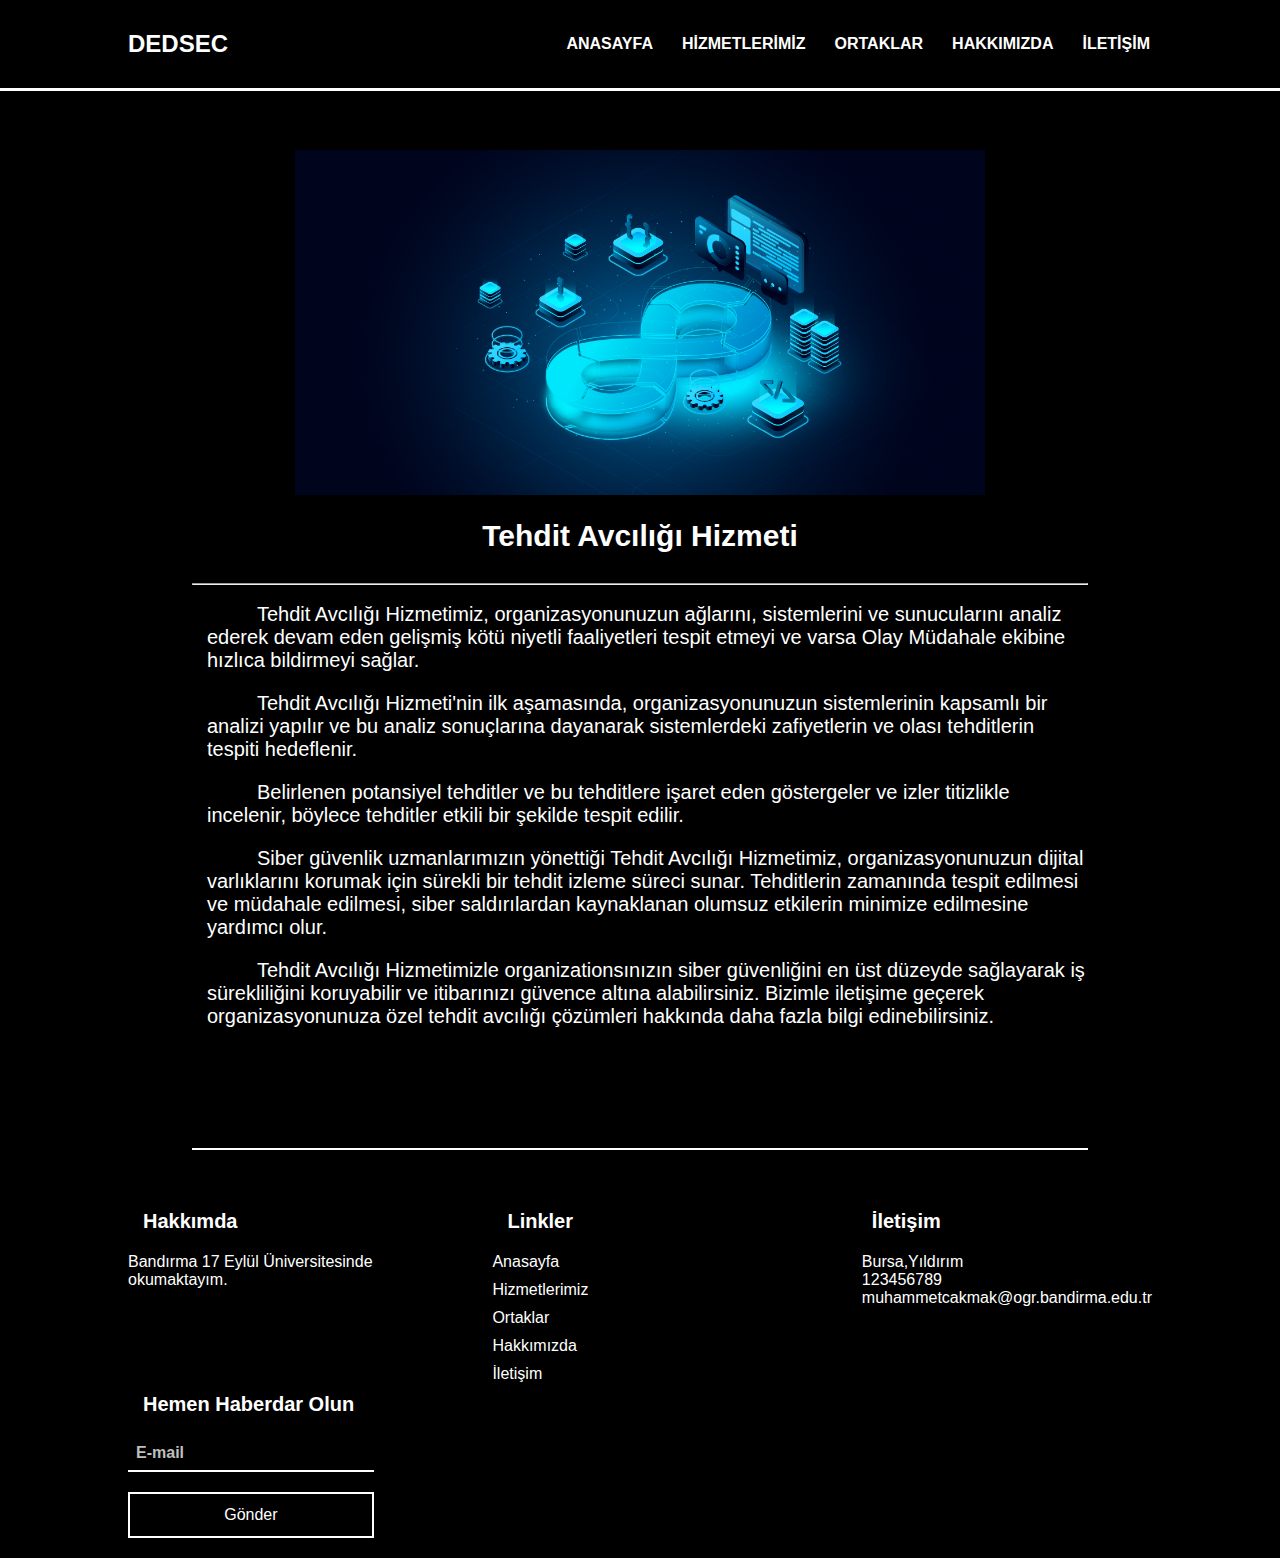
<file: Hizmetler/tehditavcılıgı.html>
<!DOCTYPE html>
<html lang="en">
<head>
    <meta charset="UTF-8">
    <meta name="viewport" content="width=device-width, initial-scale=1.0">
    <link rel="icon" type="image/gif" href="img/1.png">
    <link rel="stylesheet" href="../css/global.css">
    <link rel="stylesheet" href="../css/style.css">
    <link rel="stylesheet" href="../css/hizmet.css">
    <link rel="stylesheet" href="../css/responsive.css">
    <script src="../js/main.js"></script>
    <title>Tehdit Avcılığı Hizmeti</title>
</head>
<body>
    <header>
        <nav class="menu">
            <div class="logo">
                <h2><a href="../index.html">DEDSEC</a></h2>
            </div>
            <ul class="menu_link">
                <li><a href="../index.html#anasayfa">ANASAYFA</a></li>
                <li><a href="../index.html#hizmetlerimiz">HİZMETLERİMİZ</a></li>
                <li><a href="../index.html#cozumortaklari">ORTAKLAR</a></li>
                <li><a href="../index.html#hakkimizda">HAKKIMIZDA</a></li>
                <li><a href="../index.html#iletisim">İLETİŞİM</a></li>
            </ul>
        </nav>
        <div id="menu_bar">
            <i class="fas fa-bars"></i>
        </div>
    </header>
    <section class="icerik">
        
        <div class="hizmet_ic">
            <div class="görsel">
                <img src="../img/h2.jpeg" alt="">
            </div>
            <div class="section_baslik" id="baslik">
                <h2>Tehdit Avcılığı Hizmeti</h2>
            </div>
            <div class="hizmet_icerik">
                <hr><br>
                <p>Tehdit Avcılığı Hizmetimiz, organizasyonunuzun ağlarını, sistemlerini ve sunucularını analiz ederek devam eden gelişmiş kötü niyetli faaliyetleri tespit etmeyi ve varsa Olay Müdahale ekibine hızlıca bildirmeyi sağlar.</p>
                <p>Tehdit Avcılığı Hizmeti'nin ilk aşamasında, organizasyonunuzun sistemlerinin kapsamlı bir analizi yapılır ve bu analiz sonuçlarına dayanarak sistemlerdeki zafiyetlerin ve olası tehditlerin tespiti hedeflenir.</p>
                <p>Belirlenen potansiyel tehditler ve bu tehditlere işaret eden göstergeler ve izler titizlikle incelenir, böylece tehditler etkili bir şekilde tespit edilir.</p>
                <p>Siber güvenlik uzmanlarımızın yönettiği Tehdit Avcılığı Hizmetimiz, organizasyonunuzun dijital varlıklarını korumak için sürekli bir tehdit izleme süreci sunar. Tehditlerin zamanında tespit edilmesi ve müdahale edilmesi, siber saldırılardan kaynaklanan olumsuz etkilerin minimize edilmesine yardımcı olur.</p>
                <p>Tehdit Avcılığı Hizmetimizle organizationsınızın siber güvenliğini en üst düzeyde sağlayarak iş sürekliliğini koruyabilir ve itibarınızı güvence altına alabilirsiniz. Bizimle iletişime geçerek organizasyonunuza özel tehdit avcılığı çözümleri hakkında daha fazla bilgi edinebilirsiniz.</p>
            </div>
        </div>
    </section>
    <footer>
        <div class="ic_footer">
            <div class="icerik_footer">
                <h3>Hakkımda</h3>
                <p> Bandırma 17 Eylül Üniversitesinde okumaktayım.</p>
                <ul class="sosyal_medya">
                    <li><a href=""><i class="fab fa-facebook"></i></a></li>
                    <li><a href=""><i class="fab fa-twitter"></i></a></li>
                    <li><a href=""><i class="fab fa-instagram"></i></a></li>
                    <li><a href=""><i class="fab fa-youtube"></i></a></li>
                </ul>
            </div>
            <div class="icerik_footer">
                <h3>Linkler</h3>
                <ul class="hizli_link">
                    <li><a href="anasayfa">Anasayfa</a></li>
                    <li><a href="hizmetlerimiz">Hizmetlerimiz</a></li>
                    <li><a href="cozumortaklari"> Ortaklar</a></li>
                    <li><a href="hakkimizda"> Hakkımızda</a></li>
                    <li><a href="iletisim"> İletişim</a></li>
                </ul>
            </div>
            <div class="icerik_footer">
                <h3>İletişim</h3>
                <ul class="footer_iletisim">
                    <li><i class="fas fa-map-marked-alt"></i>Bursa,Yıldırım</li>
                    <li><i class="fas fa-phone"></i> 123456789</li>
                    <li><i class="fas fa-envelope"></i>muhammetcakmak@ogr.bandirma.edu.tr</li>
                </ul>
            </div>
            <div class="icerik_footer">
                <h3>Hemen Haberdar Olun</h3>
                <ul class="footer_ulasim">
                    <form action="#">
                        <input type="email" placeholder="E-mail">
                        <input id="submit" type="submit" value="Gönder">
                    </form>
                </ul>
            </div>
        </div>
    </footer>
</body>
</html>
</file>
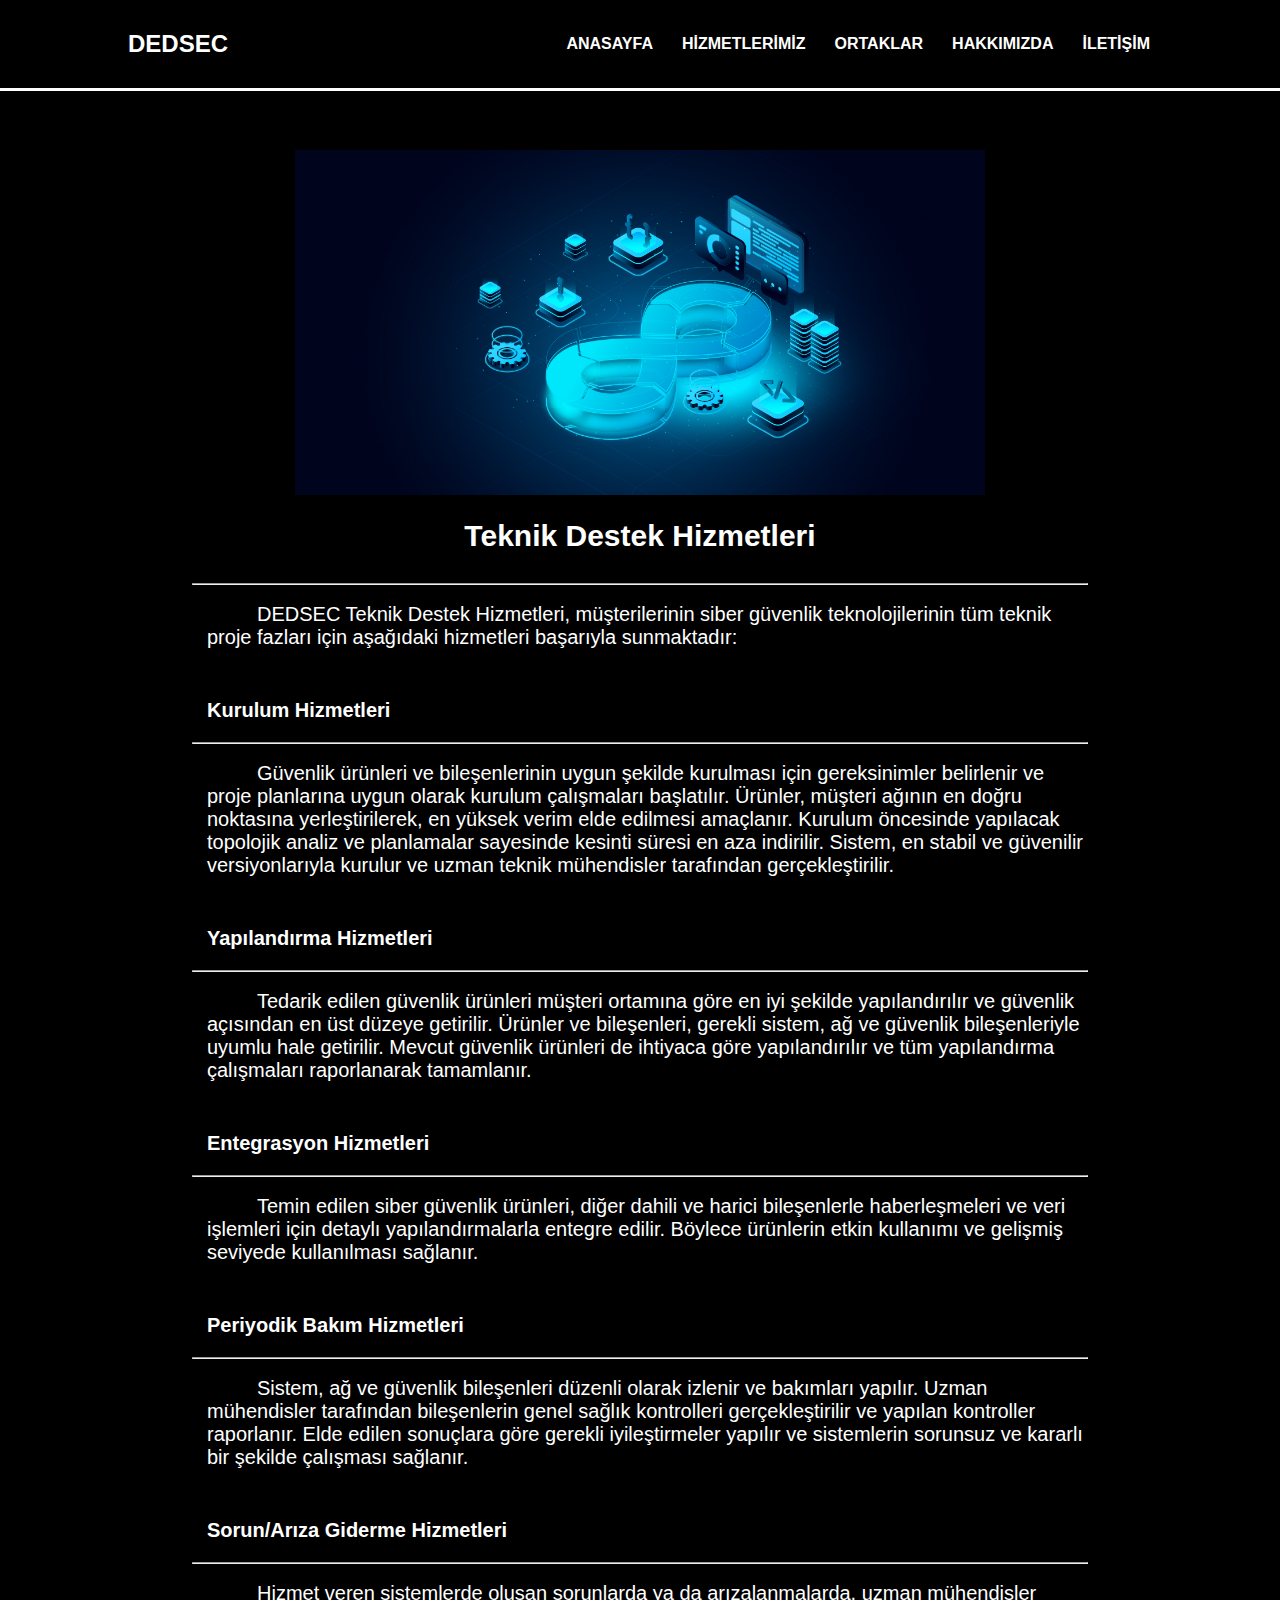
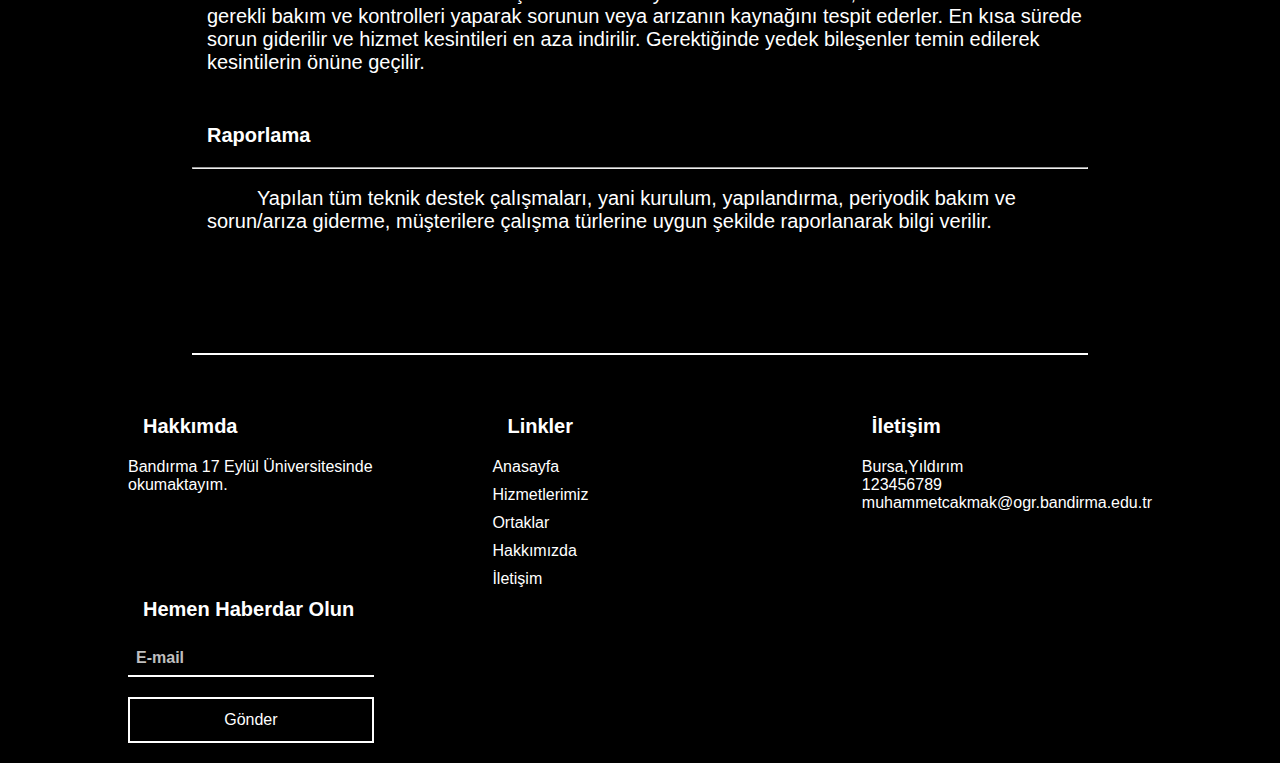
<file: Hizmetler/teknikdestek.html>
<!DOCTYPE html>
<html lang="en">
<head>
    <meta charset="UTF-8">
    <meta name="viewport" content="width=device-width, initial-scale=1.0">
    <link rel="icon" type="image/gif" href="img/1.png">
    <link rel="stylesheet" href="../css/global.css">
    <link rel="stylesheet" href="../css/style.css">
    <link rel="stylesheet" href="../css/hizmet.css">
    <link rel="stylesheet" href="../css/responsive.css">
    <script src="../js/main.js"></script>
    <title>Teknik Destek Hizmetleri</title>
</head>
<body>
    <header>
        <nav class="menu">
            <div class="logo">
                <h2><a href="../index.html">DEDSEC</a></h2>
            </div>
            <ul class="menu_link">
                <li><a href="../index.html#anasayfa">ANASAYFA</a></li>
                <li><a href="../index.html#hizmetlerimiz">HİZMETLERİMİZ</a></li>
                <li><a href="../index.html#cozumortaklari">ORTAKLAR</a></li>
                <li><a href="../index.html#hakkimizda">HAKKIMIZDA</a></li>
                <li><a href="../index.html#iletisim">İLETİŞİM</a></li>
            </ul>
        </nav>
        <div id="menu_bar">
            <i class="fas fa-bars"></i>
        </div>
    </header>
    <section class="icerik">
        
        <div class="hizmet_ic">
            <div class="görsel">
                <img src="../img/h2.jpeg" alt="">
            </div>
            <div class="section_baslik" id="baslik">
                <h2>Teknik Destek Hizmetleri</h2>
            </div>
            <div class="hizmet_icerik">
                <hr><br>
                <p>DEDSEC Teknik Destek Hizmetleri, müşterilerinin siber güvenlik teknolojilerinin tüm teknik proje fazları için aşağıdaki hizmetleri başarıyla sunmaktadır:</p>
                <h3>Kurulum Hizmetleri</h3>
                <hr><br>
                <p>Güvenlik ürünleri ve bileşenlerinin uygun şekilde kurulması için gereksinimler belirlenir ve proje planlarına uygun olarak kurulum çalışmaları başlatılır. Ürünler, müşteri ağının en doğru noktasına yerleştirilerek, en yüksek verim elde edilmesi amaçlanır. Kurulum öncesinde yapılacak topolojik analiz ve planlamalar sayesinde kesinti süresi en aza indirilir. Sistem, en stabil ve güvenilir versiyonlarıyla kurulur ve uzman teknik mühendisler tarafından gerçekleştirilir.</p>
                <h3>Yapılandırma Hizmetleri</h3>
                <hr><br>
                <p>Tedarik edilen güvenlik ürünleri müşteri ortamına göre en iyi şekilde yapılandırılır ve güvenlik açısından en üst düzeye getirilir. Ürünler ve bileşenleri, gerekli sistem, ağ ve güvenlik bileşenleriyle uyumlu hale getirilir. Mevcut güvenlik ürünleri de ihtiyaca göre yapılandırılır ve tüm yapılandırma çalışmaları raporlanarak tamamlanır.</p>
                <h3>Entegrasyon Hizmetleri</h3>
                <hr><br>
                <p>Temin edilen siber güvenlik ürünleri, diğer dahili ve harici bileşenlerle haberleşmeleri ve veri işlemleri için detaylı yapılandırmalarla entegre edilir. Böylece ürünlerin etkin kullanımı ve gelişmiş seviyede kullanılması sağlanır.</p>
                <h3>Periyodik Bakım Hizmetleri</h3>
                <hr><br>
                <p>Sistem, ağ ve güvenlik bileşenleri düzenli olarak izlenir ve bakımları yapılır. Uzman mühendisler tarafından bileşenlerin genel sağlık kontrolleri gerçekleştirilir ve yapılan kontroller raporlanır. Elde edilen sonuçlara göre gerekli iyileştirmeler yapılır ve sistemlerin sorunsuz ve kararlı bir şekilde çalışması sağlanır.</p>
                <h3>Sorun/Arıza Giderme Hizmetleri</h3>
                <hr><br>
                <p>Hizmet veren sistemlerde oluşan sorunlarda ya da arızalanmalarda, uzman mühendisler gerekli bakım ve kontrolleri yaparak sorunun veya arızanın kaynağını tespit ederler. En kısa sürede sorun giderilir ve hizmet kesintileri en aza indirilir. Gerektiğinde yedek bileşenler temin edilerek kesintilerin önüne geçilir.</p>
                <h3>Raporlama</h3>
                <hr><br>
                <p>Yapılan tüm teknik destek çalışmaları, yani kurulum, yapılandırma, periyodik bakım ve sorun/arıza giderme, müşterilere çalışma türlerine uygun şekilde raporlanarak bilgi verilir.</p>
            </div>
        </div>
    </section>
    <footer>
        <div class="ic_footer">
            <div class="icerik_footer">
                <h3>Hakkımda</h3>
                <p> Bandırma 17 Eylül Üniversitesinde okumaktayım.</p>
                <ul class="sosyal_medya">
                    <li><a href=""><i class="fab fa-facebook"></i></a></li>
                    <li><a href=""><i class="fab fa-twitter"></i></a></li>
                    <li><a href=""><i class="fab fa-instagram"></i></a></li>
                    <li><a href=""><i class="fab fa-youtube"></i></a></li>
                </ul>
            </div>
            <div class="icerik_footer">
                <h3>Linkler</h3>
                <ul class="hizli_link">
                    <li><a href="anasayfa">Anasayfa</a></li>
                    <li><a href="hizmetlerimiz">Hizmetlerimiz</a></li>
                    <li><a href="cozumortaklari"> Ortaklar</a></li>
                    <li><a href="hakkimizda"> Hakkımızda</a></li>
                    <li><a href="iletisim"> İletişim</a></li>
                </ul>
            </div>
            <div class="icerik_footer">
                <h3>İletişim</h3>
                <ul class="footer_iletisim">
                    <li><i class="fas fa-map-marked-alt"></i>Bursa,Yıldırım</li>
                    <li><i class="fas fa-phone"></i> 123456789</li>
                    <li><i class="fas fa-envelope"></i>muhammetcakmak@ogr.bandirma.edu.tr</li>
                </ul>
            </div>
            <div class="icerik_footer">
                <h3>Hemen Haberdar Olun</h3>
                <ul class="footer_ulasim">
                    <form action="#">
                        <input type="email" placeholder="E-mail">
                        <input id="submit" type="submit" value="Gönder">
                    </form>
                </ul>
            </div>
        </div>
    </footer>
</body>
</html>
</file>
<file: css/global.css>
*,
*:before,
*:after{
    margin: 0;
    padding: 0;
    box-sizing: border-box;
    text-decoration: none;
}

html{
    scroll-behavior: smooth;
}


body{
    color: white;
    background: black;
    font-family: 'Montserrat', sans-serif;

}

img{
    width: 100%;
}

section{
    padding: 100px 0;
    border-bottom: 2px solid white;
}

.section_baslik{
    margin-bottom: 30px;
}

.section_baslik h2{
    position: relative;
    text-align: center;
    color: white;
    font-size: 30px;
    transition: all .5s ease-in-out;
}

/* Scroolbar*/ 

::-webkit-scrollbar-track
{
	-webkit-box-shadow: inset 0 0 6px rgba(0,0,0,0.1);
	background-color: black;
}
::-webkit-scrollbar
{
    
	width: 5px;
	background-color: white;
}

::-webkit-scrollbar-thumb
{
    background:  linear-gradient(0deg, rgb(255, 255, 255) 0%, rgb(0, 0, 0) 74%);	
}

/* Scroolbar bitiş*/

/* HEADER */

header{
    background-color: black;
    position: fixed;
    width: 100%;
    z-index: 5;
    border-bottom: 3px solid white;
}

#menu_bar{
    display: none;
}

.menu{
    display: flex;
    justify-content: space-between;
    align-items: center;
    margin: 0 auto;
    width: 80%;
    padding: 30px 0;
}

.menu_link{
    list-style: none;
    display: flex;
}

.menu_link li a{
    font-weight: bold;
    position: relative;
    margin-left: 25px;
    color: white;
    padding: 5px 2px;
    
}

.menu_link li a::after{
    content: "";
    position: absolute;
    background-color: white;
    height: 1px;
    width: 0%;
    left: 0;
    bottom: -10px;
    transition: 0.3s;
}
.menu_link li a:hover{
    color: white;
}

.menu_link li a:hover:after{
    width: 100%;

}

.logo h2 a{
    color: white;
    text-transform: uppercase;
}

/* Navbar bitiş*/

/* Footer*/
footer{
    padding: 60px 0 20px 0;
    color: white;
    
}
.ic_footer{
    display: flex;
    flex-wrap: wrap;
    justify-content: space-between;
    align-items: flex-start;
    margin: 0 auto;
    width: 80%;
}

.icerik_footer{
    flex-basis: 24%;
}

.icerik_footer h3{
    margin-bottom: 20px;
}

.icerik_footer .sosyal_medya{
    list-style: none;
    display: flex;
    justify-content: start;
    margin-top: 10px;
}

.icerik_footer ul li{
    flex-basis: 15%;
}

.icerik_footer ul li a{
    color: white;
}

.hizli_link{
    list-style: none;
    display: flex;
    flex-direction: column;
}

.hizli_link li{
    margin-bottom: 10px;
}

.hizli_link li a:hover{
    text-decoration: underline;
}

.footer_iletisim li{
    list-style: none;
}
.footer_iletisim li i{
    margin-right: 5px;
    margin-bottom: 10px;
}


.footer_ulasim form{
    display: flex;
    flex-direction: column;
}

.footer_ulasim form input{
    padding: 8px;
    margin-bottom: 10px;
    width: 100%;
    padding: 10px auto;
    margin-bottom: 20px;
    color: white;
    background:transparent;
    border: none;
    outline: none;
    font-size: 16px;
    border-bottom: 2px solid white;
    resize: none;
    transition: .3s ease-in;
} 


/* Footer Bitiş*/

/* Buton Animasyon*/
button:hover{cursor: pointer}
    button {
      background: transparent; 
      outline: none;
      position: relative;
      border: 2px solid white;
      padding: 12px 28px;
      overflow: hidden;
      color: white;
      cursor: pointer;
    }

    /*button:before (attr data-hover)*/
    button:hover:before{opacity: 1; transform: translate(0,0);}
    button:before{
      content: attr(data-hover);
      position: absolute;
      top: 1,5em; left: 0;
      width: 100%;
      text-transform: uppercase;
      letter-spacing: 3px;
      font-weight: 800;
      font-size: .8em;
      opacity: 0;
      transform: translate(-100%,0);
      transition: all .3s ease-in-out;
    }
      /*button div (button text before hover)*/
      button:hover div{opacity: 0; transform: translate(100%,0)}
      button div{
        text-transform: uppercase;
        letter-spacing: 3px;
        font-weight: 800;
        font-size: .8em;
        transition: all .3s ease-in-out;
      }

/* Buton Animasyon Bitiş*/

/* Buton 2 Animasyon*/
#submit {
    margin-bottom: 0px;
    background: transparent; 
    outline: none;
    position: relative;
    border: 2px solid white;
    padding: 12px 28px;
    overflow: hidden;
    color: white;
    cursor: pointer;
}

#submit:hover{
    letter-spacing: 1px;
}
/* Buton 2 Animasyon Bitiş*/
</file>
<file: css/style.css>
::placeholder{
    font-family: 'Montserrat', sans-serif;
    font-weight: bold;
    color: rgba(245, 245, 245, 0.794);
}

:focus::-webkit-input-placeholder {
    color: transparent
}

/* Scroolbar*/ 

::-webkit-scrollbar-track
{
	-webkit-box-shadow: inset 0 0 6px rgba(0,0,0,0.1);
	background-color: black;
}
::-webkit-scrollbar
{
    
	width: 5px;
	background-color: white;
}

::-webkit-scrollbar-thumb
{
    background:  linear-gradient(0deg, rgb(255, 255, 255) 0%, rgb(0, 0, 0) 74%);	
}

/* Scroolbar bitiş*/


/* HEADER */

header{
    background-color: black;
    position: fixed;
    width: 100%;
    z-index: 5;
    border-bottom: 3px solid white;
}

#menu_bar{
    display: none;
}

.menu{
    display: flex;
    justify-content: space-between;
    align-items: center;
    margin: 0 auto;
    width: 80%;
    padding: 30px 0;
}

.menu_link{
    display: flex;
}

.menu_link li a{
    font-weight: bold;
    position: relative;
    margin-left: 25px;
    color: white;
    padding: 5px 2px;
    
}

.menu_link li a::after{
    content: "";
    position: absolute;
    background-color: white;
    height: 1px;
    width: 0%;
    left: 0;
    bottom: -10px;
    transition: 0.3s;
}
.menu_link li a:hover{
    color: white;
}

.menu_link li a:hover:after{
    width: 100%;

}

.logo h2 a{
    color: white;
    text-transform: uppercase;
}

/* Navbar bitiş*/

/* Anasayfa */


.ic_sayfa{
    display: flex;
    align-items: center;
    justify-content: space-between;
    margin: 0 auto;
    width: 80%;
    color: white;
}
 
.icerik{
    flex-basis: 45%; 
}

.icerik h1{
   font-size: 50px;
   color: white; 
}

.ic_span{
    color: white;
}

.icerik img{
    min-width: 345px;
    min-height: 345px;
}

.icerik p{
    font-size: 25px;
    margin-bottom: 12px;
}


/* Anasayfa Bitiş */

/* Hizmetler */

.ic_hizmet{
    
    display: flex;
    flex-wrap: wrap;
    align-items: center;
    width: 80%;
    justify-content: space-between;
    margin: 0 auto;
}

.icerik_hizmet{
    min-width: 177px;
    min-height: 137px;
    max-width: 351px;
    max-height: 137px;
    margin: 5px auto;
    flex-basis: 31%;
    padding: 25px 20px;
    color: white;
    background: black;
    border-radius: 5px;
    border: 1px solid white;    
    transition: all .5s ease-in-out;
}

.icerik_hizmet a{
    text-decoration: none;
    color: white;
}
.icerik_hizmet:hover a{
    color: black;
    transition: all .2s ease-in-out;
}

.icerik_hizmet:hover{
    
    color: black;
    background: white;
    border: 1px solid black;
    
}

.icerik_hizmet .ikon{
    text-align: center;
    font-size: 25px;
    color: white;
    transition: all .5s ease-in-out;

}

.icerik_hizmet:hover i{
    transition: all .2s ease-in-out;
    color: black;
}



.icerik_hizmet h4{
    text-align: center;
    font-size: 20px;
    margin: 5px 0;
}

.icerik_hizmet p{
    font-size: 15px;
}
/* Hizmetler Bitiş*/

/* Çözüm Ortakları*/
.ic_cozumortaklari{
    
    display: flex;
    flex-wrap: wrap;
    justify-content: space-between;
    align-items: center;
    width: 50%;
    margin: 0 auto;
}

.ortak_logo img{
    width: 200px;
    height: 150px;
}

.icerik_cozumortaklari{
    margin: 10px auto;
    flex-basis: 20%;
    color: white;
    padding: 10px 0px 10px 0px;
    transition: .3s all ease-in-out;
}

.icerik_cozumortaklari:hover{
    transform: scale(1.1);
}

/* Çözüm Ortakları Bitiş*/

/* Hakkımızda */



.ic_hakkimizda{
    justify-content: center;
    width: 90%;
    margin: 0 auto;
    display: flex;
    flex-wrap: wrap;
}


.icerik_hakkimizda p{
    text-align: center;
    font-size: 25px;
}



/* Hakkımızda Bitiş*/

/* İletişim */

.ic_iletisim{
    display: flex;
    flex-wrap: wrap;
    align-items: center;
    justify-content: center;
    margin: 0 auto;
    width: 80%;
}

.icerik_iletisim{
    flex-basis: 45%;
}

.icerik_iletisim form{
    padding: 50px 40px;
    background: black;
    border-radius: 5px;
}

.icerik_iletisim form input,textarea{
    width: 100%;
    padding: 10px auto;
    margin-bottom: 20px;
    color: white;
    background:transparent;
    border: none;
    outline: none;
    font-size: 16px;
    border-bottom: 2px solid white;
    resize: none;
    transition: .3s ease-in;
}





/* İletişim Bitiş*/


/* Preloader */
#loader{
    left: 0;
    top: 0;
    width: 100%;
    height: 100%;
    display: flex;
    align-items: center;
    justify-content: center;
    background-color: #fff;
    position: fixed;
    z-index: 999;
}
#animasyon{
    height: 100%;
    width: 100%;
    display: flex;
    justify-content: center;
    align-items: center;
    height: 100vh;
    background-color: black;
}
#animasyon-yazi{
    color: white;
    font-size: 40px;
}
/* Preloader Bitiş*/
</file>
<file: css/hizmet.css>
#baslik{
    margin-top: 20px;
}

.görsel img{
    margin-top: 50px;
    width: 100%;
    height: 320px;
}

.hizmet_ic{
    display: flex;
    flex-direction: column;
    align-items: center;
    margin: auto 0;
}

.icerik{
    margin: 0 auto;
    width: 70%;
}

.hizmet_icerik p,h3{
    font-size: 20px;
    margin-left: 15px;
    margin-bottom: 20px;
    text-decoration-color: white;
}

.hizmet_icerik p{
    text-indent: 50px;
}

.hizmet_icerik h3{
    margin-top: 50px;
}

.hizmet_icerik li{
    font-size: 20px;
    margin-left: 55px;
    margin-bottom: 20px;
    text-decoration-color: white;
}
::marker{
    color: white;
}
</file>
<file: css/responsive.css>
@media screen and (max-width:1000px) {
  
    .menu{
        width:90%
    }
    .logo h2 a{
        font-size: 20px;
        text-align: center;
        
    }

    #menu_bar{
        display: grid;
        color: white;
        position: absolute;
        right: 5%;
        top: 20%;
        border: 1px solid white;
        width: 30px;
        height: 30px;
        justify-content: center;
        align-items: center;
        cursor: pointer;
    }

    .menu_link{
        flex-direction: column;
        position: absolute;
        background: black;
        width: 100%;
        margin-top: 58px;
        left: 0;
        padding: 10px ;
    }
    
    .menu_link li a{
        display: block;
        padding: 10px 0;
        margin: 0 20px;
    }

    .menu_link li a::after{
        bottom: 0px;
    }

    .ic_sayfa{
        flex-wrap: wrap;
        flex-direction: column-reverse;
    }

    .icerik{
        flex-basis: 100%;
    }

    .icerik h1{
        font-size: 30px;
        line-height: 35px;
    }

    .icerik p{
        font-size: 20px;
    }

    .icerik:last-child{
        margin-bottom: 20px;
    }

    /* HİZMETLERİMİZ */
    .ic_hizmet{
        flex-basis: 100%;
        margin-bottom: 30px;
    }

    /* HİZMETLERİMİZ BİTİŞ*/

    /* ORTAKLARIMIZ */
   

    /* ORTAKLARIMIZ BİTİŞ*/

    /* HAKKIMIZDA*/
    .ic_hakkimizda{
        width: 100%;
    }
    .icerik_hakkimizda p{
        font-size: 16px;
    }
    /* HAKKIMIZDA BİTTİŞ*/

    /* İLETİŞİM*/

    .ic_iletisim{
        flex-basis: 100%;
        margin-bottom: 30px;
    }
    /* İLETİŞİM BİTİŞ*/

    /* Footer*/
    .icerik_footer{
        flex-basis: 100%;
        margin-bottom: 30px;
    }

    .icerik_footer h3{
        margin-bottom: 10px;
    }

    .icerik_footer p{
        line-height: 22px;
        margin-bottom: 10px;
    }
    /* Footer Bitiş*/
}
</file>
